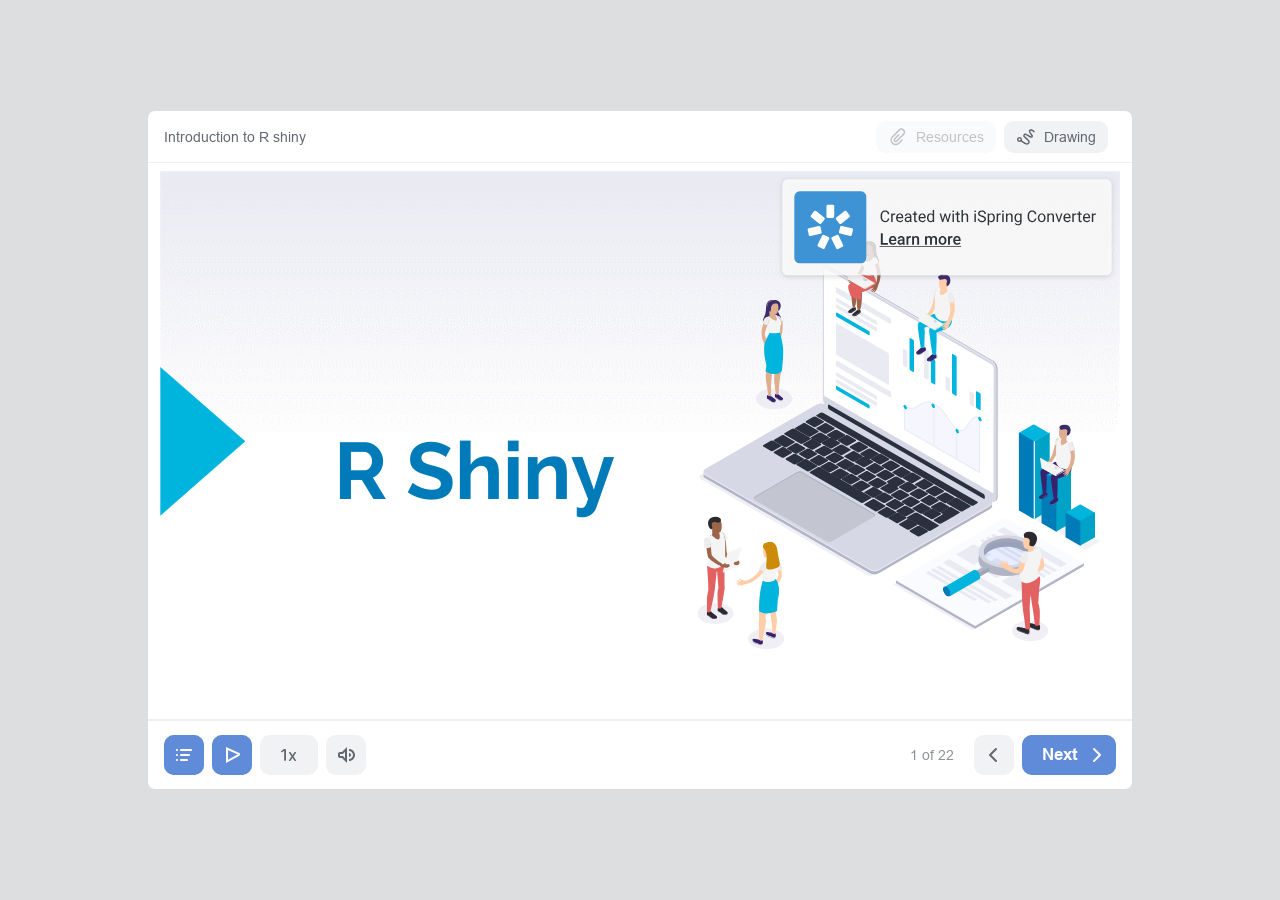
<file: index.html>
<!DOCTYPE html>
<!-- Created with iSpring --><!-- 736 549 --><!--version 11.3.2.6024 --><!--type html --><!--mainFolder ./ -->
<html style=background-color:#dcdee0;>
<head>
    <meta http-equiv="Content-Type" content="text/html;charset=utf-8"/><meta name="viewport" content="width=device-width,initial-scale=1,minimum-scale=1,maximum-scale=1,user-scalable=no"/><meta name="format-detection" content="telephone=no"/><meta name="apple-mobile-web-app-capable" content="yes"/><meta name="apple-mobile-web-app-status-bar-style" content="black"/><meta http-equiv="X-UA-Compatible" content="IE=edge"/><meta name="msapplication-tap-highlight" content="no"/><title>Introduction to R shiny</title><link rel="apple-touch-icon-precomposed" href="data/apple-touch-icon.png"/><link rel="shortcut icon" type="image/ico" href="data/favicon.ico"/><style>body {background-color:#dcdee0;}#spr0_6171e85 {display:none;}</style>
    
    
    <style>
		#playerView {
			position:absolute;
			-webkit-tap-highlight-color:rgba(0,0,0,0);
			-webkit-user-select:none;
			-moz-user-select:none;
			-webkit-touch-callout:none;
			-webkit-user-drag:none;
		}
		#playerView * {
			position:absolute;
		}
		#preloader {
			width: 50px;
			height: 50px;
			position: absolute;
			top: 0;
			left: 0;
			bottom: 0;
			right: 0;
			margin: auto;
			border-radius: 10px;
			background-color: rgba(0, 0, 0, 0.5);
		}

		#preloader::after {
			content: '';
			position: absolute;
			background: url([data-uri]);
			background-size: cover;
			top: 0;
			left: 0;
			bottom: 0;
			right: 0;
			animation: preloader_spin 1s infinite linear;
			-webkit-animation: preloader_spin 1s infinite linear;
		}

		@keyframes preloader_spin { 0% {transform: rotate(0deg);} 100% {transform: rotate(360deg);} }
		@-webkit-keyframes preloader_spin { 0% {-webkit-transform: rotate(0deg);} 100% {-webkit-transform: rotate(360deg);}}
    </style>
</head>
<body>
	<div id="preloader"></div>
	<script src="data/browsersupport.js?61945EB6"></script>
	<script src="data/player.js?61945EB6"></script>
    <div id="content"></div>
    <div id="spr0_6171e85"></div>
    <script>
		(function(startup){
			function start(savedPresentationState)
			{
				var presInfo = "eNrcvQtzXMmRHvpX2nSELfmiW6feVbO+1wabpKm7nF2FZpYb1lIx0QSbJDwggG0ApLi6+u83vy+r6px+EOBQ5Aq2NnbA7PPKqsrKV+Xjzw9OH3z34M/RLJcPy8Mwz4/8MPfO53l5/KTMc3mUsy3Z5iflLw+OHlzLzb89v95cvLo5uT69OJ9dX8x+P7t6e3r+Ua6e3H75w4Pvkh2OHrx98J0fgtwud59cbNY/XG5+MsGEYRjkrsv3D76zg4lHD26A2unVycX5+5+MWbiF/SkO1v+d3LR+8N2fH5zjPz/jPwJeb27WRw9WD777F154cHkpt10RlFuc5eder86u1vyZ//rLH/9ypHefX23d7W+/+3L7bnfHu6+nd5s77r68/W4Mc7z59TYikTfrTOy/+Wz75nD7ze+nN+fbcb46hMan714fwOPTd7/eurvccffLrbvT7Xe/v9m6+45Rvn81vdsPt999vYV3Gg7Pttz+4N0WBWMLXT34i/x+id9X7fezXSo4erABuTz4C6n+zw9et7f+pX33wG4UnH7L/T48fPgwpsfzJ8nEuTdGtvrSDPOSh/hQdt8TN+S/6AAevFpdr1785urs9NXaLP4Xlvpk99cTUsCPQOO0X7t+++6lWVyev6lbP+vOd4Lfqz4YGdZwNI7yT/sov9i8OP/97IfKQ9YcmUzNsBgGg8mWf5tFKYVvGf7yx6MH/wo8MPh/fcBPDYugI8FcndZZ/RdF9epyE4efoklm/crJ7S/lSoyLVErMFj/nFI5KWGRhUMWZFG0swR25bBfGRZfdEGL0Qzwy2S9MySkOJUdns/kj1/JfzNEg/2eO5qaYxRBze4WxR/NiF0MpLmdjbQg5lD9yUfsz+4/sP4EBk4J0zV+1+fwXUqKAtnHFqwPDvcaTN3wGt/5FJ+DP+vsVf19jVo8efMQOkCcuKg862rtpYUu97+dKOR/kr7xc3nno9mIMSWlY5IH/Eyq0Q+lveWfkcaHquTHC+odBZl+mXUYeiMXuKh36hHO2vcw+4Dw9eH1zTsr61fWv/7xZX99szme6vHPjwn/5fnX9dnF1ev4r/uN3v/0vv7r+L0I+/5f8/69//Xd/2R7HwgGV+qFcP3RldJLMZ9xq9dZhEXUCrMve5JDKzrOQXnxWSO3zx+MPDOf6wCDA99ZEeByATLs5OIx687Dwtq1e2BnOziMxxI592Rv53tJvPRp9fVTW/Rcs5OcNXNCpb0/Bft5YMgatCDm/P5bC/6VoQjYyP7vP5k74nz+WzxtKdr6/O33eUMoweWRvKMVzKDkPqQxp91F8Y00K+cSX/lhF26nyoQdX5LpXb1eX66v60w/4e/Tguf75WP/8rH9f658PF42PgZs/ffzs2T/+hybBHh8/AWZl/tA9cXP/KKb5w3IsEuxhWj7yT46FNTw8IMHsQQlmPy3B7BdIMMUUguu3s9W72fHrzenJ6vxi9vDj6t3Nm1OZhxebhzeypuurq9kPJ6fr8+vTq+vZ/ye68ovfqKib/W5z8WazevduvXmx4Vt+t7q6EhJZXa9nq5cXN9ezR4KjPn2ynv2n2eP3F2fvT8/fzH5cn7w9vzi7eHO6vsKzVyJOz9+cfZy9XJ+drt+vZ9dvV9ezhzenZ69w+7tTvnd+sjm9FjTPjmYY/PzV5vT9+nx29fHqev3uaib4z1bnVx/Wm9mr9bvVOR/915v1Fcj2anZ6Pru8kIv49WUd2fpqIVNwMwzHw9vr68ur71785sVv3pxev715uTi5ePfiN6s6Ly8n06L3j7/UW/77m3er0zM+tvfKDx8+LM5Oz39eC0764tPz214+Prl/z6Lid3oh12X97J7KwaX2i+RL8sHY7EOyya5FSH2+6rEvsvFm5YSDr69uUvyr76O2g9zD4POT8FgsPSvSIufH85yf5LmLPor+9+j4yZMnB3aQO7iD3Kd3kPuCHfTPIFExHh//6XJ9cg3yun57ejUTmgKtYmV+BPyDwrMPp2dns8vNxXvBRMh0dvF+vXl/uv4wu3g9q7qj/PxqdnoNSr5cvTw9E2LH9nix+R/r69nHixvZJqvN9frVTF73su0NeVU1X2fHl5cvNrMXmx9PL6+A2cu1kBrukX9fr35e4zl5zWZ2KWx664bJSx7J9ju7uFxvPqXJ3vrvL9dwDVQ+a1cnTcMV7XXwzoqhP2QrmtWRWN8LX6IPwjeH4kTpdS4s8CcvMoS00Ad1rz21NqZFFpLNQrfGmqFA0114D3XGeyOqMZ/ZUmv5SDjavw+jbTjbO3G2g+BmBGc72OhiskfOu8Wh9+7inAw28BTnmBeDE4knmns0VX3fwhmPiCWwSBbqirVDEhR2UPZ3o+zTImKaYxlEjJZ05GxayHQP0QwumBAtZ1w021yi9aISer8/5W4RZQJNsCGnXPCTiYvoMCIjllsofm/K9RExV0wKKRtOEh4Q3Zka9GdYEp/mUqNxMaW0bePi0NP79saiNKWslANWxx//8kuQsfcJGf/tkflmoiIdL5eyTbxsk8d57o8fL+c5PnLzJ8MTG4djb0wIB0SFPygq/KdFhf8CUfHiQePwIhDOToUTv1u9OT1ZzH57PVudnV18uCJ7F458sllDe6Ki8vrmTCXC+fV6sxLlW/SiD+uXs9Xl5ZnoBKrVfBBlYPa/bkQ1W81eizQ5g14DmXJy8Wq9ePFAxMHT1auz9cfZP5+e/Px2BeXk3H82b/9ifq6k5MvQ+ExZDMYlYRbFYnMLDxHj2KforWz3IQtbOPJRDHThebH4bMU4KcLS/KIIvy/GhzCkfY+FdcPCyDPjI/OcFh7SQIRDLPKfXY/F/iP7T0w4ZrhzINYI3x1kJCYO4I6BTpHo5IVBeLwrQzxywlOFYRYbydr2+b3aUoNJSWYdjhTIKKe2Z+OIOwPZf8QIW4aEiM4JzxWx8lUY5nQp/9YsKnx7XL6dMlseFnv80Mwf+8HP/cMnYgmWFOb2kQzI2GKfJH+AQ4WDHCp8mkOFL+BQjy5m/1M40IfVOXXaN2vwk1fra7FoRN98KVzp51cXH86prB4JRzo5u6H2WbXGv3uxWb5dn/w8g9FHNXh58e5ys367Pr8C23pzA633u/mLzedaNnzip+uLn37/0+VmRTNTvge76dX6T4u31+/OoBiDmYV/X0VVd0NYlS1+EG13qh5ibMEthC2UYZ8zbXMzKyqS3Dj3QRih3Bl8cQa+210exhunGu3+E3s87Dacjah41grSoq1RozvC8RcQBteC/RjAx/YQHqzMFtySVDrlw6n4Yu0uunIbvDWfiW68E11r0g7L9cELV5/qqKIib2vC+7OdFlC9x0fm0H2dAZ8eYvC2pL1510fEok6qzse4kIUsOegrwlfkuDoB94Pj3g9c4rfH5atxf2G8eM+/PHh7NkzQfntmtiDboT92gUHPgvDQqjT+tyZAgn/8yB9bPz82zsxFiPj5w+z8vDzx7uHjx/nxY18OCJB4UIDETwuQ+AUCZKLgwrlxuT6fX13cbE72VNbZa+Hl6w8Xm59nry82kCZwZVyrIjv6C+FtpM/ue+H4YPO7k0LXZVefb67Wm6uJAn2rzgyl+tXq6u3Li9XmFZ6lJMMLI/7z+Hz18kyU6H9q7zxbv5eXvYFXsqrm6rQB/pg1eeHq7OPV6dXR7J1o3aKCvzniR96fXt2szk7/jd/Vn4SaNnzR6WbGSeC4L+QH+dbqag/ZLxJuv/Tfum+cs6IRm/Dlx5SOxBxftlNK73HqWYRJpxgjAiaE9y9iEaLFQQTljHH5yAS7iOCi2QOLwe2y6pT4omJF8Y4iNJL8JIzXgbtnZ+SXuKvmx3K0f8ueTBxxtSKjS7SiajsgDFzNsHA4KxEd20efgesAr9Awsn/j8yJEyJisR3+7mMew8G70g4gpMBebxooaYGSs+ZAjZP+R/ScmA0l7kw4/i0hIE9XPIpPuZNKLS6baBSKQHRSNYfS12MEshiICObnkBp3ObY+O3ADDZXxEfhJ68GGwOeYYZDF3PTp7j+w/MRlI3hmIyHjvXA45J0On35EtZeHEoLI+RC4oNJQsSkAQi0uWSVbuKA2LaDKOhWS8Q3F7KyKqh7dDttZ4F/iSuagvbig+ydpiueOu/rL/yP4Tk4GU3YEY2QcD7FiZWdEuxPaVmZHFkQVuZ/NQkYToUvAmqMnIgZRBbJ0k6p4itbciw5CdGLKitsm/2kBEVaMaZnI+sCLbj+w/MRmIGXZG4iw2iRsqkeR8ZHMR2kyx0b85yqLrxu58PCqyCa0sXMb9ac/u9bCUTdPAoPrmhYnGK3dwadcxu3v/3u1T9M3u1oiCvmyqocjmSEXW0aYiSwtlXVYXs3wkP4g97UVx51LLEO8YgSuLLBwii84IZV/Y2V1j2H/i1lHYnVEEPI/9XD229siKhhy8kI+hX1imJYeFbAkvLCrXiUKEgmylKIpqlMXfV4e9qPKi6U906nlA/IKX6Q6H12Lvib0HpuPYlQ4BSAabnVVKsSkLCxJrQBYDW1cYV8ApFi0GuPvvWIgELzXFA67euQo7t+8vwVdQ5KdDvh+K/P3AJd0jXPI9wqXcI1y2mP83R8begYz51sgcjd+yh76lTqNv8j337/G9b+DY/Oe3H2F47dmpwp+HR49LmKcnLs5F6Lp59g+fzB89znn5KB8bkUUH7NR00E5Nn7ZT0xed2m/jDIPPvNj0E/i7zUlajx/PV+9OTw4fx6gPdD07X69f0UZc/+m6+kFx/ys9YH8nNu7s5/OLD2frV2/WDOSYoDF9J+JaXq5n69XV6dlHNSBfEYvVyQliWBAPgGOfo9mHt6cnb2fvVj+L9Xp6DUNcJnB1Nrs8W10LIu/2LdZ9MxWYuBETueX1zZl89+Tm6vrindwktnH70idmawt7RvK8W6+vq9F7dbk+OX0tc4fpQXTDefq0jetL6f8On/uvv9K1KzZX03bFBgxpIcaH6OVin/IwPKvhlEW5Kokao5Vb4DMMRqM89xSrBdSb0ZyzcJguAo61EgNkD2hWe4/sP7Fny24jnsVmFOzS0E3V4on6xHiFh9TAeVkitMU9lbAk4tHtN8QDu32X8Nah1N4j8JAyeLT5WfddvSPmNpTFkOQLYvY50Y39gRUwZhHunHQGhtw5z7zr1qlNdyN4YKYHxktM7F7gDAfGIE8I1cQDx39mGvsgM53tomCE2cRcqsK+c/y380gI2+eFZt+6HgfiER7uxShVUyjnwzNtpl4C+xnTrpbD3ROvRsltU1/uxnhv6kWN2AlVufMMAz4JDGVyDJDsLsnumtG7jxw4z7jbfAgH3f464F0dJ/w1ce+G6Os13n2h8dPDJBb2U0iF+4hUvI9IpfuIVL6PSJW/JVJfXQ1++Nv/MVv+4z8sH//ux6YBH5u8fLx8/Gguykya++Uyzo+PvZmHhw8fPRpseViCPaAB54MacP60Bpy/QAOeoMszlKraLmbH0An/bb3A2f27m3NocOvFi82PiBxdzV5v1ldvj7Y14cvLzcXqhKGk1+sznHtofClVTFEXNx/1eIOq5GL2YvNM1EDVFtt79IbxKeijhJqGiseOoXJfUKU9O9Mnfo/A7fP8Vx+P/[base64]/iNl54GuGNOj474cn9H7gEu8RLunb4/LVhe8PF+/Ws8d/Wr27PNO41x9aKsRVE8bWuUdi3D6e28dIJH78+Hj+cMjH83IcH0XZqSa6xweEcTkojMunhXH5AmF8C/[base64]/OCrowhbd25G+UAj5C9Q/VKd2EpCtciC5ZDimVA4OFRlF8+R+Y7E+CkUbVxqqTtTqwbIm+8FdH8CURTCRoQKXQWSMQmAnHmZTm/CEOYRrvfhXQSYpbVHNOfoILZxW3urph2H6kD6Q98zWh3nYH7oajcD1ziPcIl3SNc8rfH5VvEpJoJ2i0KFdAYhfpwK8N071yqaVdPhpQeDw/d/MmTkObeDQ/nOS3LfDnEh8k/GQYbD+VdmeFwnZbhlkItw5d4O24fBbSHR+vXp+dMk327nv3Tb2dnq48XN9cvNkucZuH30/PLm2t6JuR3/JMhrDVu9NXp69frDQ7z9m67/iiLNPvVevFmMbte/+n6aHZ+824tCs/R7Gp9tj65Pv239W/x0NHs8uzi+h/51K9fbLYQEu3p/XozQ678yezF5p/40ZOL81enwH91Vq/gs4KvOmbWf7rcaNrx9FiuHVru5pS9XL9dvT+92ODDgsdHHokO90mlevnSf75KZYfCU4vxnMvBUpdNmIpTkbVn/uMcItot878sskdelbVxSH4vpUE+t/[base64]/H2rZ/cAl3iNc0j3CJX97XL66L+vv1x9Fsr+7vDgXdeJqUhik6VqypyyssHl+9PDJ3PuwnOcnT/z8+Inzj4Zj2dL5YEm8T9TEu60o3pdUxfsk/tQoDP77w0Sb+W6mRVJ2dJxX0H7WV1R+Jpraf77qigo1mLcXH3AgJHqOfO8V9RycLKkWhhcjfWfG063Xq5P17Ff/9Ntfj1+st7aL7Zt46c53BauLnzVO6vV6fUa3XE09RdW/pnJd1lpIop3pV5qyKV+6GjWzyW2fEV72zRKBvlgfU9Z38nLdwmFEbQnC+Yv3SGhFLg9i7Ke2/5EIqYVPopzQSA811ST7PFjr41D2i4cMYuu7GGreQ2iZJsWGMCZ1bGtjO0/sP7AXWDIOwkUEoAZrgvFZnsEg/BHS72N2waeS6NzqiJtiuotiO4onIhtFRGs00TKCvWEuehHnZy8QZv+R/Sf2kwFG3GXeia11eSFjCKaWYQx3Y2sM8mptCtF55rDcje3+I7djG3fJRTS2ZEWxMnWpjph2VZzojC3tSrS/4kSPGeCt4wFhWuQhJD98KnNBlK8SZejBiLrPapiIPyqDxbHgkLR0zM5A9h7Zf2I6kLQ77TYzE2zipfSiajtjUlOuPjmQEKLmR+TPH0hxVTkNnzuQyRNfQ/+a7pm/eWR6vEfIhPs0Mek+IWO/PTJf/zixHb/NHq6uRAI/OT1bz36Q751c32zWTQ8TW/FxYVDPk0H0sEdP0rw8ynZuHybhivn4ePnoUGFHc7iyo7mltKP5ktqOtw8Cysk/nq9nr/HryersbP1Kiw6KtrH4/ZH+G96gHz9c8Karo5lodFu33pwufl8fEnUFGhMzmPUn1ebkhs3Tiw9InT4Sheh0drneXMFhdfZRtKD16/Wm+qxEY3y3RjT77Lp9EPUgFdmFqlnG/q0DfV6lT58wiVArUDK854kKarz5nQgUn/cLemyz/mwWyvEtCllgf7iaW7oXeGL1zv0b9xxOt2EdkX03wHhXY//I12hZZBq3Sht7SacyCg0Cv73Ektk5i/yMeh/7uE4OnUJAQaUi39PDHiZnk3+kaGUMPvRj1DH8ZjcVG+pY8NtR1btxyZ91kHcrqhll+kSR06dzPgpDvDuAyrL8CJQpnPJ6m6ga7x01ukPhUl/NvaLjuh8S9X7gEu8RLunb4/LV5ekznqX0UJzlEHIUXXiO4/+598NyLpT8eG7tsQkuPH702BwfEpyHC7qaWyq6mi8p6VqxpaNC3v9ytamHQUezMXqFsSmLzdX1zavTCy3m+waicfPxxW9eQt7W6lRPzm5OX80uUTfkl73kNR6c6zP1XY9a+MuXvK/HztSX/Y+N4PXLXvFms4vRj6uXL9e/9DXXq5dX6+ur+op/WL3HDH/BiM755HytcVPtdRfXWjf6OygkV+sZCq1MKiNevKai8g6BQ/q5q9nq/er0DBltqDQzuqrcv0vVlb9SI1nHT54FQFoOfjCmJfsfeVSTwBEA8neES2TrhEuohNmR75p7Bo1kEURcb50WbAv5sJWlxvKDO0/sKSS3IF2QjCYSXHhXZD2Bo+C0CG9DehqKu4006sPAwp5j5NGXHJAVVOuxbCEds95JXMO0uOKeQnILrkakcEaI9OBywOngkZj1dAhMauTeiXWJxGVyaIQ5kJds6TBb6Oe080gbx3i2uaet3DaOCBQwDq2pjEoUZfE5Mx6cJthhIrKsuZeh5wOaoHwybR3/3Uok+S6E7SC/iNywJg6VsnP8PIStRnNhxCV0rXmvsp7fPa+8dYbLnQh70euDl695TXITVfCzZhjngzQHZMRmCKNKvotw8YsJPR/Esqby76M5UVuTWCiimA8pcB29qK0a1jU5P1Sctw6Td5RYsx2kBX4iP6FKqQklxrRfUY/[base64]/UIe6yWpL/oDF/M/4ym7cYQIK/+vWLzQ/4/qZfJjqb8SoDBcerBPtVFl1+efGnfv2k/tDv+P1KzKfZw5vr64vzftcGP+pvV7jpEQ6h20UZ+Lo/TtdxuwLfbL+CXj8fLsQibVcv6w/9jh/Xf7o+3qxX/Q7EQLarL+402I7w60Z/pdFWm6fA37y5uHnztjYsqdVVZCifaz5+OH31Zn09r/BWMWkT/l1Mv29vHjrj7a3moUMxTVGAEdzINiVuq7ClM4uCHwbvQipmsIdiJs1OymRAAmP4ZGoHYia3H6lPWCvqJRXAPYvxtnGIMSQmREkmRwu/qtgzKPm5Pw4vxo2zYl3mfa9wSVs4oUCnT6gEGj7VGybn3Sd0GH7i3d01Jm8bBg7VQ3DFWZPpjGfOynaplroctme57g2j7JSMOZqnQltx/Gk39GDYfaQtIBo6mt3ynOnOcQSzCIJhNCYbLWppzeHlmJYF2YtJ2OsbI8+APlAC3ImY2YtJGHYeuXU58p3DyG6BEpyCb6xH+87sGLF1OVyMtTbh/km+X+j5vUcUppB48jFkLW27jX3QRkN7e2fXyrwNZ7GwFh5bwbmcY0LnjBh3jmDq1DdDfT/6oCAABG6MaWXYXdp3bXaTDc4bFNHctzRvRVV2l9jtxdT0Icu+TgepXQbiMJq8n+js96jdDmmRZSU+tWtT+AS19+Divcqhtw6DhUNzyQElMNk3ydrDxP7pGUeO+Q4PtSjueSjU2Rxknb6XtbH7YUK34e/khR5U3qJEjkyxizD8MiofAp0qSF1PU+/XfpCTvYPEtQjeAYxHFwU6ZyGkuBc1PfKJBZy8MLqwkxq549SMuhsRp42d/KmaBLZ6HGX3YuSjN+/r+SDqEO+FD+Ke4BLvES7pHuGS7xEu5R7hsiVk/ubImPuEjL1PyLhvj8xXdzJoEl73MhgcRuVwPA+PH+a5f3L8eH68NHGe88PHtjxJj4tbHvIyHO65YW5pumG+pOtGxRaW6zWOMRX+1a/F2H5ysZlt1uevtOEtr8p9MME/fZNcfLG5Of3kDf/029n6bP2O0f01Rh3xXC82GMaPtyIwDXFnoaeG0fv15uXq+vTdj7dhhoCxi8271TW6nyqaZ+vV67P19Wd98N0K5TQe/fjdd3r90Y8HHphgVVM74WB79OPscnXy8wolWt+evnl78na1+byP8s7pq/rj6834Tjod4r+70+GvdC7YtPoFzgXnf7FzwcZf7Fww6Zc7F24Zx75zwaqp9kucCwwNdFvjuMO5gEyG7Sc+w7lwyzD2nQvODixDdpdHQX7dLel1l0fBxGHnkc/wKNyG/J5HwQVaHHe6EfJuf7S73Qgp7TzyGW6E23DfcyO4MGyXU/0MA0sM3Voe4y4/gphCasbd7Ui4Bet9R4IbPseQDYVJP9P5vsOTAKt/+5HPcSzchvqeY8EVf3jCP+1YsEOsE36XP8GUtDXht7gRbkN6z43gRem5c75l/[base64]/DG8UNH7EeOxhPolXGwrsxWwZnXN+cn13oEe3WDxhCCxkvmAW3d93ez49Wht7FrpHaGWJ2xbA4GPrnOJhKHRjwZJnKU5Km90V4tXmxQ0fji/Ozj0ewDc785x2q2/TRFnv0x1q9XN2fXI5497fy7eX3md2cXsP6OKkjLdwL/TmzBretT0/Zotr4+ebFpb5dfTtlB49W0gcbBSbplEmTQ67PX20veX7E1G2zdcbZuy3P48+ft8kY/+mYtz6//tD65gf39GV/hql+uNzDaubRo/7x+/RqhDC9X2rJEXn1xtZ4skhjC6W+c5uXEevmkQehFHxQrBNGMqlXFwe7E/NaTiNFE3C8UM7C54yTmd/+sYbdQjNl55MDpxK5he8s4UK4P+ea9OdyR2OA744hihOJEbqy7sxO5nHcjl8XamVpXe+040Sdw+xHndgzhPbP2lkGgXWIaYiwh1AaKIebdxUgLl8U6dwVJ/QeqPlvksW0PQ96/QAcMOxh2tdsLDxYq2FkM9NYU28O7WJO69yzc28YhVhB63on27wN7hceBZSfrCvQMO79PSa7WfSxlYa0NvZ/gHv3QCmrzPS1P/dVsAB3h/bAB7gcu8R7hkr49Ll9do9NSdHCd7hd0zkv/6El2x/PhkfXQ7dz8+HF5Mn8UH5WC8PSH9mCA5uH2CuaW/grmSxosHEJd6wy23yealsjN9xdn70WGq0u4OYtxSXOhIUpv5MlVC/p8x34LcChfXLE+YWvvJXpdj5hDLvXF5XUrAahtp6ffHftOa0cGEcD/s+p8r043IqhbrzF+6vezq5PN6aUI+JcfNXMc1/DxswtVRUQ/erf6iMtaDHr2q98y4eojm5xpZZ0Lbb2GNtlXeD/UrZOLV1DF3p+uP1z9eoIDJ2vE9woaw3v55MXNVR/wVdc2f5iUjz6aPV1vLn6+0Ybbx//8A+ZFtBx8FJUT36/P0WC8Ts/s9DWV3VcX5//5eiaa3lr7T1x8OGe7tqoHnW5/47stSPXXk7OLm1dzVW+2Oq61dWr9v0fSmBb4Wcza2C9vXp6dXtWuGFgrLuDkc32BXm8u3nElT89nv/+BsY6TA4fNlYz2HDpXPW5YsDKR+eu7ZijHgEdZBM7wV3Zcc768+nylKxS7UxbxTi/qfpHDO08TkJu1/citftVw1zhwEID6gsUPjvVljgTPQ85JX4KNJcFNt1/nRpCqTZLvOETA4cXom/RZFBnHPLV9Jes2pH3e0RRjjRPd03g/HXvjapzoVFfM1G0+GYXjht06lrdqvOnOcYi6moSKQm6lEYOtmYV3kQ6qkWtmoWa6fdoBb1H3yt0VyZd3cM2D4tpPkESfHHY1W48oJ5l0dmVD3zMqh75M3Ll7k47xpWkiFvqVwJ89lic9UHd96xFVGP23qDRQZ+B+KIz3A5f474mL/RyF8RvicrTjE9751P8GvW+XtR3q3QWyhWc+CY+P7fzRMj6c+2VI8/ykDPNHj5cxW+SgpoPa6uH+I+aWBiTmSzqQ3D0Q6AzTu6p6ul5tVucn65ZXP3VPqgry9Mfvnx3Nlj/8oIrY/7t6v/qBSuSLzfErKrOswri6kcfPr9uzVJLWJzcbeCVfr1eoAiTq82/PTy42lxcbrciNnI8Nil9rpzHRk056pW38BCXs6mh2/LvfQqfshby1h+1M8z+uJmjuIShaUvlb+6JCzp9f9RrVoj8nq9j4RU/uD2IrhejI3Q/UhbZ3ZMmHu7BEFAfKL1bZ5vKRy9oCTdAcbimnLNJ1N/SAif2CSQ4c8H74BwpPb4ce3JZoHu/EPaLG0bQqtLCeXYXtznxo56vCdmdivw275cTvTOy/DX1WEirTatCC326XjrtWweymZlclCONg9ce9g+fBHUrm3l6Er6ZD6PDvhw5xP3CJ9wiX9O1x+fp5wusrsZUZwAd5Atu9ycNJ1/ZejfnhMllj3Hz5aDBzH0qeH/vHdj4sk3E+Id7pUGyoPdz5wt7S+cJ+UeeLzxoMRN3fr9eXezL86hS1dSgY16urj9V582Lzj5fXp6IIqFuoHvF8Qg9ACujV9d6br99eMH/z7OPsJcI619XZo+gcRObmcn59MecRJ/1WuH6Gk6/r2fv1Rg8kWW4a6Pai048uTm7w0gOlpNuZ34qnrKy5vL46fXPOaXp9A6VjxiKFaxka5sgO/wdmVP/zCpNzIcswWyG9FlWQXrb08tF5+d9mP1yvNtez31Vimv3DxYdF2wX+4aP00JvjuXli01wkTZkfh+M8f2SPjXuEKnbhUEkve7gmub2lJjkeufylu+Bzh/hic2CMXHjzf+DC//j0+B/+/of/0DlZLsfLJy7P/SNX5n5IYX48JDt3KGJo3BMXTTm0hofrmdpb6pnaL6lnai3LtivO+OexrNq/3sjux8b/b6PT+PWpbOR3stLXqME+JoPX9oTMAt/vXvii1i0df6m3/Pc371anZ3ys3jK+8sOHD4uz0/Of10JI+uLT89te/rntE79ZJPgXGyOqVGSXqq4ZtL67EaIxdCpqDqvPohPKD+j8wqreQsMTbVx+CCirKco0Uw7NoZDvvK3zyy8JLXg/GbK798j+E3tK860DQchzzCXngWXjPYutbvc8vLPMaI5MNO1mgqjN8tqESq3Rp0JzbTerdu+RA014d52I40Ci3R0Iar8nDKTVUDry1i+2fK5Q/2/vBoPsbRg80yD8wW9N8J4BICbD9iNiAHy6N0+5eyCuLDxIC7XqtFu0LshW25w7+mmH3UJ1d/ZKND7u1ra7rSpsDeC7dSDJcI9EsZ4QtO6PvI+7K3JnS0pn91bkjraJ1rrdFdlvm7gXsXzbSOCdtxiJtgiHVU/z8xc1gES5Y/RcMCmhyRYanKLQ2e0Nt+3OI9+mU/WU390PI+p+4JLvES7lHuGytfnvSfTuN0Xm62mjf+Tn/0wF8r9evX8z+9O7s/Or//vFA2hLXc364BYXmzcvfoO9Lirm+zcvHsCFe/1WbrQhCvR2ffrm7bWAeRAIoQQPL/4k4DAbZnLHjD+/Pj07k9/OL87XLx78Py/O/+ub2cnZ6eX8csU33WzOfvUf02p4LbLt9U/Dyp78JJrK659W6fXw08rmV6/Wzr86Ke7X7Wl54fV60x59/Wp47Z0zP3lb/E8+vV79JGJr9VN8LZpCNK9e2hzqozi8nwE/L2h9rH/7iHyajihZgTbt5jqGD29Pr9cVnF9crk7EiMVwF1l+fPGbrW8YVz/Cf7SvBD/9CKHdj/xH97i4R76/EfOkX9zcnK3lhvX79fnFq1dyA+dx79dXAn3v8sL44mciEYpN5Sng7J969IWOhn/DkJbeokVQv23m8dcZwD5lO8K4P4Tnos2IgeKX7XeRcl5IetbeY92svlr+2b9WP15xWooGhN5FuFn+OaTUX9NA/crz+lU8MIgiBaxg9+E2qHMd653B/uF7ND9Mpuj7yjMBRfkNBL33z1yAj3fmRKDysoAiMAEjXmspcEmDvB6NiOQlAoreCVA0aAfYmxjxtSjoPENleDFGZ2wzk/0SLWq8t4C9TXkmsKh0gbCMkbdF3i7KgHsmf1MyvE20hfIMHmnr5DNCVsF6wD7nRDinpYBmkJVxKPFj3AxwSh5wkSlAD0fhRFxA0ZWfoYSOGAQYuojwspTfrehdgNHUDPeJhuEBh4ivbs0cZ1KUZyEEh/c9xx/v4hJTY1KcQQPhnHCGLWDRsiznJjteT9aFZ4r1TFQvqD5LWWCfgwMcCqYGR94yJ1DN8mABIwJ2hs7nIYXn7IBuZW5kCYC1kJtYCfE5/[base64]/[base64]/LgobHUQ29A7zpPo76BYMbIdJyoOTik8ELZCkc8ARxlbpbideZOJTAtEcZFyjQnPKwU/w76z2I887/PPlYKXsL7EyuKudsJEBI5iS3AQYovP2us8SDWXZzInGfQvQzU5LAOIwvOxECKnaHBO14NTiAUR3lJ383NdL/[base64]/y51uaCkYJtEBRjktU2i7szdH/Z1pokyQwUly3b0QlMQODmZp1mejCEuM99AdmdlyyMRO8jqk0HJB9Fcd1AYTqAlsr15XbZdFMmB1xahSQjpkmfZLhB+R/7k81JAS/EUICzNTKxhHJHPXAS/soBh0DZ4mYXLTuAZwsbA59C5EJIhgXdEvA75wksBrTAywDC/ZwkCZeDnUBMfMIr4AhZ73SwFdhYkJPsJQljgAYwMs5iE59fy+piMhNsTwgKtClsZM+BBlbWEz05gNDWE+gTrfNl/H3S0/[base64]/5GqNKPtYZnwlkDM6VDKSQ7sS9MXAMqFWBrTNgnRM8yiKGyTdixO3Bkz+FzH2bYiFrJzVgX/NlHqGXBfOpG1O4iimGNBosVX9TdP6VTyiM9cK6Ta/DyUfYyhhkfUEG+v5MPkQywfchgzJbkPN6wM4D+VTGwB2c6xxwdIlUPKRcLRTQxzYz/cP3Gf0+I9cEASPPXXyaA0n6OZZNOOVTlOoQXJ/t3CrPZt2vBQ7fZ4SUWej2BQ8zNE9kfgUVNKINlEPI2wIsFgJhDAX3I0OLcAZHzsrbCMsOQVVXMKEKL9Fpw47wLI/MS9ABqDM98GfcTm4AGDxNYBGj/JxutERtggqwTOVSRisqSwRM7QGjlxkjNTqgJ/BAMRpc4O3RYaGMThKaXgArWFvYC1kjw5XlZswlMt4AwkO77LDcHgd+zRbPx3WyROESzg9YhZ9oUtD3BHvuf75ehTwmfzZZK/k6B5MjJ8NwLWSwmGP0jofcweRULpT4+qTYY2kpzoRDQy5ZbA4upcXbFeTKDT5NrqLfG0FwTCx0iYawsAPcHqrUCBADWVkbvjWARKdU9Yfvi0XyXOqStpgqk6qkFdhlLIRIWvl4gf1iuKGwsZZlaIKX4h0ldUNRswS7X2DaTrCxAoiqKO/B/[base64]/ciNw1g8nCjjAxJqdhz4ARCK7jfOV7GNAlkUlD1G/owJgg7Gosli4j5ExlINiXqdMB1eDraBLTZ7vNhVD/ol8EQis6XvB8wTnmUixquJY5e9HNCK1hr+F8oVANpJVdGguxh0EqiGs3GMLjMTQi2BiDQrcHJJVl5Q8uAKg3gYVBLAYx4AoPIn1eiX/bfZZ6EdGb9PU7tnv4Z9kXmd3SIHna4Ifk6S5h8BUMgZ4YMdBzyAMUNmn7hjJACsYV9ITUjb4O6tHAUMhDsBohcLJTApV63+AwYTlaRDRgLhuPw6fUidiWf5w5w4/eKUo+pGgN0q0LvARkIGLOAJRgV2KK0PAOFDomDw6BA0B7sD9gWUcmwH0qk34R/[base64]/LKlCnQqEBP+ipwMW/AMQ3UsxEmAJhCydKewhAoPsCxIXcxYWCljYNnlRaNv+ctUY+1ynqz8veiFNP5O+qKqXAnf0e7eauKCarWEa6KCvjVEnBUfpRkG/E6nJttpiYwdt1zR+eaXfbfvSr/hAsJn2YZYN2UIlB5d9ZdQzEPmCwj0BkwowcCa6QarwwCTBGDIYE61hHEWFNSXQKqHkCvRnpQqqYCyC/O+o4ISsvbG4cbKVNNsaSvZ4CJkYXr+SkS4GR7Y/Y9mQt/xtpYY/lU8UqdhdzB0i2BpUWuGPULcMpUVWynah4IgbaNWrq4nVYH/[base64]/K3UgGTOFdjWQOQr2NNJIxyOo+qnOUwIq7kcxJiqkbyTqHpRvJnGPvmp4EsHpUoEVhRSZWMsDkbdei0BJHfRxUogBCs+hKlOHxXjeSAecculGIUrk41mxGMmBYb81IBuzUlwUjGaDXqYKBBBCHdM1InsBbRjJnMDUjmTha24xkRTl2Ixlw9X/RSAYMlaEZyYCNXlcSgN5ou5XMCdLVoZUMuKrhtKYA29St4DbbfUIGmAh26zrtkWolA64eEVrJgJuvspBYkjKkoe000Zlz7FayEke3krlhrFUrGcBoJJOsQu5GMuEaZgFym8BbRnL/vRrJ/T3VSG5fqTayYhC7jUwEfek2MmBqp9VG5gCTazYyx5+6iQzQqWJFE5m0rQoETWRO9zCawOQ3enxFExmwz1uXs8oOWsiV2quBTEpxsRvIgINqfbSQASeFaSGTeu1oIZPY82ghs/[base64]/[base64]/CZxM1UqRMFYkhulXrFgsxF7ydxO7VMdzYBdgVUKP4AAnxeLyz7705tROKtpiv1csI5thNwgNXtRvcy4Bx8OyfTWVC0RVngpJkxWICT5jRKgQYw4KAWCk4XeH+qtiXcz1wEdcPRwMYS2Zj7sR/[base64]/yPr7NPk0X4A3ZZySN9n7DOUFKsvWGylW8IWsY8M7oTeHZzuP4l1o+VAmWOEUUVWSzHHCYePbO5JxHPowkDxwes0pqjp5nyJ5pbwbk1ojDWg9yzuwTs6NhrPegnuFmINh2AdpdIR5xM8HB4aRRIoxRwsccHCwZrDgCJoQqQCviGGNqh6GMsOHTB7DUgxzbeLW9Rbepc/zgGHyfhLI5PuWuumIX4cr/hVGKKDs+f58VrOpvT7zc8v++VyNu4ZeVudKR1/hZR9ev16H35+v09PfX6evfb7Obsdua/axHCjSccDxoUHVk/[base64]/RqJ6NqQTc4i1wKuIHKvdWTxiWgCEjqCpj1yDeN5SuSXtY0f0IHmBULtyuFqfH9TQ5vSUR42Vi8CwBe70OvZvXEVPEUjEwLT2DiKh3iz66RCebQY/[base64]/V9mtSDhH9ZiIFfabrdXq9aC5MfR4uhYkU9EXjK/v3UVFrIgVHuKJf4SZn2vNVDLXXNynVPt+kWEOvSbmGfpOCbXiT6xz+5HlOz+T9gwZl6+d1cjty06mXpWBPNt/U9eUEVhmGgPlE4wf1KhWmUYXAdN7uFWYcEPOpvR5wUBEOMDucpvBAEQ5gwCQbBjcaxIS7rAHpsHaQ7JGoqQbut1B9/[base64]/YCTj1BJxVH/SGq+t4wt53ElN5zLjTsFoaVV2vQwNXfRPRt0odjIKWDUJiSKquIqJVLiOzhwobw2AAi43JGOAUQJuiO3AudGlhiFJ7Y5DNBIY/6Skptdhl/[base64]/o02ouuqH6lkFgKo2HIel2D5nbzejaoZAuxbESkFf/rGEoq9KbpxbFsM/OfTSiQ0nBh36OE+pprdXATVAQdVlbfcuhH896V/S61+uRvukA14hGSBi9nfGErh5ugCD1LHjyb55KVchrxDUf1PP94vW5oOZr5VHwyOj5aOCujt0xppMYWoQJRq0sPHo98w5OCVwjSxqBFj1yo8rMHLKJRi2wNRONG/Qb/[base64]/nafm9eW8Amj17d6JhI2b2+ApvRJ4wSJW7iM45YhTL6lKMKvO5zjkg9jqNLOiIo3nSPdYT1E0eHdoS/f+LwjoNa1W2vxIHK0uQylZOoQdCYhOzVeMXJYCh60hdo3PCyVc9u4KEE5k6RgaRYYm7r44hCBBiVqyQetKEPpO/WK2/3E7d0gMBRRQ8jDVl99Y5hmM/rycSy39ZOLvgWO55s4CvBjCcfwCKPByPAcXJu0obQzlXaENu5C6cgjOcynKHx2AYTqOH9eqwTYRf2aHGAVDeqrRpNs3T1qqDs43iehLUNYTxv4tpPzqNIG248rwLtuDFcnLTlw3jcBcob/Hgc1iiznpY1wm2HaSPBU4vfpn9sCBimbv+MbvxdfbtRBXBz/UZY4H50DQM2aXQdCzyYiWs5Vn7cXM8RHog4eqZj5c/Ncw2S10Qq9WxH0/QB9XzHrvHSisUOSLmbuGgCPGxdHTRVRM1jLHd0o/kcyqKlltBnL7AvfvTpB/UJd58/[base64]/XpUvURTwABG/XxSQRMXvjmuYNoIbJPpKWCAu58JanzE8cOYAobBl54AxqmoQSC6SEwd7hlggGMZM8AIVys5Zs4kE1lqBliHawYYYK/bpM5V0CCtmgEGuPKEyilD5fkaRdEXCvlfRve30UXQOKqW+8VZ8WPuF2etjLlfgMuUvzMQpbP3pBmk48WaWcSIVC64+jXV4wqCUNNa3SiRGcY992uLnIS60rDlyopIkx5pMg0gQGaDjn6gEVY/EeBsRj8S3pHj6GeKhaFU3Q8V4XKb+KkiEnXTaF3HogETk+swY6bP05Rr70/CXfW0R7+fsAyT06YRVvwb3FxF7fnqSGqvb36m9vnmh2roNT9VQ7/[base64]/[base64]/[base64]/FHbWwB7ojBYf8+R1X5vlhDQngQRAlSTkkGEqeicNW8N+JjCGkSIOdAl1ChC8L3qM2YUYSoaidyiCPPQIpU1ilCrh4xRhGCzGiihDsXcsxjV4ShrZu3EIQnmY8fiIWTqcQwizFrprwcRgv3kMYaQ7CeOMYQgMF0U066H6pz1lT1Fpd/tGEL8rpxD7fVsNXi82fN4r/[base64]/[base64]/bZLa0TArZkyvw1wZT5bbnLeTZ1aQCb1EFtYox7FEFmCNWGWFLIBeYwnoE0LlF/WmaB4S+sa5sUIWKcKVXiILsNqxrFLTwJ0CWe3nWh9LX+J6fSx+xJSeD0skhl4giyiq35QFsjgCOxbI4ggH1ypkYQJa4jQ3EyZoGCtkAQ459gpZgFu0X6nzT17RhFyplkm/[base64]/4+m+XXY8tOffrOPpNeOzj6NSYh9n0CRCnYeq5CJShjUAxnNJpt2PCnJhMMhE5mXNsuwyMbeY3Xo9UV/vjye1sdvLo1JP/3ZUZazi1qmn76JKXXVsnfrq2Dt11rnp1FvnrlN3ndudXYBtEXXwO4vSf28aNmBNntKzCNSI0NKUelQBOE+OMlgjIo9HHaVGObejkEr29aCEpQjyeIyC/[base64]/Na+/tBANPvV/Jo6FXq6dhX6uqjq9TXR1+ps85Op946exOq5+Tu7II/fI8GmzWEvPm/7YCKX7k7wHGLCLhnO7fqszSpqwMcsFFjgA5whVN3gBPWUl50gLMpq0ocOsABU1IaXopaDJE+DH7bj+HqaO2imZdaLRR1D3x3f7Pxi0YV0/1tWVZhjFaXLcVT9SpNAKYxK9QOURWqdhXxXKG7vwGHGk6gXDqSQpr72w6JroTmAgds8hitDtiptLHt/[base64]/TDiN7xjwjiHzsHbclHwF0Eqs1NDENGAmDVYxbZEh2QppAAgqXhhYDbimD7GQhkXftTSWobJMAzW9kAZgF8dqk4Bp59ZCGoCRoNPi3zAn9PLXQhqEXaujMUJbZTTaz1pFA1CpdRtc/[base64]/3OCGpHSb260Z9W6r/[base64]/FOLkulP/twYhAXSqajEIif3+VKirlWrtQrkQvVkAa/[base64]/VSlcdV02trOZDVytZJjaNaiVsnzRqlTCN1LejWiVMp4lSyeMJPyqVVk8ZulJp1UXdtMoR3FYr2+9Vr+Q+61k9VmvPjnolcFA9U/VK14OOVa90/dxNFUun0bVNr9TmNaNeCQ6kNWtVsWxVBZpiCTTKyCmofXVGAWt9cONFp6mhTa/EwK0d9Uo4ZNSxqnolPcdh1Cu1DOWoRrFEaBr1Skx8DUmnXgkFYghdr+SW7xXMCWo+k+qVI7ytVzpWrWp6paNPoeuVRHmsYA64hqKqCGRpzDzqlUyPalql6wJLtUrnmhqoaiVr0/pRrQRqdixgXid7nA7bsjHrZdMqvalWiaVLo1LpTDPnVankXhjrl1s1rEelkpRRulapdZyrVulq5a+qVbqhx2hRULtaeKyplSO8rVe235ti2d7TFMv2maZYul6qWBVLiMdRrWSEjRnVSmBuQ1cruWPsqFZqye1RreSaplGtpGvKjmojRqOOYlUrWR1ket3145RG/[base64]/9TQibMOqVLDkSR73S1QpTVa903XGqimWDm2YJWGtC1NmKCw1GU8XS1TpUTbHk29OoWI6LRcUSg5m0N+Fg06hXYm40nEz1SgQexjjqlQhUjBOB0DuQqLjIDP2cXM1p7G7Cda7dTKhXgg5SHhVLx/PwUbXcIqs/fN+6UDHV0T8P7inbZKX0XH95Wm/4w/cIHYH/Dy3UZI/yVtYotc/rT0/rLfLWRAUPifhsTxYZjd5gtIdhKm/Q0LYcNOYMmeboEZeDnpUjXRJMIwd16iGtFMwjaw1DwCh+jd5YYdBOddq9Ro+KATNdO3uenzCrVJhM9qrFIosUJyTZsRsHYI+6kRMYoW/Pvda1X7bffdGGfLke4aJ2A0piZV8b/WVGDuA72oUwa1os0GQv0qQxjVlze9nwD6Iqa6ImYAOlPIc64VEjm9AYKWtnTfrBc+TsocUdez9FLaSProZogxPJeBVCRx0GdbaLSXOx+7NZs5/7q7NGtvVPZw2iAGrw/SNyJGpjTPRA4IG/YatCYphrfznPnoCRDWYgory25sH9rODts3Y9aB1nUBsEsn0CU+sIcK5btN5D8X8sCNb9KeJdZKIAG8sOTjhl4Xok9gGinPU1aT8nrf7ua24BYBRoR+kMIg2bxfFxZGCxgxNCej1Ll7KBEyQfVg+7NdepwJgjOx4x0klBUnybEb3KyKG+9FG7/[base64]/dKc0zjBZ8kHXC7jWx0i8v+4Xs0awGvZxp7ln2R2SRg2X4HxUCUFK8BY55mtWVTFxKrGoy4nzsA1AiGh8ArMEpSaybM0EpuhaxNliCLQOwIvWJIS1AYVjMjqEYYLW0a99Drlmn4fNyyK4zXr7NCiIAM4wfMNg227x1tJ2W1/D9L3iSD+wdkJ2I0bD8AqaCj12YmI4ylfooAIdHmlvUvZ4UtFWp8Nr4DR26pR1fAQ+T2ktFuRnveQgwUPXLTfq2ZrY9sTJVnevYJ4rCiduDROCO2kqbLBWizhy2PdC2G4Y2y98COHrbfX9v+qLBR/o7GO2zEW6967UUB/q5drpCJz3fD5i5ea7/4WPt6VH0ZqLJ/[base64]/UDWOrHmW0xkipgQEsn2STdrJKfJzRDKWWUOEsc3RRWT74NHgClJ3KxYvGGrSLTjsKkesWMhSmrJCuLKmfnYewXmx74bSnFjH1pAfVN7XTnK6/XocaT3IZ+Do2T6lBylU/xGIz2Dpo80w8TSGOcbPpVW0CB2wQc8lA00Dq0r4xXnMzWQVFe8pxekH2bPDmayNvS2wxGsbrswhQ5uhVBln1E7YGcNgIYqmREwB06mXETMLkalICVEbZXJVxLBNYRb9uRiHjtP2ep/pr2deULd1w3h2sNrgE30v8ugqT6ilhH+jE9mngGVwrjLpoj1dMHuzOEbSi8i8bONSOPlUFD0PtnVL7wYHi2TtlqBxiqL1TQMmG+zKDAQBXCKbCGSPLNQRpH7CxIOSURr/WVnde2wAvNbDTdyUU84ggnbrnSYQgsgo/rTxBmEPWbeyrNQTGRGtVDKOoVj7CjESdeLZzK1pnDDwvqYo4G/WgVwKEjvbkGFhph4pha28Vuuxj356kjJmpbwMbPxOGsopoKiwSYWForQ1UhdlIrSqx7ToYqn5OW/ewAg9loLb2GaqMZBkiBBkOtQ98beZFWqqaxZKt07Lq3OxOWFv9oAc6FBqGX6ncQCw2QLBVqK78POwFq0vAjktZu95gAWWnPWOQaeZ1Ufz5fEMPwblsyQQyYsv1QnTptQJ67DyZNWinDzfTr0RNpH6vLRcUUg4n6/RT5WCzMl09VUV4vE4xy9crWrq42jgpwh3VhHTRkmdVhHPtfLffuLRV/rNQDFs2UT/QoiygDBX4WRs4eTXoNJJsm660Xw/KR9MkcwlEit4+YvI3GsUdMT3buVGfJNVDDeHlak1gPy8VTrorBm0aAyaHJYXsAqxGFpyXvN1V+k71clMdITn5dU8CdkxIGbTgu09jyxurw9bqAYjr8VR0NCwakWWhTnltoWNKGCeVKV7jlHsGyPSr9ErqnLJ5Bird41WMUWU4lC6u04twIEN/w1ZDu5JBaak294k8I/BJuX1rGEOdKmnbGXhKvdbh0wYydSsxNYeRXaqzD2kCgtJ0+RitAy0/a0cZjd4hsbPVhx6H1amfaVcj1YsTYnoRRheqfptrcyJlJdgD2kJJvRWMlB20vFQzYdmhqdq/2uBGW49VmCuB+JbxuiOl0mgYtBuRU/Vam/[base64]/OpeYs1IE5tY06xrxM4k30w+XreVy7CzRgfhYNMVRH6GGTeLwtwsLPWC4v3qq3NMbUEbi7pXOB5km3RTEGDbu6m2JYFC3feK8coE09gFBen8fS/Urhd9r2Atdq6b6V4xbLjY9wpWVsVU7RwAA3rcKiAE5STcKiBTG8etArrxfacYrX3cd4pRft02ykjS3CrbFK7NZ4xuLCuq9DMutLqTKJE7nFUjZ0cFG/Tr2ogCJcubvsAGDF4HxhYKgQGHmBftcxEX1S51jI9GiJdRu1VpWGOkSPNeYWS4denAVilulA4IivITqk6s5tVpHjlY48XMYBKSPGcmM1abJM/tCse7fooNQdi5VFUDtvAout0SJ5a3R/WpaI4gwgFVU6vdI4qKpuohBFx0IlUQIjxQFSsU+RtBkLdSfEZ4nVI8+xYRJsUrlWSemNMtwtYpGkSBD2j/[base64]/z5by07wC5RbHf3ATJlxdDzSmYxeq1f3yQmKfZ+7wE5A49wqvM+Z+u9aLLu+ByytYYnPVOt52dCgV9frde/UJGH5W45COSyLAGGUebqjGS6o+nFydZZUiYEEtBqsQYYPJY+T3E7MOm/S8zSukIpDveqa9KzPOlbIHt/[base64]/Y4HeS6REbxEP9j1rIHHiaNNpxrGEQesSGjnOM2OA8qJWstWhQ/0SNALW5EX/[base64]/dBtdCOD1mA3CaxGyw25gqw4zZIDz4HrNBwkp2lC8jvBW10X5vYRv6ntLCNrSp2Ri2QTSi7WEbRDP1faej0jM6rRDDfH3bwzY4KcHWsA2j2f09bIMzqueFaiFgwk0L1CBoczsA5GpNzgO5tnaM22i0UOM2ACLEoMVtsKWYnskxboPUry///3t7F+U4kiQ79FdgHJuVZNbNzox8RGTb7srAItikDUhQJMiZaVEGKwIFojQgihcPsqm1Mbtfow/TlyjOOe4RWQC72T0PzewO6JWveHhEeHi4n8O4DapvqHEbVPepxG1AxGzqcRuiPutL3AZfF4cSt8HPNdHjNpynzeM2WPg4lbgN1q0dZrPp1mz745t7O6fr8/N/e3Pvd+FR13Ux//Dmu39/c/GvH5bXZzsn+cJTHLkpwIxkY20TXwPgP2+lHkf+E5d+4U1vvns3+3OyOr3C33zz9epyZ41PnJ40p3laa4/6bBMd9fF0eZSmuDwaT6c8I7Qnb/PYzK/7Kd/a5L+f8982//20Prk+y/8OA66erdbvzq6zmBqVJb/+1cX6+ir/dHO1unz5YXm8Orh4dbXKl48355vLb9cX+Z4Pm/Pl9Xpz8a0ewe1XL3548OYeS7l6dL7ZnOyc4n+/3eRXrK8/WzEuV1c35/jgg+XxX95dbm4uTp68X75bPVr/VOp+ulrgS0+X15frn3bWF/nul5uby+PV7vmHs2W+7frzh1X+8T1vyPLH5fnNCmVodr7+XzjZt0pytrw88Td7AQ5OT69W1zsn3mr++w/Lm6ur9fLiwfnN5c7V9cnD1cc1GwIt+jMV+HppkeYNZ/7shxS6bBjVH7oGtxQxr3rN7HMPzlcXJzvvNyf40MXm8v3yPF9dX4Sfa+hS+dXp6er4uj06udx8eHm2PNl8OmqzVh11eeb+FR8oXfPD5fLD2fq4fPUr7y3fvzpbfljNtF76hH8fn68/PMd4orbHZXPahPb0qFmG46O+a06PlvG0OVqGdHKy6vqT46mT9l3m7860fPySlmPEfTpbX8+/7N+T5CPuzXdXH9/9+71v7h2f3fv+3r9mYeen9+cX6L6z6+sP37/57s13nz59uv+pu7+5fPfmu9A0DZ/ZGmp3C/Fxvfr0YPOTaQFAludlu9hcrFSbdzso17eYWDAkL8//8++w2HbHMR51p/l/+uk4t8L4Nh114W1Mb4+z7Tqs/os/rfasj568PT4Np0d5euiO+rcxHKXV8u3R6uTtanV80uYJ5fi/zJoR5ett8ujnNerjvEaRXeo3f7F9y+vaziejbvbCoZ+/j9Lt9/2u25u6h/32XItr317enEMtVx9XF5uTE0xUaLI7v3JexlxMCBHE+sTpseLkH4MUsB1b/s1LyAIkiLErt+30+NsJyiPCznAZ9w/D60A8hH7hv2OD22PzYO/BNkavzv8sX7OPW5kWsOECU0QEUBvLa1zUV17bVxeMcw+CSWgD8Xzzyt2WUt+q7I9PYQAzpxLvm/YJaTcS3rbp+34fFph4oQMvwyCbDPYn75i4TAqtZ1TC2dQos6UZRzF0tkItHnNx9snWlYyED1laSGnoBSAXolGetaIam4Rb1xhHX2q7fSQlRgHIZRN32g/kABM89BB6yH0SvD82NfBmiG4Te4RuJzAbkYlUOIuB88QQJ/om78qRmdALuTcM7bTAVoOpLETLG8R+J6TfgcCqWy3HluwjvC84CspbGHRUNlQ64lqMiLpXm7CFA+SBufhBp4E9GcGHfZUauwAgxCzgU0lDp40fmgbI4SM3FSExN0EhnT1cQXF4jb8BWc5wN8I4JjXe+Bp/kXSHMJ0WmtcjOhhelgb7K8Ld9PVtcBc2bJOe2VIIG2mGBUm2RsI+Mzaoo/My4HoIGhysTEdOnPZ1x3CVuL/dNj9izA2Aied5YVarJCdARNQela4DcI3qFCEHHrPSwAwL7LrSRLnrBULZIgmkh7KKz2hQyEDbh/1OFJwDs9ByfxCXltFSeWdoSEGwJLE/tsRpgKSCw7CHyhP0a6CcwrCvfXS2NMn10FLuEQyGE80uLsgVBVcjOlD5+gOcD6Ah6wW+Soudrru0j2wOOwkd4eHoiO8pd0uLhBcRcjJGFaXbargfn1JrVPUxTzP7PWk3gjfdAk0EfH78lZakSS2ZjQeeswUdGLTA1OepIK3evNkOC2xOgGAwkLicm5URW0g0Vd/[base64]/VX91+/n0ao0a1xnQY+sVAf9XEOiNuE8R0ExyGpJRJ9W0IgB6GffrLMIonzqMLbr8T4dmTbb/7NLEt8s457dxqG2pd3zZtWRbQV1HLBJeF3EjTRKTfrONqpLEPZVlAI6HHfVkg+9sYy7JAQkxjOA+K7Y/RcEYVNtkOKZZlgUcj4krlsgAaNcOc4bIAOYqACMsCugJtzrlt4ECPiIfk3JZGTQSay7guwAPADElbF+BfYOvZusB4oS6WdUGqEHxFhUj8SltRb7Xdjz9nHtWNI3DAEZnlGL2pV5Jb6pXDZhC9yGYahNDB87X8GKN4HaI3WZC/Q/SmTmH4BtEL+HDDBwdEbwrKN3KIXoAmw5HuqZJJeYAlJR0wyDN5JzXC03eI3jiJqc8QeqMlGDlCL3LW2qYi9ALB3xB7idAb7ZDbEXqjBQY6Qm+MOsgxhN4YddzlCL2QGxlrROidyVsIveV3Q+gt7zGEXv+MI/R6MRyhl8UcQ0HoNSICB+hlZp6gZhmcERW5WgB6o5LeHZ+XVAOiViU+LyHWu4rPmyyw1/F5k/hw6/VgSIGGz5uEMlfweT110PB5qSAiRQUqgOuP4/O6fjk+r6mfw/OaVhZ4XtNafETZ0gbPC9R6eMAcnhfEEwZyTHjeZB4ah+cF+rdRtTIRy/PaDZ43mXvJ4XkB5h1DgeOtbWTwvCCmENmuLit82dF5S4vbGTZA63vDBoYPFlrMHjB0XqBzNyIcIjwvOtQQSKAmQLGPYilgiDX6P/[base64]/[base64]/aMzEAOGsLfKBHbwF2RgjBVScGqUaeXYL4QfN+AuRGYCnLuPFVIQ4N2D0LuZCIDMXuI/GPoLMoOjQJSJ/gKZ7AtCf5mJW+gv5Xehv0BMQp3Csunpw47+gkJM4rukMYFCToZlgMkAlTAkOqK/IAsltBX+ZTISGod/QRsZzZzi/JVWVOBfJgcpUH9anol19sRI5DC7yBQxh38BPLhBPxH+BalOpkmM9USqk7FpM4Z4MnIQxztBclEUQG60ZCMuDg7/MjGOt3X4F89dMviXqddpoMO/zOQt+JdErMLW4F+QoJQ1z+FfWOSpwr9A7oRqy4nM85cc/mUS25nhvzCdSSClTF5DAzl5GvBfpiCoXcd/mQwL1wFerLVLe7SyD8rlVgzwjv8ycdPTFQAYZBBNQwWAIRx/rAAwzPqUbhEABroRhJ+DaEZPWCIADFKhgtBccWYFterFJEqTBjKhaQwAZiZvAcCU3w0AprzHAGDKZwwAhmUQ8QoBYJg0FfoCAYMqcGY2CBiq81iQBZG3OhhfMo7t0EIE6zUImMmCmhwCBmmBdl3JoDD92wL5smB2b9/Or09GVdpaJmv5njL/2K8OATPRe1AgYJAcZ6DXhICBhjZiPGaYK/[base64]/[base64]/KHKndQPPy57QfDdo0nWHAD5HJomuzOkYwTBbMFgmAyUP8nGhMrpKXHioLPsiaNuBtujlLsXEgwHJpS3II4aMXa7PGvbUwiBfBeTHNi0gS3Vw+NUtiFQkueZppvL/6j6ltWKKc4hUJBxm/[base64]/T5h5tkyKMOHrlJZiqwyjUqmXvUjsg2yZBbHYhwk0w5RN8kz8StTXL5XZtkJiSLMoHsb5aP7JtkJhiLclikeE2FV1f+7iiSPdsko5LmPrI2iswk8U0yG2ms4Ptqw6lsktnGfWWIapi6Vhiimun+bJcMkXwZTt/a4nygsru2DbNWihHV8nivbJIhIw+w0Lwgn1ecjdwkQw4GbN8xjxAELb1vkiH2aipskCASy9A2yTN5a5PMFoy+SWYZQ/BNsoo8lk0yZPN/[base64]/iPInBy4ulWQdCFeRoZuxqZWm6RLS3TTSYN5LG/yzyN30Nbmaf5nlSZp/07Tj3t5XDqaS+nU097PZx62uvp1NPWDoV62tqpcE+zHUPlnkYzV3Vse3Fy+dqPHpozT1sPFmY862FnxjMFKNTTph/OPO3q48zTrl5OPd0W2m1RT7t2OvW0a69TT7tyO/X09iDAqOjEAHybetp/d2I8lHvOPQ05jYWjti1uN3FPAx1i6Cv3NFphqtTTADyowQJstK5pK/U08BO0QxH1dMtwtUo9jU6QG06sm8CPMAIBpq22wrycX58UbaC8r3YUDLWzcpL7ZcbKSWCAvpJPO3eMk09DxSwCxa9z5+zk02108pZt8mncJ/otJd20Bhzs5NN4r3CHRT6N78rQEPk0VLmbKvl0a/RdTj5tSeyFfLodfciKaZhAGamST0PV01TJpwG3IL8Yl2U0a6XwYqunUK/2ojJ1m8E7zcmnvVOdfNo73cmnTSece9pVxrmnXaWce9o1zrmnXSOdfLpqssintzUbOZVF6fIWcd8TsctOD/QJMS8cSOA2h37s9pl2itCQvLQgGpJPzl+EF3dMxHJCL2amSrlyPSkO5QUxxX1mWfdx9mm+AG9KzP62tZf5iDZl60YuK/hCUt3wTtjNw/6tR/EuJOJPs1Ilopx0DEBqKROxW++IbceqA9iOhG+Dmshs8tJE+ZVI/wv3PdKAu+f8DqYIVqByu0XpqCQ7iKajVRYDLzuYYSSjZypGhYkAp5b3k8c5ChYPMpdMp4WGAqQalsIkvWncuu7hXXqeBwyz91NBZt9Xkk4tX5Gt/MEZmVugc5Xnk7ZN/vqShGafT7a58+IlwwXx4ktelOqV663TWNvz1jzl/dZ8/nlr3VK6rdZHdxAa667jQ0HVs/7jfXgAEWzV74Flsuur30Ny9XswyS5Wv4e8VMXvgXWyej26wkAnE8ESo4rXAwl/U/V6IGex8sIwq6prq9cDKO1h+7qzxEd7+9TO3B4IkrPrdHswi6t4PdAARsZKt0dn5JzKBjMyXPk9OiNqcb8HPtzE6vdAQWN1e6AazcykQC2bmTvB/Ab1+qBF390etGSq2wOGjuwZWays71jdHjSMuur2kDFR3R7q4OL1KOItp0c3Gb26hjuw9SYa37qgOxgLYIyguCeawYdABMmpMIJCNkpRArZCnhQTLactIkYZUb/DVxsVperEzMbCCAqZMUlGCQrZ4y1wKtI3NO6dEhQycf2NEhTyNFSC6R676HIED9G4qv0qSF6dEjTrDpXYKUEh97ouMKueG/[base64]/Kb6yfH8iJEotX5Gt+Cb7OuPP2zLkr/dVyj/vq5gXz1c5L76vgl692XVWf/Y8m2f2/kZB2fq8GrcUbt70uSuQDqFzNpjri5msNQwB85Gbn57ADwyg5yaqBVhCFnvJjAOCDMQM+JZoCA8DYcOYwgNDeMAEPIh2mdd7WflBZ+KQ+bnAWJsF5E6HFvJhDbaFNIZ5yJz/g85vIAO2AGoL06MdgrMKEbcZsqk9AnYXkBuRZmv2IwKzDtURKNISd6b1Q/cF5E6kfPTUImDe8qC4KUE6uA1aHPm3SBfXmA48ch6ECIL5jvOByWW+rDIj/fQ8J2Meb/H9LXUlDipNq5haIV2idL1lc8HgQI53ExSfPw28nxFRAs5ka+D4Apquzg50PwThsrN1kuxBUhigdcn95iOJqTxtHWmDktrr9V5kXg5GSO1gFDTg6SFGmasC62FmDw02hsFABpZFEPT/AjLXEuvakQgTwRP7qwx/0mNq6hQW9ldBfthMDUxeYxvjXJSFkp8JOTW8PyjQGFs2aWynQGTsM5G1oKhogW0hySHVQGbIPE1z8DRvIwuDhjwLi2abT7KZSVlCjW35fTrZBgZpafSzOIHzMjSAeI/owsDXIbhHCt1wgRbvOSEEpFGTaajJmJMXMzlJ42RzVw0N8gjpPIDvbxUzJpfnUDnDWmmUlkfT/3Df4mVImsLKWfCJntZ2sWvMtwwF02rcEOkVw1uk3636DuAp4gyjAvXyz7YMZZW+ifJenPM++yiiQ6rQF6o7iEkHqAzchAY1Iq+Vb3kox7PCvUO+lK6TigKyCN7kvYV6Jk6dOtyAQuosePZvnkqZ1Cvimg/qfH/q9dyg7avNUcbGOxguEIaJOcbUiINHmKDWmsLHXmfeQycFV2SJK+ikIzeazMwhm1nUA9A5ZhY39Hfsq0UO/R2n2XUEpenxYFOI/[base64]/A5kDAktkwPCkmRr9Stgt6chttWA8yIifgyWAjzlP4aFGjZ8M7NzdOuagIOAIXM+6Ht+/MLRjuwvu189d/dawu5TdWrO3Zi73avb5bb6hMeg+YL9xmPgRh+xac8asErPucxiHjbXdJjKyZq81iPxEypDu0R/v6Zw3tstKv2sTI2NJZml2mcjAqCRiOQWA7edqjMpJO+gZsbXg7y7JIQiW2nwnREahuSP44oRIijZhUCyUPmZKfdK2/vZ27pIRGXlvA5iSJ99R3DMF/bycSi3OYnF3xLqCcb+MrQ1pMPlCLVgxGUcXZu4lXwcxWvop+7sAmGei7DFqrHNmhAI5Lnsc6IfWGJFodYuUPZW7bT1dUWGPL1PAl9K5J6nTex72fnUdSNrp5XQXe6Gi5O3eqHetw1CiivHIe5ZtppmSuuH6ZVhacVv63/GBBBzL23z+jq7/LtjlqA3fU7BpENumsYchur63gMcvS4a3m0+dhdz2NLFLnimR5tfnbP9ShIvOLZHlu3B+T5HovFy10sRkBMZYs7NiJPrleNS1bbY3T32NXt8zDd99QS+uyz3E999ekP8gkXnz/[base64]/seVUUVg1mdUEeXD2Wk7tUaTIlgIGubPjIHq2xqj50VLAIBOfoVwfZZcoBQziqM9HLTTj/d4dV9jajIBUbksKGOTiZ4IZP47iJLUUMFS+UsezKSwIRJ0kljvPAINsrMECWYVsu+QxsSWZyGIZYEV2TMFRh+meAUZZcB7MAINsc4LNlIPN+YqiKB2F/K9W47tVJyiOynO/2Cp9zf1iq0019wvyNJ/fGYhSpvfoHPN+0TKLGJHKDpdfUx5XKIS21nKjjMwwLrlfW+qUtSs2W66sEWnSVSdjAwVkNmj1A1VZfiLIqa1+JLwjjdXPNE4MpSp+qBEut5mfapxIRFJ21+OkgInZdTJ2z57nVs7fHwGiOdTvR3TD7LSpyiq/y+4q8ufNkeSvdz+Tf979UF4891N58d2P5dWbXW/s9EfPW/OU91vz+eetdb10262PHjNfciuaFvRaBLLMrNfgdRr3b92pRweh5chbH4Moc91bT3mq3vpYFll562PQqYV766N7mXjJc7BoL+HbxjlOb33s3I8rb31USldx18eOcLnFXR+7+5b0IIsqykHmoyAiTb8rYyQOnEbK1cFDajRpxYEWZ3E/RZiesbrr41hd9XG8b9lcctVHC4J0V30ctQVxV31E4shYXfVxvD/OPPVRmPTFU1/l4qmPYDiIxVMvsXjq4+CuAXnqI3kyiqM+CkvcHfVxMDeF/[base64]/pBgYVWmon2cdn4JcJs+5yIVm8LZzgbva0zJtpcBOMyIxPcRnVDmlqfjaU+AMloZ/tZNFgIdb8LEAWbGlrrJh5n+3YZIAqzMMKk5Kqy2fah55txyHZashVGyPumGkbI9ww1jNA+41GEqUTSKYrQS+lRhF4LjyL0WnoUYSpeEkURqpFKEGHiXrMGEaKJm1mKANFVhuo1Sc39MA8jtP4rXhfrX3fKRMVnu8sm2h7PXTrUnpnLB9oVq0fIlc89Rq6b7k9y3XV/k6u2+6O2hwDGxMRg/TuOLP/dd0KRgOoliBCitpQMIoyT2sy9NZjHJCuIEG2gLlQUIeY98xkzijBOikT2KMLUeKSyogiFHlKjCDHNKlBCDsVUshjlcEyAUJ85JDH5hAoewkl9rEGESUh/JYgQ00+qMYScfsYaQwgFU6e0fn0w52xv09Mo/d2OIcTvmjm0X0/iKiv7ebxX/n7t9/FdIWPIHwBFVqaA/AWJhMjVn0DFnqq/AbWcpuqP4BQ8VjMCmj7NjvuBgSP/BA0FNGqqZgTaPG1dZSyDe1K8y9zT4l3qnhjvcvfUuEq4J8dVxj09rlLuCXKNc0+RKaQ7kqoey8+0rddZ0QFGoHhagmO1JG/N70EeuUBviI4FuTMPAg8dibvQF3SslhS0fUHH4nvtRAB73clCQoSO1QIEQomXRMdqJ5H8lMlisggLn0yQwj/NjjMAw9Glgo7VAo8hpAKPBdk8woTHgmxwWASqaMFLrhhmwmNBHpTbZiqRfOCKnColH/bRbrdoWMJjtYCSGYcCjzWTt+Cxyu8Gj1XeY/BY/hmHx/JiODyWipkKPBaroVA2wZOjmtp8ibwMzdDHgo/FZhqnApDFZpzaApDVEtyhAmShGzASyt4V2BJdnF2XkegAWezlEAtAFpVAJ80Ig5KOJAfIchVygCxXMQfIchV0hCxTzYKQZarLr3QWjsQAPQAqyEVM6COWSrFTRMhCqWGSO0IW5GggVZhuAKih82oiZLXkW28LQlZLRI2+Hv16I/nRMBEz5texXakny97mfvJMBJmhQGShj9JYIbIgK2KVCFkQe8US0CeUxEvnCFmQQ1cRsqgR3VQgsiBrH0uUGhdvAWT5z4aPpZd0BR+LH2mnkg/LQjQFIItFlN+UAFmsQagAWaxh0zlCFhrAE6c5mNBATUXIgjyksSBkQfZov8nan3OFL3KT7UzKddFGlkVOPMd1lSMr+SxUnurRFoQsqo/mBg3iqfPMa8VKUv0KQNatCRUz7HDfcHKLeU03Wf3dZtRBB8+tcXwgC7kddQxORRnuG6KT0paA+aBTevGJAfNBofHiG8vyaJk6POeeSHZPA5s5W8iW12QjPrMpelAgfZ/[base64]/[base64]/87kBI8FQc4bskL3P6tW/Ust9TmAIfcajNAB7jkWBzglAXlRQc45E4rDh3gkLlStrw0CgyRPgx+u6/h6gHABrH4vyFqPaBeB4I5hOL+DoRVqNHqeUjxVN1WE4ixZoUGEIu3fb2KeK6huL8DecOH4v6GHG31IZBcE+lKcBc45DbVaHXInVab4PcPxQFOaaqx6oGJ3dUDDjkakFWIcS67BxwFylOte8BNdA84iz/VWHXIvTSMLnDK7gBn3Ycaqc6mqcefaLiU6s41kLG9uLjZzDX7LTgohl/ty7E9Qx/RaX0JVYdoTjA6wCGD+ssd4NKAUBzg0JBJykQHOLVWG1U6wCkrRpcO8KJh5gCfKbOwIbeVO2t7ax5nOUP2Q9spxNOHCbLz8DOOwrFMPsY/214/zZ7EwIHNXfPdcMOofHT4lynH+o4G72jEWV4HJV+BYkUiNfgyDZlJg7ZMB2RIOpAGhEHLCwOrIVv6EIE0AvifY4WhCkwDbQuQBuRurGiTkLnPNSCNQFryocS/oU3o5TcgDcqd42hUaQtGw38WigakyXAbOvuC/[base64]/gGzhTUTRoPraNhkoGtT2qYBoQEyGg8ulvZ10HGAgGhxMU8WZpOZaPDNANKiZoeJMsvSCDCOIBms3zmbRrVk2T7vggdae0kOQAqic88gpUzRuAbXL9q14tr9vkLMIQpLYlSAkyH1fcaghdzJJGVgD2cIftQojm3qKJQiJclODjCA3MnkZhBSQRD2Ms+ud/N8KQoLYydRiEBLkVou6dqmg8p1KDFIgk28sMUiQo4YJY5ACmXlrFBJbQ6dT3GVA7gUlLAxfyIp4FHR/COpIRSFB1KzFICQXLQYJYhtiiUGCDN4/j0GiLItEKPR8eQ1CmnUVopBYF8clZk8ETigeicSmERK0tjJge2pTiURiS7d1QUBHlCRJ9VsX51eD8PoZisRuN1xLWtNQi65EIlFrShzStkpBxZLyS24lKQdQRI/[base64]/pqVAadMhSjMshF7VZlFbfNSv/[base64]/7oalv8cNS/+MG5ZdgSqWYYnlsZqVjLBpq1lJXvShmJUcMaGalYLcrmYl+zRWs5KuqVDNRtRGjmKZlUQHmV/vynGKa79/b5LmjHKoyqxkdH21KjtDCXWrUulx1arkjTOzEmNBOKAyKzFWBA0hs5JwuV01K+l/7qpZSea8oZqVKH2sViW7aj6Pbs2zmHijSKJmZiUuhooLg1vyirN/61Y8S/6vYlZSrPQmkBuFWtqYmtwslK0E8IhQ6U0gp36sZiXAJ+ZmY5d4flPMys7gcGbXze9FsxKRffq8zMrOthNuVnYl1F52JSLWtO+XXQnGaEs5UctHIVa5XYlmSZXfhHI7VLuSkCNjtSs7Q5gyu7IrjlMZli67ZQlZmBDWWuN9BaPJsOwMh8oNS749VsOydhYNS1RmRm/CysZqV6JtFE4muxKBh+NY7UoEKo6zBaEwkGi5SAz9nF1NsbKbsJ+NzYR2JfQgpmpYdjwPr6blllr9+NRZqJjq2L8eusdRJOqv9ctju+HHpwgdgf8PFGp5jPJWYpSG1/bTY7slvzXSwDOCbvC/IBq9EHinUam8g0Lb0qCYM2SagyMuDTorR7okJo00yKmHtFJMHkkYhpABfg1uLNCMk52c7DU6Kia7OY72U8/zE6NlJ5UWZgFkkeKEJHVk44DcAzdyJiP07bWxxC/8934SIV+yI1xgNwASK/VG9JcYOYDviIUwKS0WxSQXaVRMY1JuLwn/sFQlJWpCbmGUp8EafFRkE4iRkpg16QdPI1sPFHfkfhoFpA9WQ9DgjJx4JYFRh0GdfjEqF7s8m5T9XF6dFNlWPp0URIGiwfePyJFRxJjgQOCBf0uqQpYwGb9cT07AkQQzWKJ6UfPgfiJ490msB844A2wQrO0zmVbHAOd6APUewP/RIej3x4h3yQ0FuQ1kcMIpC/sjkgeI62xvSfspCv29t9wCyABoB3QGC409S8fHkYFFBieE9PaELiWBE1Y+9B5Ga7KmQJ1HMh4x0kkiNd5bRFcZOVS6fhT7X6/QGnYljBkAc7Ts6WTtxWjYpNQegX5ATwDm1ytsBxc5uMhhGjiaGBbdaxzjdkLJo5VYz4Ezb2+QCVWEkr82pV/Yz4MRjOElmMuQSZ0k4mEMIZZ/[base64]/RwB0EZMeAi8wkRJbU2UGVrJoZBEsoS1CMqO0CuGtAySsWtmBFWVQWnjs4euB6bh8/FAVpheXydCSBYZxg+ZNA2hjB3RSQXB/xPyJra4v0F2ImpD+gGsCqq9yEyqjK5+jAChbM0t7C9bhZQKFp+N78CRO9nRFcqR1+0Fo91acd5iGZh05Ca+1kTqozBGmzN78gSxWqMYeBRnRCppulxQbHLY8kg3oBp9q+l9IKNHKPcb7Y8WG83vIN4hEa9d7cVFgfldLFfIxOe7seeeemG/9KPxepi9jKKSP2cQPxiqhmTUaRCxBxQAXYFoDKg7myr0cxmKAdOBVpv/joFMOqBBdGbAE0l6DNM9RksLsjSjRxnkU4QINwXNAHTIwHkdgwOIUtn+QL3IkqMgdg4jBKZNbgAEZb1hAKArCEwyTRwQKDeGLZbB2cBR32wPJI4sPMg5NK84+2xQjMSG9Fag8CIdWCeaBfu5sJNxUqWmai5q2NXkMguaZMmKCE2HRmG5I/[base64]/R2Qy2HkSeiae5iKPeJL0yEjiUBjGXDDQdqF3ijemVm0kUFHHKsXmh9iR4643IO7C0qA3j9QkClFh7rUFBfkIngMNAyDs1zgQQO3kZ0ZLYcvkqAS3j2mzGOLoJU0W53tZFphP9Xk/zN5DXlJRuOO8eggguMe9Ffl2LiXlKyAMdSZ+GOYN9hVpP4nhF42HfWcWQTf6Fi40x+pgJPjTGnWJ8cNB4cqc0NkM0xp0CTW45LhMmAJQVC9PEFuOU21Lk/oDEglinFP1qVHe9aIAXCuzsixGKdkSQjo15KiGUzOTHNifkySFpGPe2G8LExN1q3hiN2uUjzCibE/u3bgV1RsPzEjPESdQDrgQsOuLkaIi0Q8PQ6a2GsvaRtydqYmbqW0PiZ8owVhFNhU6inCc0p4EymURqZsT6dUyo+pyoe4jAwzVQ1D6NrZGEIUKQYWM88EbmRV0yy2JB6rQkm5vshEb1Aw50GDQMv9K6gVhsiJhWYbry89gvBHUBGZeSWG/QgXmk7TPINPF6Nvz5vBcPwbmkZIIakXJ9YnHptULxyDyZFLRTqpvoV6IlYt/z7oJByuokNT9NDpKVqfdkivB4ncssX69iqXNFnDTCHeWL9CTIM1vC2Xd92b+xa239J1AMKZtoHwiUBZqhBT+JwKnXhk6RZNt6Jb4ewEdzS9ZFKCm4ffKW33UUd4xx/9aNepJaDzOEl203gfG8kBw1KhqRxmCSQ5di7YKsTRacl7y9M/2OdtlNR6yc/HpPBe6YkNII8L2PlfImqNpCD0BcT09DR2HRiCwbrMmNQqedhtqoTPGqTd4zQKZcpVdSbUryDCDd41WMUWU4lDq300U4kGG/YaiBrqSRLhm5z8gzgj5qtnfCGNpUUbQz8JT2wuETgYwNJabmMLJLNnsTZyI0Td3HaB1Y+UmMMoreobKT6kPHYdb0O2I1kl0cEdOLMLrB7Ntk5ESaSjAGRKEkbwUjZRvBS/kWlgxNtv8VwY2ox0xmTyC+pV7vqKncNDRiI+pkXoukp2PyCic+Uqh0XlphcUERmt73wNSTyInEeE0C0S2wCQ6iKsL80hPLpeftaAPAcDK1xXW6I/vKTMFFjNHLDYPdJpsaYVt1Nscd3bB/60Y9iR1GGSut8MTKWKmy8eroLKJXMBhEehgwC0XeTaMc/ghoY6tMBDpZiBcf6HXsBcworoOYtN8gkQmsYY2USfjvrUaGQATAtDBOxQVEvPm6vyBvQ5/KSGlJfDu/CpOljJRW2GJlrCCOK7V1sLRMzOdY6UUhYTs+5ZkgUE2jPhDQkLj8ci8RM7IdfVlT1jViZ2LvWz5eDzbLkFmjiHCwqQeRn9HWwSKZg4VQLwDvl6+uY2oLaCxsrLA+yDYpW0GIPnaj0ZLAoC5jpe01CcbKgoJ0/jIWjPWijBX0xa3r7XystCRcLGMFPatlypgDsIGuQwWKoJmEQwVqGsY6VKA3fRkprbCPy0hpNV/[base64]/6ztaHJogrJAYzVRvR2iCesjeHHrk/tCIo1t64P3pPpMOkYCuGdGsk45U0UVPKqBZkGmBVbJt9txQdfBKtDwUmQPSOX1R/[base64]/8otltXD97deT+x/mfpkvCncrSM1Kgh0RrDJC7XipN01lqpARuGy+2YfDGW3zg6jz6Vc76i29Xkhw5TXB6Yv1K8Lu76WruVKWkvfMmG81k7qV2sv9aytQ+2tjSflro27NQgwKhAfOHyhV/Q7XF3McwzK5h8aORsgR704YmKHKEeaUKEZlkiHTXl8kreIplIQ7CJrgaRQNNpIWesvIvkGHXJms0SNrNcJGy10tLzobgqzTpHMkWFei3J9tAMIPd/ft1MCe/8gnSvfJ7XsrHwD161S/[base64]/qxviveoVlH0TvUWpChe4dY9WEq3iG2zBSLe4gt6f1Keg1CjJT1txOEp6/ODNRq51c7mZ9yDzGer3qHCHcSinsIYkrVPbStUtCxgaHVZRkiMkeN2GiZfj95xAbYkWyNQ8BGS1CWGrABOcgnrKzbTl4cD9ggR1QTS8AGSaGaGrBBUqhxKBEbkBGk5hEbJImyGRDu4pm8FbHhv3vEht4TS8QGvxPbErHBcsj/KCBzlLONdR9HDIOhRGyonjVig+2gXbKwaIB/[base64]/3sA29Z/[base64]/8Oa7f39z8a8fltdnOyf5wlMcuSnAjGRjbRNfA+A/b6UeR/4Tl37hTW++ezf7c7I6vcLffPP16nJnjU+M3cnb49NwetSevO2O+rcxHKXV8u3R6uTtanV80p723XF+3U/51m/b/I/P+R/4+2l9cn2W/x0GfO1stX53dp3FFFSY/P5XF+vrq/zTzdXq8uWH5fHq4OLV1SpfPt6cby6/XV/kez5szpfX683Ft3oEt1+9+OHBm3ss5urR+WZzsnOK//12k1+xvsbnm/yOy9XVzTk++GB5/Jd3l5ubi5Mn75fvVo/WP5XKn64W+NLT5fXl+qed9UW+++Xm5vJ4tXv+4WyZb7v+/GGVf3zPG7L8cXl+s0IZmp2v/xde9q2SnC0vT/zNXoCD09Or1fXOCYodZr//sLy5ulovLx6c31zuXF2fPFx9XLMhcN/94Weq8HeVN08OLK+/+MH56uJk5/3mBK+82Fy+X57nq+uL8HONWiq6Oj1dHV+3RyeXmw8vz5Ynm09HbV4Zj7Kp8Gs+ULrhh8vlh7P1cfnqV95bvn91tvywmqm4dAf/Pj5ff3iOwWOq3afuOMaj7jT/Tz8dN0fL8W066sLbmN4eZ+tsWEnTLvN3Zxo9bml0U4fXp7P19fzL/j1JPrzefHf18d2/3/vm3s297++dXV9/uPr+zXdvvvv06dP99dWHy/XFu6vN+Q16++r+8eZ9HpybN99drt5vPq6+/bTMVXm/vPzLf/3wb+ur483Fx3/5+G/IPb9PwLv+X85y1fbb34cHj//n6R/Wx5/+5+/Do+cfDv/y8Mnqx+vF692rvc3vu4f/crXM98VsGrRN9y/vIHSpHWPTgEIm5gl57NKQchk/3fs+V/ibe2f3vk/NN/eu732fL4cx5g3V2DT5l/NcidVFvvOn/I//eLj755d/zV3xfrm+yBXJP5/kn0+Wn7/J/3+Fu/Jt45D/fr73fd/+9Zt7p/e+/+//ce8i3/X8EV6D9+1erpfnaqD/nh++XuZOvLhu7n/anJ7e+x/f3Nu99z14gXAMixCmb+49xA8B7t4eNto395a37zi5fcc7/NB0AVs53PLXb0op3v5iMdp/ajG+uff23vfXlzerWXnWv1ie8E8uz/pOed7+coG6/zcNdKdk+dO9FezF8nz1afn5TtH6W0XrJv4n5nU4tX3wAnb6PSt57CZo//LLd598+W4U+U4/5q8P26XbOTxbX9wp4vD/rIizko1WsgfLy/PNpztlGudlaoEFj7ellLd3U5O8SH3SRyZE44SWRWq9BI3+E6aUbccQfr6RohXl5erdZrXz6smdwsTtwjTZPsfmJBT1GpoJ/hVTr+07Tm7fsVWML6lU2mqanX1M+3fKlP5JDTQrx3SrXXZefn7/dnN39E3/8OaZFaJtvtY7bfNP/X77y4ratv9sTf2SirTBSrVYnq/fXq7vFuv2HD2EMpupRMD567GLsIFcp0KfAnHAhCypYf7h7ivN0f3z9bLtv6oS/T9vxM4LMny1IMM/oSBfUAefTRfZgssbmKu7BRlv6QNi19sUf6YciDHPJteA05ZaEDjV7CEqSLbLcMz7tSWyjV9T1vgPVNbaUfl1f7n3/X/ce7u5PFldvlierG+uchPnFuR+7wrXllfrk1XdXOAnXsyl/d3eo0ftIww02+hRRbHjQY8f7D95eC8bk3zB3vnq/eriur5n9/h6/XG19baHw8Pp4YO/6W2Psx1+uf2yh3thb/gNLztc/XS99Qb4pbuHv/ENX6hWn8dyv/cb33O3Qr/+Nfubd5u/p8M+5O3jzzz/cPFwb6/52vPny8+ry595wyP+51e94U6PjG1W8K9+/XKd92KfH9xcX28ufqYQw6P04OH0t73obs8MTYwPHvymt3G8/b1F4kv+EcW509C/rpNuv+JuUX7Ve65Wect88rUug94+6v/WV90t2t6A//7G993ttr+pWD/TcX9Lkf62MfKFl9wtzq9401+xUFxcX27Ony8vVud4/GL5cf2ObrGnmxPc+vbzy/M8KWHB/XC5eXe5urrKlhFuXV0s356vTnxZfK/7P+Q78iTIVxyu36/O1xer/OzV2ebT/vLt6vzK7/+4vlrn530x5R2LhWp07/vT5fnVSj8+y9Xzn/Uofj24uearZz89z9PO8+XN1Z0f32ZFerG8Xt19y/PL1ce7v75YfVpDf2eFYCM8u3n/dnV5Nb+Vvx9cnH/+QsFfb85v3q8WauGfq/Zpvvxo+X59/nm2+X+/vlhf/WV9sbi5ut68X/8vtubedntv1ACl587yLuocO6nX69Wn1cle/[base64]/3wd7+0YPdxR+ODg+OHuz98ORZfuiHzc51/r+z1c7b1bv1BZx+O5tT/nAFdcs1+Pl3HRweHjw9er77bG8fm5hNrtr7HYzYX3jo2e7rJz/sHj45eHb04FV+/tnL/OizMhPseEP+wite7h0ePnn2Ax7cPT7Ok8T67fo8zzo7L1fX13C//uLDeTbaw7T0tdodHjwvVTvcfPhyvV49fHKQq/TihWrEJ1Gsm5P1ZudieXnJSt15btYIz/b+dGgtgYbAHP0Ldz9/sfe63o0ZZb25uVvfl3948uxo79kuy2g/P9l/cvjno6cHrP3hzeXFTm7t5Vb7cVr9pXc9O3jxdHd/+yWnp7/6Lbn0L/eeHe69OHr++ODwQDXQYNv5cLa53tx9DL119Ozo4NHR4uDVs0PvuJ3f25VXTx/svfg9VPb3hweHu9a/L39/502v889f6iqO8l/oqj/u5vI+3X3xB1Vh8WIv//Dw6I9PDh9jE3a5ynP9yc6nNU4lXtL7v7PCwY202Uen3np4uLt4/DS3wNHDg8Ur/uPlqweHTw730ZwPN8c3mDXu3PzoCVqi3vgoz613bnrydPeHrbuer4+vby7v3rj/5Nkf5vftry/+cucmtdbsLk2GvM2nkN3nz00VS2Pm2QTrn+5bLI7yu17lvnuULx3kLen2z9Dgg4vtH/1zmsR16eDZ4YuDfY3Fo70/PckN8mo/d3Tuij28Y++n9fXO6c35+c7V8eVqdfGlx7afePTLN2NIbo3F7csHrw5zG6KUvrB84SYM1HzHly692Hu+v/tn+JFX2Lx86RYpNzV+70W+89dp+/Y7Xh/sZxXzH9GFNBHs1lcvXlD9+N4nL/PIPsy3Pn2+v5e1m76P9x/OV9eruhJgnXhXVouL3Dh5Alnd1/seHjzdzaMjj+/DF08WGGAYqZvLy8/f8HaYflm1d5Y312eby52z5dVOtvDO8pSB0XN1tuTAwZ1zmw4z1PXZ+mrnZIMDKf/Wi90/5uk/q+DB/ss8Mz30Xzg0sjFztnNyufyk46u797/Yfck23btcXq0uf/aWo939fb9rZ3l+/qUbHz/54fF+/n910mM3ir781udUveeucjYP7r58+ceDF2jxPU6DbILl1dWnbPijrT9mA0ttMG8Ya4knzxYHuR8Xh/P3PLk4zu2OE09/T7k7f3GXnWP9nkv38OCPR4fS98PNzvLk4/LieLXVyez8b3IPFoXIheHp/vJ4VpanecLEDPTg4E9ZmTiE7144+ANGzR/uXvjzHlbzP/uYn614WTddq6iYf97c7BwvoRrnn9U6LCCKtMPN0v0vveLl3n97lVv8ye7+b3gFhiknu7xk7Gl+Wuw+d+X+sMr2se7LXbD3ED393149+fHo0W6erx/ealx882z5cXXxn9QvWevRwv/fzfp/Qcuv5otafnDvT7/fWV6coJj5gZ/tlvtfLMDWWP5KJ+e+vNvBv1iun/8mlPA3fPBzbpKL1Ypqjib5zR9+uchmyYtsgP2WFs/bo9W3mHf/kc1eSvIPaPqvFfCXP/6P6INfXwKz5hYH+/u7z/Oc+eAJRv7LvGfZOc8W4e379vIiwUk1z+bndy7+Ka9bD+eveL9x86Xe9ewgF+KR5hefEhHrlHdxd4r1x70HL58cYqH+4+rtVV5pdAP19e+dAKGn9sGvzA718sO9R7uv9g/5CyuAmBm7ae8lFmsru6at7cI93LCzPi3zKppLh2iZ96udT2eryxUvnOf9JIzx/6oXFqX4eytalMFq+3Jv98Xica7qswVNvgVec751LfcR6rN/+LIYhrmz3i+vj8/yJHsKJ9v2y2SwePNYIV/SO/B//v//vXXr7RfrLgseuvrCrVldMDC4vuT5/aIalnduw4fLi9cX8w2wW8Iv73T0zVs6Aq5u33fL6j3cfaBizJqklAQXzaqsFXNPGK4/ybrxN9pWWN++aFstr9XB1+v3PqGx6NYbdTPwkqbqFWO6ru7eiL1RHmw0cqCnc9Nrfp93wrzes8s/Y1XPb6kj26aAunukF0cPZBu/WML7B7sPZRjub5YnuVhFnbTBsWGRFVbyTF0/csPz17/+X712+WA=";
				PresentationPlayer.start(presInfo, "content", "playerView", onPlayerInit, savedPresentationState);
				function onPlayerInit(player)
				{
					(player);

					var preloader = document.getElementById("preloader");
					preloader.parentNode.removeChild(preloader);
				}
			}

			if (startup)
				startup(start);
			else
				start();
		})();
    </script>
</body>
</html>
</file>
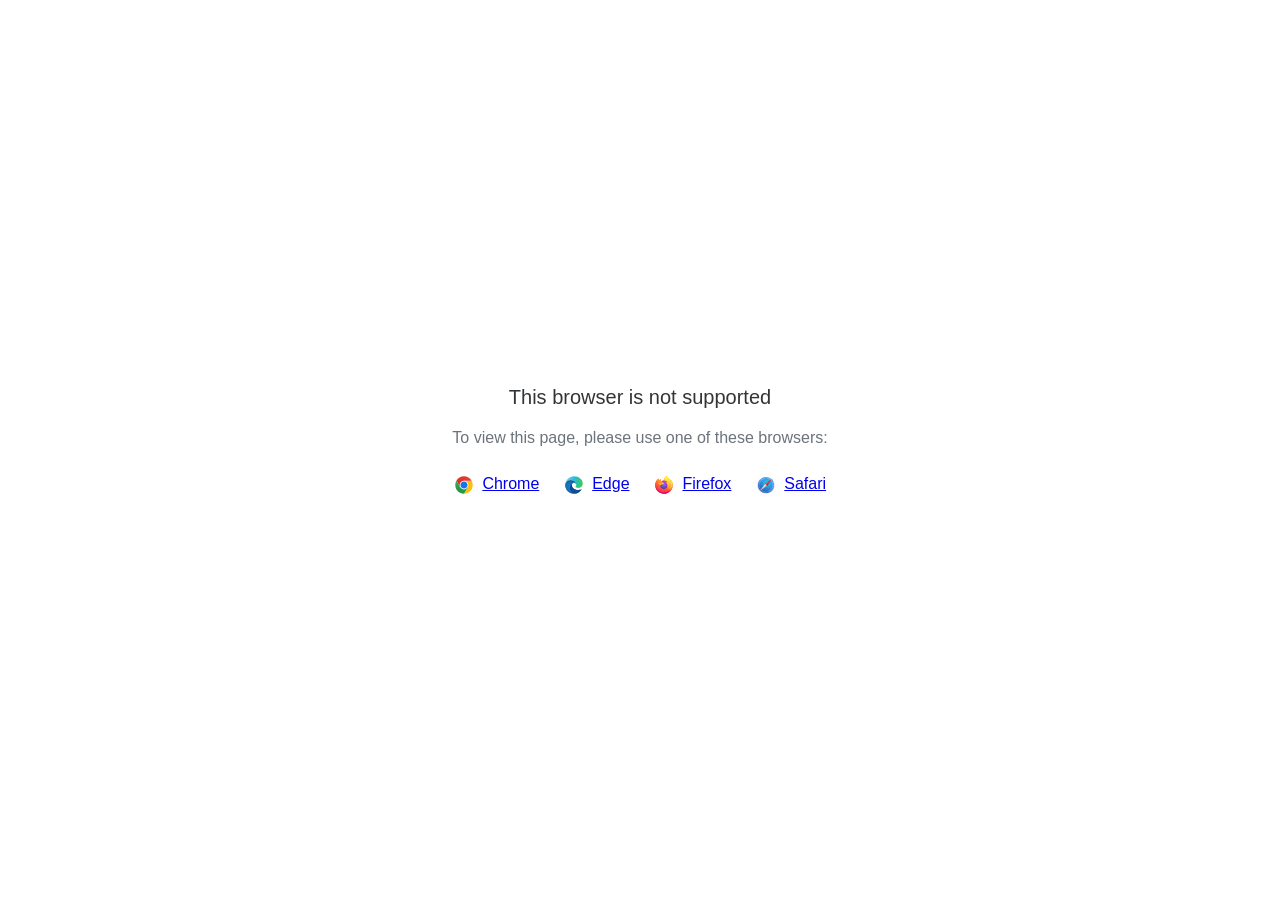
<file: data/html5-unsupported.html>
<html>
<head>
    <meta http-equiv="Content-Type" content="text/html;charset=utf-8"/>
    <meta name="viewport" content="width=device-width,initial-scale=1,maximum-scale=1">
    <meta name="format-detection" content="telephone=no">
    <meta name="apple-mobile-web-app-capable" content="yes">
    <meta name="apple-mobile-web-app-status-bar-style" content="black">
    <meta http-equiv="X-UA-Compatible" content="IE=edge">
    <meta name="msapplication-tap-highlight" content="no" />
    <title>Page Not Available</title>
    <style>
        body {
            background: #fff;
        }

        .banner {
            position: absolute;
            top: 50%;
            left: 50%;
            margin-left: -235px;
            margin-top: -67px;
            width: 470px;
            text-align: center;
            font-family: Roboto, Arial, Helvetica, sans-serif;
        }

        .title {
            margin-bottom: 16px;
            font-size: 20px;
            font-weight: 500;
            color: #323537;
            line-height: 28px;
        }

        .text {
            margin-bottom: 26px;
            font-size: 16px;
            color: #6C737B;
            line-height: 22px;
        }

        .browsers svg, .browsers a {
            display: inline-block;
            vertical-align: top;
        }

        .browsers a {
            font-size: 16px;
            margin-right: 20px;
            margin-left: 4px;
        }

        .browsers :last-child {
            margin-right: 0;
        }
    </style>
</head>
<body>
    <div class="banner">
        <div class="title">This browser is not supported</div>
        <div class="text">To view this page, please use one of these browsers:</div>
        <div class="browsers">
            <svg width="20" height="20" viewBox="0 0 20 20" fill="none" xmlns="http://www.w3.org/2000/svg">
                <path d="M10.0001 10.0001L13.789 12.1875L10.0001 18.7501C14.8326 18.7501 18.7501 14.8326 18.7501 10.0001C18.7501 8.40581 18.3216 6.91244 17.5766 5.625H10L10.0001 10.0001Z" fill="#FBBF12"/>
                <path d="M9.99999 1.25C6.76136 1.25 3.93585 3.01077 2.42285 5.6261L6.21103 12.1876L9.99999 10.0001V5.62507H17.5766C16.0634 3.01039 13.2382 1.25 9.99999 1.25Z" fill="url(#paint0_linear_579_2699)"/>
                <path d="M1.25005 10C1.25005 14.8325 5.16742 18.75 10 18.75L13.789 12.1875L10 10L6.21109 12.1875L2.42291 5.62598C1.67833 6.91306 1.25 8.40588 1.25 9.99988" fill="url(#paint1_linear_579_2699)"/>
                <path d="M14.3751 10.0001C14.3751 12.4163 12.4163 14.3751 10.0001 14.3751C7.58381 14.3751 5.625 12.4163 5.625 10.0001C5.625 7.58381 7.58381 5.625 10.0001 5.625C12.4163 5.625 14.3751 7.58381 14.3751 10.0001Z" fill="white"/>
                <path d="M13.5548 10.0001C13.5548 11.9633 11.9633 13.5548 10.0001 13.5548C8.03686 13.5548 6.44531 11.9633 6.44531 10.0001C6.44531 8.03686 8.03686 6.44531 10.0001 6.44531C11.9633 6.44531 13.5548 8.03686 13.5548 10.0001Z" fill="#1A73E8"/>
                <defs>
                    <linearGradient id="paint0_linear_579_2699" x1="5.04786" y1="6.71874" x2="12.965" y2="6.71874" gradientUnits="userSpaceOnUse">
                        <stop stop-color="#DB3328"/>
                        <stop offset="1" stop-color="#E53D30"/>
                    </linearGradient>
                    <linearGradient id="paint1_linear_579_2699" x1="4.58454" y1="7.18406" x2="7.82938" y2="12.8043" gradientUnits="userSpaceOnUse">
                        <stop stop-color="#32A651"/>
                        <stop offset="1" stop-color="#279847"/>
                    </linearGradient>
                </defs>
            </svg>
            <a href="https://www.google.com/chrome">Chrome</a>
            <svg width="20" height="20" viewBox="0 0 20 20" fill="none" xmlns="http://www.w3.org/2000/svg">
                <path d="M12.2449 9.92045C12.2449 8.25 10.5088 5.36648 6.59777 5.36648C2.68671 5.36648 1.25 8.62784 1.25 10.0199C1.25 5.0483 5.30074 1.25 10.1097 1.25C14.9188 1.25 18.75 4.84943 18.75 8.50852C18.75 11.7699 16.2956 12.9034 14.3002 12.9034C12.9832 12.9034 11.4866 12.4659 11.4866 11.7699C11.4866 11.233 12.2449 11.233 12.2449 9.92045Z" fill="url(#paint0_linear_579_2709)"/>
                <path d="M6.59777 5.36646C10.5088 5.36646 12.2449 8.24998 12.2449 9.92043C12.2449 9.93342 12.2448 9.94627 12.2446 9.95901C12.2249 8.84657 11.4738 7.79259 9.99002 7.79259C8.11431 7.79259 5.5801 10.338 5.91933 13.5C6.19087 16.031 8.33381 19.4261 12.9832 18.2329C12.9832 18.2329 12.1052 18.75 9.6508 18.75C5.30074 18.75 1.25 14.7727 1.25 10.2187C1.25 10.0981 1.25184 9.97975 1.25555 9.8637C1.35584 8.39889 2.82648 5.36646 6.59777 5.36646Z" fill="url(#paint1_linear_579_2709)"/>
                <path d="M6.59777 5.36646C10.5088 5.36646 12.2449 8.24998 12.2449 9.92043C12.2449 9.93342 12.2448 9.94627 12.2446 9.95901C12.2249 8.84657 11.4738 7.79259 9.99002 7.79259C8.11431 7.79259 5.5801 10.338 5.91933 13.5C6.19087 16.031 8.33381 19.4261 12.9832 18.2329C12.9832 18.2329 12.1052 18.75 9.6508 18.75C5.30074 18.75 1.25 14.7727 1.25 10.2187C1.25 10.0981 1.25184 9.97975 1.25555 9.8637C1.35584 8.39889 2.82648 5.36646 6.59777 5.36646Z" fill="url(#paint2_radial_579_2709)"/>
                <path d="M12.4415 18.4371C14.9324 17.7576 16.712 15.6377 17.0338 15.2101C17.393 14.7328 17.4928 14.4345 17.393 14.3351C17.2932 14.2357 17.1536 14.2555 16.7944 14.4345C16.4352 14.6135 14.32 15.4885 11.9056 14.7527C9.49107 14.0169 7.83486 12.1078 7.83486 9.99987C7.83486 8.36919 9.23166 7.79248 9.98993 7.79248C8.11422 7.79248 5.58001 10.3379 5.91923 13.4999C6.19077 16.0309 8.33371 19.426 12.9831 18.2328C12.9831 18.2328 12.821 18.3283 12.4415 18.4371Z" fill="#0E458A"/>
                <path d="M12.4415 18.4371C14.9324 17.7576 16.712 15.6377 17.0338 15.2101C17.393 14.7328 17.4928 14.4345 17.393 14.3351C17.2932 14.2357 17.1536 14.2555 16.7944 14.4345C16.4352 14.6135 14.32 15.4885 11.9056 14.7527C9.49107 14.0169 7.83486 12.1078 7.83486 9.99987C7.83486 8.36919 9.23166 7.79248 9.98993 7.79248C8.11422 7.79248 5.58001 10.3379 5.91923 13.4999C6.19077 16.0309 8.33371 19.426 12.9831 18.2328C12.9831 18.2328 12.821 18.3283 12.4415 18.4371Z" fill="url(#paint3_radial_579_2709)"/>
                <defs>
                    <linearGradient id="paint0_linear_579_2709" x1="17.7323" y1="11.5909" x2="0.61762" y2="7.54779" gradientUnits="userSpaceOnUse">
                        <stop stop-color="#3BCC50"/>
                        <stop offset="0.489583" stop-color="#2ABAD6"/>
                        <stop offset="1" stop-color="#7DCFE7"/>
                    </linearGradient>
                    <linearGradient id="paint1_linear_579_2709" x1="7.11659" y1="5.36646" x2="7.11659" y2="18.75" gradientUnits="userSpaceOnUse">
                        <stop stop-color="#035989"/>
                        <stop offset="0.265625" stop-color="#1175B6"/>
                        <stop offset="1" stop-color="#0470CF"/>
                    </linearGradient>
                    <radialGradient id="paint2_radial_579_2709" cx="0" cy="0" r="1" gradientUnits="userSpaceOnUse" gradientTransform="translate(6.83723 11.8693) rotate(59.2143) scale(5.92595 5.93561)">
                        <stop stop-color="#1284D8"/>
                        <stop offset="0.813899" stop-color="#1170B2" stop-opacity="0.767762"/>
                        <stop offset="1" stop-color="#0E649B" stop-opacity="0.65"/>
                    </radialGradient>
                    <radialGradient id="paint3_radial_579_2709" cx="0" cy="0" r="1" gradientUnits="userSpaceOnUse" gradientTransform="translate(11.6661 13.4999) rotate(77.9982) scale(4.79806 5.18015)">
                        <stop stop-color="#104890"/>
                        <stop offset="0.69943" stop-color="#12529E" stop-opacity="0.70624"/>
                        <stop offset="1" stop-color="#0E4584" stop-opacity="0.58"/>
                    </radialGradient>
                </defs>
            </svg>
            <a href="https://www.microsoft.com/edge">Edge</a>
            <svg width="20" height="20" viewBox="0 0 20 20" fill="none" xmlns="http://www.w3.org/2000/svg">
                <path d="M18.1191 6.70405C17.7385 5.78587 16.967 4.79462 16.3615 4.4815C16.8544 5.4501 17.1395 6.42162 17.2485 7.14652C17.2485 7.14652 17.2485 7.15163 17.2503 7.16113C16.2598 4.6861 14.5798 3.68791 13.2079 1.51504C13.1383 1.40543 13.069 1.29582 13.0012 1.17854C12.963 1.1124 12.932 1.05248 12.905 0.995851C12.8481 0.885984 12.8042 0.76987 12.7741 0.649844C12.7743 0.644144 12.7725 0.638558 12.7688 0.63417C12.7652 0.629782 12.7601 0.626904 12.7544 0.626094C12.749 0.624635 12.7434 0.624635 12.738 0.626094C12.7366 0.626756 12.7352 0.627617 12.734 0.628652C12.7318 0.628652 12.7296 0.63121 12.7274 0.63194L12.7311 0.627191C10.5302 1.91914 9.78353 4.30904 9.71499 5.5049C8.83549 5.56518 7.99455 5.88974 7.30189 6.43623C7.22949 6.37488 7.15379 6.31755 7.07512 6.26451C6.87551 5.56419 6.86708 4.82302 7.0507 4.11832C6.15057 4.52936 5.45059 5.17789 4.94165 5.75189H4.93764C4.5902 5.31089 4.61463 3.85634 4.63432 3.55272C4.63031 3.53372 4.37547 3.68535 4.34266 3.70837C4.03608 3.92756 3.7495 4.17357 3.48628 4.4435C3.18675 4.74784 2.9131 5.07672 2.66818 5.42671C2.1047 6.22702 1.70509 7.13132 1.49244 8.08735C1.48843 8.10635 1.48478 8.12608 1.48077 8.14544C1.46437 8.22254 1.40494 8.60946 1.39437 8.6935V8.71286C1.3169 9.11266 1.26865 9.5176 1.25 9.92444V9.96938C1.25 14.8186 5.17279 18.75 10.0114 18.75C14.345 18.75 17.943 15.5968 18.6477 11.455C18.6623 11.3428 18.6743 11.2295 18.6875 11.1163C18.8617 9.61022 18.6681 8.02743 18.1191 6.70405ZM8.02046 13.5774C8.06129 13.5968 8.09994 13.6183 8.14186 13.6373L8.14769 13.641C8.10577 13.6205 8.06311 13.5993 8.02082 13.5774H8.02046ZM17.251 7.16515V7.15675V7.16625V7.16515Z" fill="url(#paint0_linear_579_2717)"/>
                <path d="M18.119 6.704C17.7384 5.78582 16.9669 4.79457 16.3614 4.48145C16.8543 5.45005 17.1394 6.42157 17.2484 7.14647V7.16437C18.0752 9.41067 17.6246 11.695 16.9757 13.0907C15.9716 15.25 13.541 17.4635 9.73602 17.3557C5.62839 17.2388 2.0071 14.1802 1.33082 10.1776C1.20759 9.54586 1.33082 9.22543 1.39279 8.71281C1.31733 9.10778 1.28853 9.22214 1.25098 9.92439V9.96933C1.25098 14.8185 5.17377 18.7499 10.0124 18.7499C14.346 18.7499 17.944 15.5968 18.6487 11.4549C18.6633 11.3428 18.6753 11.2295 18.6884 11.1162C18.8616 9.61017 18.668 8.02738 18.119 6.704Z" fill="url(#paint1_radial_579_2717)"/>
                <path d="M18.119 6.704C17.7384 5.78582 16.9669 4.79457 16.3614 4.48145C16.8543 5.45005 17.1394 6.42157 17.2484 7.14647V7.16437C18.0752 9.41067 17.6246 11.695 16.9757 13.0907C15.9716 15.25 13.541 17.4635 9.73602 17.3557C5.62839 17.2388 2.0071 14.1802 1.33082 10.1776C1.20759 9.54586 1.33082 9.22543 1.39279 8.71281C1.31733 9.10778 1.28853 9.22214 1.25098 9.92439V9.96933C1.25098 14.8185 5.17377 18.7499 10.0124 18.7499C14.346 18.7499 17.944 15.5968 18.6487 11.4549C18.6633 11.3428 18.6753 11.2295 18.6884 11.1162C18.8616 9.61017 18.668 8.02738 18.119 6.704Z" fill="url(#paint2_radial_579_2717)"/>
                <path d="M13.8612 7.73587C13.8806 7.74939 13.8977 7.7629 13.9159 7.77642C13.696 7.38513 13.4221 7.02694 13.1022 6.71246C10.3788 3.98314 12.3884 0.794172 12.7271 0.631947L12.7307 0.627197C10.5298 1.91915 9.78314 4.30905 9.7146 5.50491C9.81668 5.49797 9.9184 5.4892 10.0223 5.4892C11.6647 5.4892 13.0953 6.39459 13.8612 7.73587Z" fill="url(#paint3_radial_579_2717)"/>
                <path d="M10.028 8.28118C10.0138 8.5004 9.24382 9.25307 8.97441 9.25307C6.48292 9.25307 6.07861 10.7635 6.07861 10.7635C6.18798 12.0357 7.07244 13.0833 8.14245 13.6375C8.19131 13.6627 8.24052 13.6854 8.28828 13.708C8.37396 13.7446 8.46 13.7811 8.54567 13.8136C8.91262 13.9433 9.29689 14.0172 9.68568 14.0329C14.0525 14.2382 14.8991 8.80001 11.7473 7.22087C12.5541 7.08021 13.3919 7.40575 13.8597 7.73495C13.0941 6.39367 11.6631 5.48828 10.0207 5.48828C9.91682 5.48828 9.81511 5.49705 9.71303 5.50399C8.83417 5.56502 7.99404 5.88994 7.30212 6.43642C7.43591 6.55005 7.58685 6.70131 7.90439 7.0148C8.5001 7.60378 10.0247 8.20993 10.028 8.28118Z" fill="url(#paint4_radial_579_2717)"/>
                <path d="M10.028 8.28118C10.0138 8.5004 9.24382 9.25307 8.97441 9.25307C6.48292 9.25307 6.07861 10.7635 6.07861 10.7635C6.18798 12.0357 7.07244 13.0833 8.14245 13.6375C8.19131 13.6627 8.24052 13.6854 8.28828 13.708C8.37396 13.7446 8.46 13.7811 8.54567 13.8136C8.91262 13.9433 9.29689 14.0172 9.68568 14.0329C14.0525 14.2382 14.8991 8.80001 11.7473 7.22087C12.5541 7.08021 13.3919 7.40575 13.8597 7.73495C13.0941 6.39367 11.6631 5.48828 10.0207 5.48828C9.91682 5.48828 9.81511 5.49705 9.71303 5.50399C8.83417 5.56502 7.99404 5.88994 7.30212 6.43642C7.43591 6.55005 7.58685 6.70131 7.90439 7.0148C8.5001 7.60378 10.0247 8.20993 10.028 8.28118Z" fill="url(#paint5_radial_579_2717)"/>
                <path d="M6.89479 6.14439C6.96588 6.19043 7.02421 6.22916 7.07708 6.2646C6.87746 5.56428 6.86903 4.82311 7.05265 4.11841C6.15252 4.52945 5.45255 5.17799 4.9436 5.75198C4.9848 5.75089 6.2557 5.72787 6.89479 6.14439Z" fill="url(#paint6_radial_579_2717)"/>
                <path d="M1.33119 10.1776C2.00747 14.1802 5.62876 17.2388 9.7393 17.3557C13.5443 17.4635 15.9735 15.25 16.979 13.0907C17.6279 11.6946 18.0785 9.41068 17.2517 7.16437V7.14756C17.2517 7.14976 17.2517 7.15268 17.2535 7.16218C17.5641 9.1962 16.532 11.1667 14.9184 12.4992C14.9167 12.5029 14.9152 12.5067 14.9137 12.5105C11.7692 15.0765 8.76042 14.0586 8.15123 13.6431C8.10893 13.6227 8.06628 13.6015 8.02399 13.5796C6.19056 12.7027 5.43334 11.0274 5.59558 9.5919C4.04797 9.5919 3.52007 8.28314 3.52007 8.28314C3.52007 8.28314 4.90982 7.29006 6.74143 8.1538C8.43778 8.95396 10.031 8.2835 10.031 8.28314C10.0277 8.21189 8.50304 7.60391 7.90842 7.01676C7.59088 6.70327 7.43995 6.55201 7.30615 6.43838C7.23375 6.37702 7.15805 6.3197 7.07939 6.26665C7.02725 6.23012 6.97001 6.19358 6.8971 6.14645C6.25801 5.72992 4.98711 5.75294 4.94518 5.75404H4.94117C4.59374 5.31303 4.61816 3.85849 4.63785 3.55487C4.63384 3.53587 4.379 3.68749 4.34619 3.71051C4.03961 3.92971 3.75303 4.17571 3.48981 4.44564C3.19028 4.74999 2.91663 5.07887 2.67171 5.42886C2.10823 6.22916 1.70862 7.13347 1.49597 8.08949C1.48904 8.1063 1.17734 9.47023 1.33119 10.1776Z" fill="url(#paint7_radial_579_2717)"/>
                <path d="M13.1024 6.71246C13.4222 7.02693 13.6962 7.38513 13.9161 7.77642C13.9616 7.81071 14.0055 7.8473 14.0473 7.88603C16.0335 9.71873 14.9945 12.3132 14.9154 12.4996C16.529 11.1671 17.5611 9.19662 17.2505 7.16259C16.2599 4.6861 14.58 3.68791 13.2081 1.51504C13.1385 1.40543 13.0692 1.29582 13.0014 1.17854C12.9631 1.1124 12.9321 1.05248 12.9051 0.995851C12.8483 0.885984 12.8044 0.76987 12.7742 0.649844C12.7745 0.644144 12.7726 0.638559 12.769 0.63417C12.7653 0.629782 12.7602 0.626904 12.7546 0.626094C12.7492 0.624635 12.7435 0.624635 12.7382 0.626094C12.7367 0.626756 12.7354 0.627617 12.7341 0.628652C12.732 0.628652 12.7298 0.63121 12.7276 0.63194C12.3885 0.794165 10.379 3.98313 13.1024 6.71246Z" fill="url(#paint8_radial_579_2717)"/>
                <path d="M14.0464 7.88413C14.0046 7.8454 13.9608 7.80882 13.9152 7.77452C13.8973 7.761 13.8787 7.74748 13.8605 7.73396C13.3928 7.40513 12.555 7.07922 11.7482 7.21989C14.8995 8.79902 14.0534 14.2372 9.68654 14.0319C9.29775 14.0163 8.91348 13.9424 8.54653 13.8126C8.46085 13.7805 8.37481 13.7451 8.28914 13.7071C8.23956 13.6844 8.19034 13.6618 8.14331 13.6365L8.14914 13.6402C8.75834 14.0567 11.7671 15.0746 14.9116 12.5075C14.9116 12.5075 14.9134 12.5028 14.9163 12.4962C14.9943 12.3132 16.0334 9.71866 14.0464 7.88413Z" fill="url(#paint9_radial_579_2717)"/>
                <path d="M6.07833 10.7635C6.07833 10.7635 6.48264 9.25306 8.97412 9.25306C9.24354 9.25306 10.0135 8.49966 10.0277 8.28117C10.0419 8.06268 8.43455 8.95199 6.7382 8.15183C4.90659 7.28809 3.51685 8.28117 3.51685 8.28117C3.51685 8.28117 4.04475 9.58993 5.59235 9.58993C5.43012 11.0255 6.18733 12.6992 8.02076 13.5776C8.06159 13.597 8.10024 13.6185 8.14217 13.6375C7.07215 13.0843 6.18879 12.0357 6.07833 10.7635Z" fill="url(#paint10_radial_579_2717)"/>
                <path d="M18.1191 6.70405C17.7385 5.78587 16.967 4.79462 16.3615 4.4815C16.8544 5.4501 17.1395 6.42162 17.2485 7.14652C17.2485 7.14652 17.2485 7.15163 17.2503 7.16113C16.2598 4.6861 14.5798 3.68791 13.2079 1.51504C13.1383 1.40543 13.069 1.29582 13.0012 1.17854C12.963 1.1124 12.932 1.05248 12.905 0.995851C12.8481 0.885984 12.8042 0.76987 12.7741 0.649844C12.7743 0.644144 12.7725 0.638558 12.7688 0.63417C12.7652 0.629782 12.7601 0.626904 12.7544 0.626094C12.749 0.624635 12.7434 0.624635 12.738 0.626094C12.7366 0.626756 12.7352 0.627617 12.734 0.628652C12.7318 0.628652 12.7296 0.63121 12.7274 0.63194L12.7311 0.627191C10.5302 1.91914 9.78353 4.30904 9.71499 5.5049C9.81707 5.49796 9.91878 5.48919 10.0227 5.48919C11.6651 5.48919 13.0957 6.39458 13.8616 7.73586C13.3939 7.40703 12.5561 7.08111 11.7493 7.22178C14.9007 8.80092 14.0545 14.2391 9.68764 14.0338C9.29885 14.0182 8.91458 13.9443 8.54763 13.8145C8.46196 13.7824 8.37592 13.747 8.29024 13.709C8.24066 13.6863 8.19144 13.6636 8.14441 13.6384L8.15025 13.6421C8.10796 13.6216 8.0653 13.6004 8.02301 13.5785C8.06384 13.5979 8.10249 13.6194 8.14441 13.6384C7.07221 13.0842 6.18885 12.0356 6.07839 10.7633C6.07839 10.7633 6.4827 9.25288 8.97418 9.25288C9.2436 9.25288 10.0136 8.49949 10.0278 8.28099C10.0245 8.20975 8.49987 7.60177 7.90525 7.01462C7.58771 6.70113 7.43678 6.54986 7.30298 6.43623C7.23058 6.37488 7.15488 6.31755 7.07622 6.26451C6.87661 5.56419 6.86817 4.82302 7.05179 4.11832C6.15166 4.52936 5.45169 5.17789 4.94275 5.75189H4.93874C4.5913 5.31089 4.61572 3.85634 4.63541 3.55272C4.6314 3.53372 4.37657 3.68535 4.34375 3.70837C4.03717 3.92756 3.75059 4.17357 3.48738 4.4435C3.18785 4.74784 2.9142 5.07672 2.66928 5.42671C2.1058 6.22702 1.70618 7.13132 1.49353 8.08735C1.48952 8.10635 1.48588 8.12608 1.48187 8.14544C1.46546 8.22254 1.39109 8.61494 1.38088 8.69898C1.38088 8.70556 1.38088 8.69277 1.38088 8.69898C1.31262 9.10444 1.26891 9.51368 1.25 9.92444V9.96938C1.25 14.8186 5.17279 18.75 10.0114 18.75C14.345 18.75 17.943 15.5968 18.6477 11.455C18.6623 11.3428 18.6743 11.2295 18.6875 11.1163C18.8617 9.61022 18.6681 8.02743 18.1191 6.70405ZM17.25 7.15492V7.16442V7.15492Z" fill="url(#paint11_linear_579_2717)"/>
                <defs>
                    <linearGradient id="paint0_linear_579_2717" x1="16.9594" y1="3.43288" x2="2.3837" y2="17.4648" gradientUnits="userSpaceOnUse">
                        <stop offset="0.05" stop-color="#FFF44F"/>
                        <stop offset="0.11" stop-color="#FFE847"/>
                        <stop offset="0.22" stop-color="#FFC830"/>
                        <stop offset="0.37" stop-color="#FF980E"/>
                        <stop offset="0.4" stop-color="#FF8B16"/>
                        <stop offset="0.46" stop-color="#FF672A"/>
                        <stop offset="0.53" stop-color="#FF3647"/>
                        <stop offset="0.7" stop-color="#E31587"/>
                    </linearGradient>
                    <radialGradient id="paint1_radial_579_2717" cx="0" cy="0" r="1" gradientUnits="userSpaceOnUse" gradientTransform="translate(16.287 2.63668) scale(18.2654 18.3055)">
                        <stop offset="0.13" stop-color="#FFBD4F"/>
                        <stop offset="0.19" stop-color="#FFAC31"/>
                        <stop offset="0.25" stop-color="#FF9D17"/>
                        <stop offset="0.28" stop-color="#FF980E"/>
                        <stop offset="0.4" stop-color="#FF563B"/>
                        <stop offset="0.47" stop-color="#FF3750"/>
                        <stop offset="0.71" stop-color="#F5156C"/>
                        <stop offset="0.78" stop-color="#EB0878"/>
                        <stop offset="0.86" stop-color="#E50080"/>
                    </radialGradient>
                    <radialGradient id="paint2_radial_579_2717" cx="0" cy="0" r="1" gradientUnits="userSpaceOnUse" gradientTransform="translate(9.61279 10.1202) scale(18.2654 18.3055)">
                        <stop offset="0.3" stop-color="#960E18"/>
                        <stop offset="0.35" stop-color="#B11927" stop-opacity="0.74"/>
                        <stop offset="0.43" stop-color="#DB293D" stop-opacity="0.34"/>
                        <stop offset="0.5" stop-color="#F5334B" stop-opacity="0.09"/>
                        <stop offset="0.53" stop-color="#FF3750" stop-opacity="0"/>
                    </radialGradient>
                    <radialGradient id="paint3_radial_579_2717" cx="0" cy="0" r="1" gradientUnits="userSpaceOnUse" gradientTransform="translate(11.8153 -1.51753) scale(13.2325 13.2615)">
                        <stop offset="0.13" stop-color="#FFF44F"/>
                        <stop offset="0.25" stop-color="#FFDC3E"/>
                        <stop offset="0.51" stop-color="#FF9D12"/>
                        <stop offset="0.53" stop-color="#FF980E"/>
                    </radialGradient>
                    <radialGradient id="paint4_radial_579_2717" cx="0" cy="0" r="1" gradientUnits="userSpaceOnUse" gradientTransform="translate(7.59304 14.9021) scale(8.69686 8.71594)">
                        <stop offset="0.35" stop-color="#3A8EE6"/>
                        <stop offset="0.47" stop-color="#5C79F0"/>
                        <stop offset="0.67" stop-color="#9059FF"/>
                        <stop offset="1" stop-color="#C139E6"/>
                    </radialGradient>
                    <radialGradient id="paint5_radial_579_2717" cx="0" cy="0" r="1" gradientUnits="userSpaceOnUse" gradientTransform="translate(9.87545 7.94492) rotate(-13.9265) scale(4.60823 5.42407)">
                        <stop offset="0.21" stop-color="#9059FF" stop-opacity="0"/>
                        <stop offset="0.28" stop-color="#8C4FF3" stop-opacity="0.06"/>
                        <stop offset="0.75" stop-color="#7716A8" stop-opacity="0.45"/>
                        <stop offset="0.97" stop-color="#6E008B" stop-opacity="0.6"/>
                    </radialGradient>
                    <radialGradient id="paint6_radial_579_2717" cx="0" cy="0" r="1" gradientUnits="userSpaceOnUse" gradientTransform="translate(9.38226 1.88781) scale(6.25678 6.27051)">
                        <stop stop-color="#FFE226"/>
                        <stop offset="0.12" stop-color="#FFDB27"/>
                        <stop offset="0.3" stop-color="#FFC82A"/>
                        <stop offset="0.5" stop-color="#FFA930"/>
                        <stop offset="0.73" stop-color="#FF7E37"/>
                        <stop offset="0.79" stop-color="#FF7139"/>
                    </radialGradient>
                    <radialGradient id="paint7_radial_579_2717" cx="0" cy="0" r="1" gradientUnits="userSpaceOnUse" gradientTransform="translate(14.3005 -2.08939) scale(26.6943 26.7529)">
                        <stop offset="0.11" stop-color="#FFF44F"/>
                        <stop offset="0.46" stop-color="#FF980E"/>
                        <stop offset="0.62" stop-color="#FF5634"/>
                        <stop offset="0.72" stop-color="#FF3647"/>
                        <stop offset="0.9" stop-color="#E31587"/>
                    </radialGradient>
                    <radialGradient id="paint8_radial_579_2717" cx="0" cy="0" r="1" gradientUnits="userSpaceOnUse" gradientTransform="translate(11.72 0.833589) rotate(84.2447) scale(19.4998 12.7839)">
                        <stop stop-color="#FFF44F"/>
                        <stop offset="0.06" stop-color="#FFE847"/>
                        <stop offset="0.17" stop-color="#FFC830"/>
                        <stop offset="0.3" stop-color="#FF980E"/>
                        <stop offset="0.36" stop-color="#FF8B16"/>
                        <stop offset="0.45" stop-color="#FF672A"/>
                        <stop offset="0.57" stop-color="#FF3647"/>
                        <stop offset="0.74" stop-color="#E31587"/>
                    </radialGradient>
                    <radialGradient id="paint9_radial_579_2717" cx="0" cy="0" r="1" gradientUnits="userSpaceOnUse" gradientTransform="translate(9.23484 4.20996) scale(16.6653 16.7019)">
                        <stop offset="0.14" stop-color="#FFF44F"/>
                        <stop offset="0.48" stop-color="#FF980E"/>
                        <stop offset="0.59" stop-color="#FF5634"/>
                        <stop offset="0.66" stop-color="#FF3647"/>
                        <stop offset="0.9" stop-color="#E31587"/>
                    </radialGradient>
                    <radialGradient id="paint10_radial_579_2717" cx="0" cy="0" r="1" gradientUnits="userSpaceOnUse" gradientTransform="translate(13.6341 5.18793) scale(18.2402 18.2803)">
                        <stop offset="0.09" stop-color="#FFF44F"/>
                        <stop offset="0.23" stop-color="#FFE141"/>
                        <stop offset="0.51" stop-color="#FFAF1E"/>
                        <stop offset="0.63" stop-color="#FF980E"/>
                    </radialGradient>
                    <linearGradient id="paint11_linear_579_2717" x1="16.7844" y1="3.35761" x2="4.38152" y2="15.7337" gradientUnits="userSpaceOnUse">
                        <stop offset="0.17" stop-color="#FFF44F" stop-opacity="0.8"/>
                        <stop offset="0.27" stop-color="#FFF44F" stop-opacity="0.63"/>
                        <stop offset="0.49" stop-color="#FFF44F" stop-opacity="0.22"/>
                        <stop offset="0.6" stop-color="#FFF44F" stop-opacity="0"/>
                    </linearGradient>
                </defs>
            </svg>
            <a href="https://www.mozilla.org/firefox">Firefox</a>
            <svg width="20" height="20" viewBox="0 0 20 20" fill="none" xmlns="http://www.w3.org/2000/svg">
                <path d="M10 18.75C14.8325 18.75 18.75 14.8325 18.75 10C18.75 5.16751 14.8325 1.25 10 1.25C5.16751 1.25 1.25 5.16751 1.25 10C1.25 14.8325 5.16751 18.75 10 18.75Z" fill="url(#paint0_linear_579_2734)"/>
                <path d="M10 18.0938C14.4701 18.0938 18.0938 14.4701 18.0938 10C18.0938 5.52995 14.4701 1.90625 10 1.90625C5.52995 1.90625 1.90625 5.52995 1.90625 10C1.90625 14.4701 5.52995 18.0938 10 18.0938Z" fill="url(#paint1_radial_579_2734)"/>
                <path d="M10.0137 3.87498C9.95897 3.87498 9.91113 3.83399 9.91113 3.7793V2.35057C9.91113 2.29588 9.95897 2.25488 10.0137 2.25488C10.0683 2.25488 10.1162 2.29588 10.1162 2.35057V3.7793C10.1093 3.83399 10.0683 3.87498 10.0137 3.87498Z" fill="#F3F3F3"/>
                <path d="M10.0137 3.88182C9.95214 3.88182 9.9043 3.83397 9.9043 3.77929V2.35058C9.9043 2.29589 9.95214 2.24805 10.0137 2.24805C10.0752 2.24805 10.123 2.29589 10.123 2.35058V3.77929C10.123 3.83397 10.0684 3.88182 10.0137 3.88182ZM10.0137 2.26167C9.96583 2.26167 9.91799 2.30273 9.91799 2.35058V3.77929C9.91799 3.82713 9.95898 3.8682 10.0137 3.8682C10.0615 3.8682 10.1093 3.82713 10.1093 3.77929V2.35058C10.1026 2.30273 10.0615 2.26167 10.0137 2.26167Z" fill="white"/>
                <path d="M10.6972 3.10941C10.6426 3.10257 10.6016 3.06157 10.6016 3.00688L10.6494 2.37108C10.6562 2.31646 10.7041 2.2754 10.7588 2.28224C10.8135 2.28909 10.8545 2.33015 10.8545 2.38484L10.8066 3.02057C10.7998 3.07526 10.7519 3.11626 10.6972 3.10948V3.10941Z" fill="#F3F3F3"/>
                <path d="M10.6973 3.1164C10.6357 3.10955 10.5947 3.06171 10.5947 3.00702L10.6426 2.37123C10.6494 2.31661 10.6973 2.26877 10.7588 2.27554C10.8203 2.28239 10.8613 2.3303 10.8613 2.38492L10.8135 3.02071C10.8066 3.08224 10.7588 3.12324 10.6973 3.1164ZM10.7588 2.28923C10.7109 2.28923 10.663 2.32346 10.663 2.3713L10.6152 3.00709C10.6152 3.05486 10.6494 3.09593 10.7041 3.10271C10.7519 3.10271 10.7998 3.06855 10.7998 3.02071L10.8476 2.38492C10.8476 2.33708 10.8066 2.29608 10.7587 2.28923H10.7588Z" fill="white"/>
                <path d="M11.2099 3.99815C11.1551 3.98447 11.121 3.93662 11.1278 3.88193L11.4081 2.48051C11.4218 2.4259 11.4696 2.39167 11.5243 2.40536C11.579 2.41905 11.6131 2.4669 11.6063 2.52158L11.326 3.923C11.3192 3.97078 11.2645 4.005 11.2098 3.99815H11.2099Z" fill="#F3F3F3"/>
                <path d="M11.2101 4.00462C11.1485 3.99093 11.1144 3.93625 11.1212 3.88156L11.4015 2.48016C11.4152 2.42554 11.4699 2.38447 11.5313 2.39816C11.5928 2.41185 11.6271 2.46654 11.6202 2.52123L11.34 3.92263C11.3263 3.97724 11.2716 4.01147 11.2101 4.00462ZM11.5313 2.41185C11.4835 2.40501 11.4356 2.43231 11.4219 2.48023L11.1418 3.88163C11.1349 3.9294 11.1622 3.97724 11.2169 3.991C11.2647 3.99778 11.3126 3.9704 11.3263 3.92256L11.6065 2.52123C11.6134 2.46654 11.5792 2.42554 11.5313 2.41185Z" fill="white"/>
                <path d="M12.0302 3.38287C12.0172 3.37973 12.0049 3.37405 11.9941 3.36617C11.9832 3.35828 11.9741 3.34834 11.9671 3.33691C11.9601 3.32548 11.9554 3.31279 11.9534 3.29956C11.9513 3.28633 11.9519 3.27282 11.955 3.2598L12.1259 2.64462C12.1395 2.58993 12.1942 2.56255 12.2489 2.57624C12.3036 2.58993 12.3378 2.64462 12.3242 2.69931L12.1532 3.31456C12.1395 3.36918 12.0849 3.39656 12.0302 3.38287Z" fill="#F3F3F3"/>
                <path d="M12.0302 3.38948C11.9756 3.37579 11.9346 3.31426 11.9551 3.25965L12.126 2.64433C12.1396 2.58972 12.2011 2.55549 12.2558 2.56918C12.3105 2.58287 12.3515 2.6444 12.331 2.69902L12.1601 3.31433C12.1464 3.36895 12.0918 3.40317 12.0303 3.38948H12.0302ZM12.2558 2.58972C12.208 2.57603 12.1533 2.6034 12.1396 2.65125L11.9688 3.26642C11.9551 3.31426 11.9824 3.36218 12.0371 3.37579C12.0849 3.38948 12.1396 3.36218 12.1533 3.31433L12.3242 2.69902C12.331 2.65125 12.3037 2.6034 12.2558 2.58964V2.58972Z" fill="white"/>
                <path d="M12.3652 4.34683C12.3105 4.3263 12.2901 4.26477 12.3105 4.21692L12.8574 2.89759C12.8778 2.84975 12.9394 2.82237 12.9872 2.84975C13.042 2.87021 13.0625 2.93181 13.042 2.97958L12.4951 4.29892C12.4746 4.34683 12.413 4.37414 12.3653 4.34683H12.3652Z" fill="#F3F3F3"/>
                <path d="M12.3653 4.35357C12.339 4.34356 12.3178 4.32354 12.3062 4.29791C12.2947 4.27227 12.2938 4.24311 12.3037 4.21681L12.8506 2.89746C12.8711 2.84277 12.9327 2.82224 12.9942 2.84277C13.0205 2.85278 13.0417 2.8728 13.0532 2.89843C13.0648 2.92407 13.0657 2.95323 13.0557 2.97953L12.5089 4.29888C12.4815 4.35357 12.4199 4.38088 12.3653 4.35357ZM12.9874 2.85646C12.9395 2.836 12.8848 2.85646 12.8643 2.90431L12.3174 4.22366C12.2969 4.2715 12.3243 4.31934 12.3721 4.33988C12.4199 4.36034 12.4746 4.33988 12.4952 4.29204L13.0421 2.97268C13.0557 2.93161 13.0352 2.87693 12.9874 2.85646Z" fill="white"/>
                <path d="M13.288 3.90926C13.2401 3.88188 13.2196 3.82719 13.2401 3.77935L13.5272 3.21202C13.5545 3.16411 13.6092 3.14358 13.6639 3.17095C13.7118 3.19833 13.7322 3.25302 13.7118 3.30079L13.4246 3.86819C13.3973 3.91603 13.3426 3.93664 13.2879 3.90926H13.288Z" fill="#F3F3F3"/>
                <path d="M13.288 3.91591C13.2332 3.88853 13.2128 3.827 13.2401 3.77231L13.5272 3.20498C13.5545 3.15022 13.6161 3.12975 13.6707 3.15706C13.7254 3.18444 13.746 3.24597 13.7186 3.30066L13.4315 3.868C13.4041 3.92268 13.3426 3.94322 13.2879 3.91584L13.288 3.91591ZM13.664 3.17075C13.6161 3.15029 13.5614 3.16391 13.5409 3.21175L13.2538 3.77916C13.2333 3.82015 13.2538 3.87484 13.2948 3.90222C13.3426 3.92268 13.3973 3.90906 13.4178 3.86122L13.705 3.29382C13.7254 3.25282 13.705 3.19813 13.664 3.17075Z" fill="white"/>
                <path d="M13.425 4.92103C13.3772 4.88688 13.3635 4.82534 13.3976 4.78435L14.1906 3.60168C14.2179 3.55383 14.2795 3.54699 14.3273 3.57437C14.3752 3.60852 14.3888 3.67005 14.3547 3.71105L13.5617 4.89372C13.5344 4.94156 13.4728 4.95525 13.425 4.92103Z" fill="#F3F3F3"/>
                <path d="M13.4248 4.92767C13.377 4.89352 13.3633 4.82514 13.3907 4.7773L14.1836 3.59466C14.2178 3.54682 14.2793 3.53313 14.334 3.56735C14.3818 3.60151 14.3955 3.66988 14.3682 3.71772L13.5752 4.90036C13.541 4.9482 13.4727 4.96182 13.4248 4.92767ZM14.3271 3.58104C14.2862 3.55367 14.2246 3.56051 14.1973 3.60151L13.4043 4.78414C13.377 4.82507 13.3906 4.87983 13.4317 4.90714C13.4727 4.93451 13.5342 4.92767 13.5615 4.88667L14.3545 3.71088C14.3818 3.66988 14.3682 3.60835 14.3271 3.58104Z" fill="white"/>
                <path d="M14.4229 4.66788C14.3819 4.63366 14.3683 4.57213 14.4024 4.53113L14.7989 4.0321C14.833 3.99117 14.8946 3.98425 14.9355 4.01848C14.9766 4.05263 14.9902 4.11416 14.956 4.15516L14.5596 4.65419C14.5255 4.69519 14.4639 4.70204 14.4229 4.66788H14.4229Z" fill="#F3F3F3"/>
                <path d="M14.4161 4.6747C14.3683 4.64047 14.3614 4.5721 14.3957 4.52425L14.7921 4.02528C14.8262 3.97736 14.8946 3.97052 14.9424 4.01159C14.9903 4.04574 14.9971 4.11412 14.9629 4.16196L14.5665 4.66101C14.5323 4.70885 14.464 4.7157 14.4161 4.6747ZM14.9287 4.02521C14.8878 3.99105 14.8331 3.9979 14.7989 4.0389L14.4024 4.53794C14.3751 4.57894 14.382 4.63363 14.4229 4.66778C14.464 4.70201 14.5186 4.69516 14.5528 4.65416L14.9493 4.15512C14.9767 4.11412 14.9697 4.05259 14.9288 4.02528L14.9287 4.02521Z" fill="white"/>
                <path d="M14.3545 5.69352C14.3135 5.65252 14.3135 5.59099 14.3545 5.55677L15.3661 4.55195C15.4072 4.51095 15.4686 4.51772 15.5029 4.55195C15.537 4.5861 15.5439 4.65447 15.5029 4.68863L14.4981 5.69352C14.457 5.73452 14.3955 5.73452 14.3545 5.69352Z" fill="#F3F3F3"/>
                <path d="M14.3477 5.70023C14.3279 5.68017 14.3169 5.65317 14.3169 5.62505C14.3169 5.59692 14.3279 5.56992 14.3477 5.54986L15.3594 4.54496C15.3794 4.52522 15.4064 4.51416 15.4346 4.51416C15.4627 4.51416 15.4898 4.52522 15.5098 4.54496C15.5295 4.56502 15.5406 4.59202 15.5406 4.62014C15.5406 4.64827 15.5295 4.67527 15.5098 4.69533L14.498 5.70016C14.478 5.71988 14.451 5.73093 14.4228 5.73093C14.3947 5.73093 14.3677 5.71988 14.3477 5.70016V5.70023ZM15.503 4.5518C15.4688 4.51758 15.4073 4.51758 15.3731 4.5518L14.3613 5.55663C14.3271 5.59086 14.3271 5.65239 14.3613 5.68654C14.3955 5.72077 14.457 5.72077 14.4912 5.68654L15.503 4.68171C15.5371 4.64749 15.5371 4.5928 15.503 4.5518Z" fill="white"/>
                <path d="M15.3798 5.63856C15.3456 5.59757 15.3456 5.53604 15.3866 5.50181L15.872 5.09171C15.9129 5.05755 15.9745 5.06433 16.0087 5.1054C16.0428 5.14639 16.0428 5.20792 16.0019 5.24207L15.5165 5.65225C15.4755 5.6864 15.4139 5.67956 15.3798 5.63856Z" fill="#F3F3F3"/>
                <path d="M15.373 5.64558C15.332 5.59774 15.3388 5.52936 15.3798 5.49521L15.8651 5.08502C15.9061 5.04402 15.9745 5.05087 16.0155 5.09871C16.0566 5.14655 16.0497 5.21493 16.0087 5.24908L15.5234 5.65927C15.4824 5.7002 15.414 5.69342 15.3731 5.64558H15.373ZM16.0019 5.10555C15.9677 5.06456 15.913 5.06456 15.8721 5.09186L15.3867 5.50205C15.3525 5.53621 15.3457 5.59089 15.3798 5.63189C15.414 5.67289 15.4687 5.67289 15.5097 5.64558L15.995 5.23539C16.036 5.20124 16.036 5.14655 16.0019 5.10555Z" fill="white"/>
                <path d="M15.1066 6.6229C15.0725 6.57505 15.0861 6.51352 15.134 6.48614L16.3234 5.6932C16.3712 5.66582 16.4327 5.67951 16.46 5.72058C16.4943 5.76842 16.4806 5.82995 16.4327 5.85726L15.2434 6.65021C15.2023 6.67758 15.1408 6.6639 15.1066 6.6229Z" fill="#F3F3F3"/>
                <path d="M15.0995 6.62311C15.0654 6.57527 15.0791 6.50689 15.1269 6.47274L16.3163 5.67974C16.3642 5.64559 16.4326 5.65928 16.4667 5.71397C16.5009 5.76181 16.4872 5.83018 16.4394 5.86427L15.25 6.65733C15.2021 6.69156 15.1338 6.67787 15.0995 6.62318V6.62311ZM16.453 5.72765C16.4257 5.68659 16.371 5.6729 16.33 5.70028L15.1405 6.4932C15.0996 6.52058 15.0858 6.57527 15.1201 6.62311C15.1474 6.66411 15.2021 6.6778 15.2431 6.65049L16.4326 5.85749C16.4736 5.82334 16.4804 5.76858 16.453 5.72765Z" fill="white"/>
                <path d="M16.125 6.76667C16.0977 6.71875 16.1114 6.65729 16.1592 6.62992L16.7129 6.31549C16.7608 6.28811 16.8223 6.30864 16.8496 6.35642C16.877 6.40433 16.8633 6.46579 16.8155 6.49317L16.2617 6.80766C16.2139 6.83497 16.1523 6.81451 16.125 6.7666L16.125 6.76667Z" fill="#F3F3F3"/>
                <path d="M16.1184 6.77347C16.0911 6.71878 16.1048 6.65725 16.1526 6.62994L16.7063 6.31549C16.7542 6.28811 16.8226 6.30865 16.8499 6.35642C16.8772 6.41118 16.8636 6.47271 16.8157 6.50002L16.262 6.81454C16.2141 6.84185 16.1458 6.82132 16.1184 6.77347ZM16.843 6.36333C16.8157 6.31549 16.761 6.3018 16.72 6.32911L16.1663 6.64363C16.1253 6.67094 16.1116 6.72563 16.1321 6.76663C16.1594 6.81447 16.2141 6.82816 16.2551 6.80085L16.8089 6.48633C16.8499 6.46587 16.8636 6.41118 16.843 6.36333Z" fill="white"/>
                <path d="M15.667 7.6758C15.6465 7.62111 15.667 7.56642 15.7216 7.54596L17.041 6.9991C17.0888 6.97856 17.1504 7.00587 17.1708 7.05371C17.1913 7.1084 17.1708 7.16308 17.1161 7.18355L15.7969 7.73041C15.749 7.75095 15.6875 7.73041 15.667 7.6758Z" fill="#F3F3F3"/>
                <path d="M15.6601 7.68255C15.6397 7.62793 15.6601 7.5664 15.7148 7.53903L17.0341 6.99218C17.0604 6.98227 17.0896 6.98318 17.1152 6.99471C17.1408 7.00624 17.1608 7.02746 17.1708 7.05371C17.1914 7.10839 17.1708 7.16992 17.1161 7.19723L15.7969 7.74408C15.7706 7.75401 15.7414 7.75312 15.7158 7.7416C15.6902 7.73008 15.6701 7.70887 15.6601 7.68262V7.68255ZM17.1572 7.06055C17.1367 7.01271 17.082 6.99218 17.041 7.00586L15.7217 7.55271C15.6738 7.57318 15.6533 7.62793 15.6738 7.67577C15.6943 7.72361 15.749 7.74415 15.79 7.73046L17.1093 7.18361C17.1572 7.16315 17.1777 7.10839 17.1572 7.06055Z" fill="white"/>
                <path d="M16.6308 8.0176C16.6104 7.96284 16.6377 7.90822 16.6923 7.88769L17.2938 7.6894C17.3417 7.66894 17.4032 7.70309 17.4169 7.75093C17.4374 7.80562 17.4101 7.86031 17.3554 7.88084L16.7539 8.07913C16.706 8.09959 16.6513 8.07228 16.6308 8.01753V8.0176Z" fill="#F3F3F3"/>
                <path d="M16.6239 8.02433C16.6034 7.96964 16.6307 7.9081 16.6923 7.88764L17.2938 7.68935C17.3485 7.66888 17.41 7.70304 17.4305 7.7578C17.451 7.81241 17.4237 7.87395 17.3621 7.89448L16.7606 8.09277C16.706 8.10639 16.6444 8.07901 16.6239 8.02433ZM17.4168 7.76464C17.4031 7.71673 17.3485 7.68935 17.3006 7.70304L16.6991 7.90133C16.6513 7.91495 16.6307 7.96964 16.6444 8.01755C16.6581 8.0654 16.7128 8.0927 16.7606 8.07901L17.3621 7.88079C17.41 7.86033 17.4305 7.81241 17.4168 7.76457V7.76464Z" fill="white"/>
                <path d="M16.0157 8.831C16.002 8.77632 16.0362 8.72163 16.0909 8.71479L17.4922 8.44138C17.5468 8.42769 17.5947 8.46868 17.6083 8.52337C17.622 8.57805 17.5879 8.63273 17.5332 8.63957L16.1319 8.91299C16.0772 8.91983 16.0225 8.88568 16.0156 8.831H16.0157Z" fill="#F3F3F3"/>
                <path d="M16.0019 8.83107C15.9882 8.76953 16.0292 8.71484 16.0839 8.70115L17.4853 8.42769C17.54 8.414 17.5947 8.45507 17.6083 8.51661C17.622 8.57807 17.581 8.63276 17.5263 8.64645L16.1249 8.91991C16.0703 8.9336 16.0155 8.8926 16.0019 8.831V8.83107ZM17.5947 8.52338C17.5879 8.47553 17.54 8.44138 17.4922 8.44822L16.0908 8.72168C16.0429 8.72853 16.0088 8.78315 16.0224 8.83107C16.0292 8.87891 16.0771 8.91307 16.125 8.90622L17.5263 8.63276C17.5742 8.61907 17.6083 8.57123 17.5947 8.52338Z" fill="white"/>
                <path d="M16.8908 9.35748C16.8839 9.30278 16.9181 9.25493 16.9728 9.24809L17.6016 9.17285C17.6563 9.16608 17.7042 9.20708 17.711 9.26178C17.7178 9.31647 17.6837 9.36432 17.629 9.37117L17.0001 9.44633C16.9522 9.45317 16.8975 9.41217 16.8907 9.35748H16.8908Z" fill="#F3F3F3"/>
                <path d="M16.8838 9.35764C16.877 9.29611 16.918 9.24143 16.9726 9.23458L17.6015 9.15944C17.6562 9.15259 17.7108 9.19359 17.7177 9.25512C17.7245 9.31664 17.6835 9.37133 17.6289 9.37817L16.9999 9.45332C16.9453 9.46016 16.8906 9.41917 16.8838 9.35764ZM17.7108 9.26196C17.7041 9.21412 17.6562 9.17305 17.6083 9.1799L16.9795 9.25512C16.9316 9.26196 16.8974 9.3098 16.9043 9.35764C16.9111 9.40548 16.959 9.44654 17.0068 9.4397L17.6357 9.36448C17.6835 9.35764 17.7177 9.3098 17.7109 9.26196H17.7108Z" fill="white"/>
                <path d="M16.1252 10.0205C16.1252 9.96581 16.1662 9.91797 16.2209 9.91797H17.6496C17.7043 9.91797 17.7453 9.96581 17.7453 10.0205C17.7453 10.0752 17.7043 10.123 17.6496 10.123H16.2209C16.1662 10.123 16.1252 10.0752 16.1252 10.0205Z" fill="#F3F3F3"/>
                <path d="M16.1184 10.0205C16.1184 9.95897 16.1663 9.91113 16.2209 9.91113H17.6497C17.7043 9.91113 17.7522 9.95897 17.7522 10.0205C17.7522 10.082 17.7043 10.1299 17.6497 10.1299H16.2209C16.1663 10.1299 16.1184 10.082 16.1184 10.0205ZM17.7385 10.0273C17.7385 9.97951 17.6975 9.93167 17.6496 9.93167H16.221C16.1732 9.93167 16.1321 9.97259 16.1321 10.0273C16.1321 10.0752 16.1732 10.123 16.221 10.123H17.6497C17.6976 10.1162 17.7386 10.0752 17.7386 10.0273H17.7385Z" fill="white"/>
                <path d="M16.8839 10.7109C16.8906 10.6562 16.9317 10.6152 16.9864 10.6152L17.6221 10.6631C17.6768 10.6699 17.7177 10.7178 17.7109 10.7724C17.7041 10.8271 17.6631 10.8681 17.6084 10.8681L16.9727 10.8203C16.9249 10.8134 16.8838 10.7656 16.8838 10.7109H16.8839Z" fill="#F3F3F3"/>
                <path d="M16.877 10.7109C16.8838 10.6494 16.9316 10.6084 16.9863 10.6084L17.6222 10.6562C17.6768 10.6631 17.7247 10.7109 17.7178 10.7725C17.711 10.834 17.6631 10.875 17.6084 10.875L16.9726 10.8271C16.918 10.8203 16.877 10.7656 16.877 10.7109ZM17.711 10.7725C17.7178 10.7246 17.6768 10.6768 17.629 10.6768L16.9931 10.6289C16.9453 10.6289 16.9043 10.6631 16.8974 10.7178C16.8906 10.7656 16.9316 10.8135 16.9795 10.8135L17.6153 10.8613C17.6631 10.8613 17.7042 10.8204 17.711 10.7725Z" fill="white"/>
                <path d="M16.0021 11.2098C16.0158 11.1551 16.0636 11.1209 16.1183 11.1278L17.5197 11.4081C17.5744 11.4217 17.6086 11.4696 17.5949 11.5243C17.5812 11.579 17.5334 11.6132 17.4787 11.6063L16.0772 11.3261C16.0294 11.3192 15.9952 11.2645 16.0021 11.2098Z" fill="#F3F3F3"/>
                <path d="M15.995 11.2101C16.0087 11.1486 16.0634 11.1144 16.1181 11.1212L17.5195 11.4015C17.5742 11.4152 17.6152 11.4698 17.6015 11.5314C17.5879 11.5929 17.5332 11.6271 17.4785 11.6203L16.077 11.34C16.0223 11.3263 15.9882 11.2716 15.995 11.2102V11.2101ZM17.5879 11.5314C17.5948 11.4835 17.5674 11.4357 17.5195 11.422L16.118 11.1417C16.0702 11.135 16.0223 11.1623 16.0086 11.217C16.0019 11.2648 16.0292 11.3126 16.0771 11.3263L17.4785 11.6066C17.5332 11.6134 17.5742 11.5792 17.5879 11.5314Z" fill="white"/>
                <path d="M16.6173 12.0302C16.6204 12.0171 16.6261 12.0049 16.634 11.9941C16.6419 11.9832 16.6518 11.9741 16.6632 11.9671C16.6747 11.9601 16.6873 11.9555 16.7006 11.9534C16.7138 11.9513 16.7273 11.9519 16.7403 11.955L17.3555 12.1259C17.4102 12.1395 17.4375 12.1943 17.4239 12.2489C17.4208 12.262 17.4151 12.2742 17.4072 12.2851C17.3994 12.2959 17.3894 12.3051 17.378 12.3121C17.3665 12.3191 17.3539 12.3237 17.3406 12.3258C17.3274 12.3279 17.3139 12.3273 17.3008 12.3242L16.6856 12.1532C16.6309 12.1395 16.6036 12.0848 16.6172 12.0302H16.6173Z" fill="#F3F3F3"/>
                <path d="M16.6104 12.0302C16.6241 11.9756 16.6856 11.9346 16.7403 11.9551L17.3555 12.1259C17.4102 12.1396 17.4445 12.2011 17.4308 12.2558C17.4171 12.3105 17.3555 12.3515 17.3009 12.331L16.6856 12.1601C16.6309 12.1464 16.5967 12.0918 16.6105 12.0303L16.6104 12.0302ZM17.4102 12.2558C17.4239 12.208 17.3965 12.1533 17.3487 12.1396L16.7335 11.9687C16.6856 11.955 16.6378 11.9824 16.6241 12.0371C16.6105 12.0849 16.6378 12.1396 16.6856 12.1533L17.3009 12.3242C17.3487 12.331 17.3965 12.3037 17.4102 12.2558Z" fill="white"/>
                <path d="M15.6533 12.3584C15.6738 12.3037 15.7354 12.2832 15.7832 12.3037L17.1025 12.8506C17.1504 12.871 17.1777 12.9326 17.1572 12.9804C17.1367 13.0352 17.0751 13.0556 17.0273 13.0352L15.708 12.4883C15.6533 12.4678 15.6328 12.4062 15.6533 12.3585V12.3584Z" fill="#F3F3F3"/>
                <path d="M15.6465 12.3516C15.6565 12.3253 15.6765 12.3041 15.7021 12.2926C15.7277 12.281 15.7569 12.2801 15.7832 12.2901L17.1025 12.8369C17.1572 12.8575 17.1777 12.919 17.1572 12.9806C17.1472 13.0068 17.1272 13.028 17.1015 13.0396C17.0759 13.0511 17.0467 13.052 17.0204 13.0421L15.7011 12.4952C15.6465 12.4678 15.626 12.4063 15.6465 12.3516ZM17.1435 12.9737C17.164 12.9259 17.1435 12.8712 17.0957 12.8506L15.7764 12.3037C15.7285 12.2833 15.6807 12.3106 15.6601 12.3584C15.6397 12.4063 15.6601 12.461 15.708 12.4815L17.0273 13.0284C17.0751 13.0421 17.1298 13.0216 17.1435 12.9737Z" fill="white"/>
                <path d="M16.0977 13.2811C16.1251 13.2333 16.1797 13.2127 16.2275 13.2333L16.7949 13.5204C16.8427 13.5409 16.8632 13.6024 16.8359 13.6571C16.8085 13.705 16.7539 13.7256 16.706 13.705L16.1388 13.4179C16.0909 13.3905 16.0703 13.329 16.0977 13.2811Z" fill="#F3F3F3"/>
                <path d="M16.0909 13.2742C16.1183 13.2196 16.1798 13.1991 16.2345 13.2264L16.8019 13.5135C16.8565 13.5409 16.8771 13.6024 16.8497 13.6571C16.8224 13.7118 16.7608 13.7323 16.7062 13.7049L16.1388 13.4178C16.0841 13.3974 16.0636 13.3289 16.0909 13.2742ZM16.8292 13.6502C16.8497 13.6024 16.836 13.5477 16.7882 13.5272L16.2208 13.2401C16.1797 13.2196 16.1251 13.2401 16.0977 13.2811C16.0773 13.3289 16.0909 13.3836 16.1387 13.4042L16.7061 13.6913C16.754 13.7118 16.8087 13.6981 16.8292 13.6502Z" fill="white"/>
                <path d="M15.0927 13.4111C15.1269 13.3632 15.1816 13.3496 15.2294 13.3837L16.4189 14.1767C16.4668 14.204 16.4736 14.2656 16.4463 14.3134C16.4121 14.3613 16.3574 14.3749 16.3095 14.3408L15.1201 13.5478C15.0722 13.5136 15.0585 13.4521 15.0927 13.4111Z" fill="#F3F3F3"/>
                <path d="M15.0858 13.4046C15.12 13.3567 15.1884 13.343 15.2363 13.3704L16.4257 14.1633C16.4736 14.1975 16.4873 14.259 16.4531 14.3137C16.4189 14.3616 16.3505 14.3752 16.3027 14.3479L15.1132 13.5549C15.0585 13.5208 15.0517 13.4524 15.0858 13.4046ZM16.4326 14.3068C16.4599 14.2659 16.4531 14.2043 16.4121 14.177L15.2226 13.384C15.1816 13.3567 15.1269 13.3704 15.0995 13.4114C15.0722 13.4524 15.079 13.5139 15.12 13.5412L16.3095 14.3342C16.3505 14.3616 16.4052 14.3479 16.4326 14.3069V14.3068Z" fill="white"/>
                <path d="M15.3456 14.4024C15.3798 14.3614 15.4413 14.3477 15.4823 14.382L15.9814 14.7716C16.0224 14.8057 16.0292 14.8673 15.995 14.9083C15.9609 14.9493 15.8994 14.963 15.8583 14.9288L15.3592 14.5391C15.3183 14.505 15.3114 14.4434 15.3456 14.4024Z" fill="#F3F3F3"/>
                <path d="M15.339 14.3954C15.3731 14.3475 15.4415 14.3407 15.4894 14.3749L15.9884 14.7645C16.0362 14.7987 16.0431 14.867 16.0088 14.9149C15.9747 14.9628 15.9063 14.9696 15.8585 14.9354L15.3595 14.5458C15.3116 14.5116 15.3048 14.4432 15.339 14.3954ZM15.9952 14.9081C16.0294 14.867 16.0225 14.8124 15.9815 14.7782L15.4825 14.3885C15.4415 14.3612 15.3868 14.3681 15.3527 14.409C15.3185 14.4501 15.3253 14.5048 15.3663 14.5389L15.8653 14.9286C15.9063 14.956 15.961 14.949 15.9951 14.9081H15.9952Z" fill="white"/>
                <path d="M14.3271 14.334C14.3682 14.293 14.4297 14.293 14.4639 14.334L15.4756 15.3388C15.5167 15.3799 15.5098 15.4414 15.4756 15.4755C15.4347 15.5165 15.3731 15.5165 15.3389 15.4755L14.3271 14.4707C14.293 14.4365 14.293 14.3681 14.3271 14.334Z" fill="#F3F3F3"/>
                <path d="M14.3271 14.3272C14.3472 14.3074 14.3742 14.2964 14.4024 14.2964C14.4305 14.2964 14.4575 14.3074 14.4776 14.3272L15.4893 15.332C15.5091 15.3521 15.5201 15.3791 15.5201 15.4072C15.5201 15.4354 15.5091 15.4624 15.4893 15.4824C15.4693 15.5022 15.4423 15.5132 15.4141 15.5132C15.386 15.5132 15.359 15.5022 15.3389 15.4824L14.3271 14.4776C14.2793 14.4366 14.2793 14.3683 14.3271 14.3272ZM15.4756 15.4687C15.5099 15.4346 15.5099 15.3731 15.4756 15.3389L14.4639 14.334C14.4297 14.2999 14.3682 14.2999 14.3341 14.334C14.2998 14.3682 14.2998 14.4297 14.3341 14.4639L15.3458 15.4687C15.3799 15.5098 15.4347 15.5098 15.4756 15.4687Z" fill="white"/>
                <path d="M14.3886 15.3525C14.4296 15.3183 14.4911 15.3183 14.5253 15.3593L14.9424 15.8378C14.9765 15.8789 14.9697 15.9404 14.9286 15.9746C14.8877 16.0087 14.8261 16.0087 14.7919 15.9677L14.3749 15.4892C14.3407 15.4551 14.3476 15.3935 14.3886 15.3525Z" fill="#F3F3F3"/>
                <path d="M14.3819 15.3525C14.4297 15.3115 14.4912 15.3183 14.5322 15.3593L14.9492 15.8378C14.9902 15.8789 14.9834 15.9472 14.9355 15.9882C14.8877 16.0292 14.8261 16.0224 14.7851 15.9814L14.3681 15.5029C14.334 15.4551 14.334 15.3867 14.3818 15.3525H14.3819ZM14.9287 15.9746C14.9697 15.9404 14.9697 15.8856 14.9424 15.8447L14.5253 15.3662C14.4912 15.332 14.4365 15.3252 14.3955 15.3593C14.3545 15.3935 14.3545 15.4482 14.3818 15.4891L14.7988 15.9677C14.833 16.0087 14.8877 16.0087 14.9287 15.9746H14.9287Z" fill="white"/>
                <path d="M13.4044 15.0927C13.4523 15.0585 13.5138 15.0722 13.5412 15.1201L14.3341 16.3026C14.3615 16.3505 14.3478 16.412 14.3068 16.4394C14.2589 16.4735 14.1974 16.4598 14.17 16.412L13.377 15.2294C13.3497 15.1816 13.3634 15.12 13.4044 15.0927H13.4044Z" fill="#F3F3F3"/>
                <path d="M13.4043 15.0859C13.4522 15.0517 13.5205 15.0654 13.5547 15.1132L14.3476 16.2958C14.3818 16.3436 14.3681 16.412 14.3135 16.4461C14.2656 16.4803 14.1973 16.4666 14.163 16.4188L13.3702 15.2362C13.336 15.1816 13.3497 15.1201 13.4043 15.0859V15.0859ZM14.3066 16.4325C14.3476 16.4051 14.3613 16.3504 14.3339 16.3094L13.5411 15.1268C13.5137 15.0859 13.459 15.079 13.4112 15.1064C13.3702 15.1337 13.3565 15.1884 13.3839 15.2294L14.1767 16.412C14.2041 16.4461 14.2656 16.4598 14.3066 16.4324L14.3066 16.4325Z" fill="white"/>
                <path d="M13.2607 16.1047C13.3085 16.0774 13.3701 16.0911 13.3974 16.139L13.7119 16.6927C13.7392 16.7405 13.7186 16.8021 13.6708 16.8294C13.623 16.8567 13.5614 16.8431 13.5341 16.7952L13.2197 16.2415C13.1992 16.1936 13.2128 16.1321 13.2606 16.1048L13.2607 16.1047Z" fill="#F3F3F3"/>
                <path d="M13.2607 16.0977C13.3154 16.0703 13.377 16.084 13.4043 16.1319L13.7187 16.6856C13.7461 16.7335 13.7324 16.8019 13.6778 16.8292C13.623 16.8566 13.5615 16.8429 13.5342 16.795L13.2197 16.2412C13.1924 16.1934 13.2061 16.1319 13.2607 16.0977H13.2607ZM13.6709 16.8224C13.7119 16.795 13.7324 16.7403 13.7051 16.6993L13.3907 16.1455C13.3633 16.1045 13.3086 16.0909 13.2676 16.1113C13.2265 16.1387 13.2061 16.1934 13.2334 16.2344L13.5479 16.7882C13.5683 16.8292 13.6299 16.8497 13.6709 16.8223V16.8224Z" fill="white"/>
                <path d="M12.3516 15.6534C12.4063 15.6329 12.4609 15.6534 12.4815 15.7012L13.0352 17.0206C13.0557 17.0684 13.0284 17.1299 12.9805 17.1504C12.9327 17.1709 12.8711 17.1504 12.8507 17.1026L12.2969 15.7833C12.2764 15.7354 12.3037 15.6739 12.3516 15.6534Z" fill="#F3F3F3"/>
                <path d="M12.3515 15.6465C12.4062 15.626 12.4677 15.6465 12.4951 15.7011L13.0488 17.0205C13.0587 17.0468 13.0578 17.0759 13.0462 17.1015C13.0347 17.1272 13.0135 17.1472 12.9872 17.1572C12.9326 17.1777 12.871 17.1572 12.8437 17.1025L12.29 15.7832C12.2695 15.7353 12.2969 15.6738 12.3515 15.6465ZM12.9736 17.1436C13.0214 17.123 13.0419 17.0683 13.0214 17.0273L12.4677 15.708C12.4472 15.6601 12.3925 15.6396 12.3447 15.6601C12.2969 15.6806 12.2763 15.7353 12.2969 15.7764L12.8505 17.0957C12.8779 17.1436 12.9257 17.164 12.9736 17.1436Z" fill="white"/>
                <path d="M12.0165 16.624C12.0713 16.6035 12.1259 16.6308 12.1464 16.6855L12.3447 17.2871C12.3652 17.3349 12.331 17.3965 12.2832 17.4101C12.2285 17.4306 12.1738 17.4033 12.1533 17.3486L11.955 16.747C11.9346 16.6992 11.9619 16.6445 12.0166 16.624H12.0165Z" fill="#F3F3F3"/>
                <path d="M12.0099 16.6172C12.0362 16.6073 12.0653 16.6082 12.0909 16.6197C12.1165 16.6312 12.1366 16.6525 12.1466 16.6787L12.3449 17.2802C12.3653 17.3349 12.3312 17.3965 12.2764 17.417C12.2501 17.4269 12.221 17.426 12.1954 17.4144C12.1697 17.4029 12.1497 17.3817 12.1397 17.3555L11.9415 16.7539C11.9278 16.6992 11.9552 16.6377 12.0099 16.6172ZM12.2765 17.4032C12.3243 17.3896 12.3517 17.3349 12.338 17.2871L12.1397 16.6855C12.1261 16.6377 12.0714 16.6172 12.0236 16.6309C11.9756 16.6446 11.9483 16.6992 11.962 16.7471L12.1603 17.3486C12.1637 17.3602 12.1696 17.371 12.1775 17.3801C12.1855 17.3893 12.1952 17.3967 12.2062 17.4019C12.2171 17.407 12.2291 17.4098 12.2412 17.4101C12.2533 17.4103 12.2653 17.408 12.2765 17.4033V17.4032Z" fill="white"/>
                <path d="M11.21 16.0018C11.2646 15.9881 11.3193 16.0223 11.3261 16.077L11.6133 17.4784C11.627 17.533 11.5859 17.5809 11.5312 17.5946C11.4766 17.6083 11.4218 17.5741 11.415 17.5194L11.1278 16.118C11.121 16.0701 11.1552 16.0154 11.2099 16.0017L11.21 16.0018Z" fill="#F3F3F3"/>
                <path d="M11.2101 15.9951C11.2715 15.9814 11.3262 16.0224 11.3399 16.0771L11.627 17.4787C11.6407 17.5333 11.5996 17.5948 11.5449 17.6017C11.4834 17.6154 11.4287 17.5744 11.4151 17.5197L11.128 16.1181C11.1144 16.0634 11.1486 16.0088 11.21 15.9951L11.2101 15.9951ZM11.5313 17.588C11.5792 17.5812 11.6133 17.5333 11.6065 17.4786L11.3194 16.0771C11.3126 16.0293 11.2579 15.9951 11.21 16.0088C11.1622 16.0156 11.128 16.0634 11.1349 16.1181L11.422 17.5197C11.4356 17.5675 11.4834 17.5948 11.5313 17.5881L11.5313 17.588Z" fill="white"/>
                <path d="M10.6904 16.8905C10.7451 16.8837 10.7929 16.9179 10.8066 16.9726L10.8886 17.6014C10.8955 17.6561 10.8545 17.704 10.7997 17.7108C10.7451 17.7176 10.6973 17.6835 10.6836 17.6288L10.6016 16.9999C10.5947 16.9452 10.6357 16.8974 10.6904 16.8905Z" fill="#F3F3F3"/>
                <path d="M10.6902 16.8835C10.7518 16.8768 10.8065 16.9178 10.8133 16.9725L10.8954 17.6014C10.9022 17.6561 10.8612 17.7107 10.7997 17.7176C10.7381 17.7244 10.6834 17.6834 10.6765 17.6287L10.5945 16.9998C10.5876 16.9451 10.6287 16.8904 10.6902 16.8835ZM10.7928 17.7039C10.8407 17.6971 10.8818 17.6492 10.8749 17.6014L10.7928 16.9725C10.786 16.9246 10.7381 16.8904 10.6902 16.8972C10.6424 16.9041 10.6013 16.9519 10.6081 16.9998L10.6902 17.6287C10.6971 17.6766 10.7449 17.7107 10.7928 17.7039Z" fill="white"/>
                <path d="M9.98631 16.125C10.041 16.125 10.0888 16.1661 10.0888 16.2208V17.6494C10.0888 17.7041 10.041 17.7452 9.98631 17.7452C9.93163 17.7452 9.88379 17.7041 9.88379 17.6494V16.2208C9.89063 16.1661 9.93163 16.125 9.98631 16.125Z" fill="#F3F3F3"/>
                <path d="M9.98632 16.1182C10.0479 16.1182 10.0957 16.166 10.0957 16.2207V17.6494C10.0957 17.7041 10.0479 17.7519 9.98632 17.7519C9.92479 17.7519 9.87695 17.7041 9.87695 17.6494V16.2208C9.87695 16.1661 9.93164 16.1182 9.98632 16.1182ZM9.98632 17.7383C10.0342 17.7383 10.082 17.6973 10.082 17.6494V16.2208C10.082 16.1729 10.041 16.1319 9.98632 16.1319C9.93848 16.1319 9.89064 16.1729 9.89064 16.2208V17.6494C9.89742 17.6973 9.93848 17.7383 9.98632 17.7383Z" fill="white"/>
                <path d="M9.30272 16.8906C9.35741 16.8975 9.39841 16.9385 9.39841 16.9932L9.35057 17.6289C9.34379 17.6836 9.29588 17.7246 9.24119 17.7179C9.18651 17.7109 9.14551 17.6699 9.14551 17.6153L9.19335 16.9795C9.20019 16.9249 9.24804 16.8838 9.30272 16.8906Z" fill="#F3F3F3"/>
                <path d="M9.30273 16.8835C9.36427 16.8904 9.40526 16.9382 9.40526 16.9929L9.35742 17.6287C9.35058 17.6834 9.30273 17.7313 9.2412 17.7244C9.17974 17.7176 9.13867 17.6697 9.13867 17.615L9.18651 16.9792C9.19336 16.9178 9.2412 16.8768 9.30273 16.8835ZM9.2412 17.7107C9.28904 17.7107 9.33696 17.6766 9.33696 17.6287L9.3848 16.9929C9.3848 16.9451 9.35058 16.9041 9.29589 16.8972C9.24805 16.8972 9.2002 16.9314 9.2002 16.9793L9.15236 17.615C9.15236 17.6629 9.19336 17.704 9.24127 17.7107H9.2412Z" fill="white"/>
                <path d="M8.78993 16.0019C8.84461 16.0155 8.87877 16.0633 8.87192 16.118L8.59165 17.5195C8.57796 17.5742 8.53012 17.6085 8.47544 17.5947C8.42075 17.5811 8.3866 17.5332 8.39345 17.4785L8.67372 16.077C8.68056 16.0292 8.73524 15.995 8.78993 16.0019Z" fill="#F3F3F3"/>
                <path d="M8.79021 15.995C8.85167 16.0086 8.88589 16.0634 8.87905 16.118L8.59876 17.5195C8.58507 17.5742 8.53039 17.6152 8.46893 17.6015C8.40739 17.5878 8.37317 17.5331 8.38001 17.4784L8.6603 16.077C8.67399 16.0223 8.72867 15.9881 8.79014 15.995L8.79021 15.995ZM8.46893 17.5878C8.51677 17.5946 8.56461 17.5673 8.5783 17.5195L8.85851 16.118C8.86536 16.0702 8.83805 16.0223 8.78336 16.0086C8.73552 16.0019 8.68768 16.0292 8.67399 16.0771L8.3937 17.4784C8.38686 17.5331 8.42101 17.5742 8.46893 17.5878Z" fill="white"/>
                <path d="M7.96987 16.6172C8.02462 16.6309 8.05878 16.6856 8.04509 16.7403L7.87418 17.3555C7.86056 17.4102 7.80587 17.4375 7.75118 17.4238C7.73816 17.4207 7.72588 17.415 7.71504 17.4072C7.70421 17.3993 7.69504 17.3893 7.68805 17.3779C7.68106 17.3665 7.6764 17.3538 7.67432 17.3406C7.67225 17.3273 7.67281 17.3138 7.67596 17.3008L7.84687 16.6856C7.86056 16.6309 7.91525 16.6036 7.96994 16.6172H7.96987Z" fill="#F3F3F3"/>
                <path d="M7.96967 16.6105C8.02442 16.6241 8.06542 16.6857 8.04488 16.7403L7.87398 17.3556C7.86036 17.4103 7.79883 17.4445 7.74415 17.4307C7.68946 17.4171 7.64847 17.3556 7.66893 17.3009L7.83983 16.6857C7.85352 16.631 7.90821 16.5968 7.96967 16.6104V16.6105ZM7.74415 17.4103C7.79199 17.424 7.84668 17.3966 7.86036 17.3487L8.0312 16.7335C8.04488 16.6857 8.01758 16.6378 7.96289 16.6241C7.91505 16.6104 7.86036 16.6378 7.84668 16.6857L7.67577 17.3009C7.66893 17.3487 7.69624 17.3966 7.74415 17.4103Z" fill="white"/>
                <path d="M7.63459 15.6532C7.68928 15.6737 7.70974 15.7352 7.68928 15.7831L7.14242 17.1024C7.12195 17.1503 7.06035 17.1776 7.01258 17.1503C6.96467 17.1229 6.93729 17.0682 6.95783 17.0204L7.50469 15.7011C7.52515 15.6532 7.58675 15.6258 7.63452 15.6532H7.63459Z" fill="#F3F3F3"/>
                <path d="M7.63481 15.6465C7.66108 15.6565 7.68231 15.6765 7.69384 15.7021C7.70537 15.7277 7.70627 15.7569 7.69634 15.7832L7.14946 17.1025C7.12892 17.1572 7.06739 17.1777 7.00586 17.1572C6.97961 17.1471 6.95839 17.1271 6.94686 17.1015C6.93533 17.0759 6.93442 17.0468 6.94432 17.0205L7.49121 15.7011C7.51859 15.6465 7.58012 15.6191 7.63481 15.6465ZM7.0127 17.1435C7.06055 17.164 7.11523 17.1435 7.13577 17.0957L7.68265 15.7764C7.70312 15.7285 7.67581 15.6806 7.62797 15.6601C7.58012 15.6397 7.52543 15.6601 7.5049 15.708L6.95801 17.0273C6.94432 17.0683 6.96486 17.123 7.0127 17.1435Z" fill="white"/>
                <path d="M6.71205 16.0911C6.75989 16.1184 6.78035 16.1731 6.75989 16.2209L6.47277 16.7882C6.44539 16.8361 6.3907 16.8566 6.33602 16.8292C6.28817 16.8019 6.26771 16.7472 6.28817 16.6994L6.57536 16.1322C6.60267 16.0843 6.65736 16.0637 6.71205 16.0911Z" fill="#F3F3F3"/>
                <path d="M6.71201 16.0841C6.7667 16.1114 6.78716 16.173 6.75986 16.2276L6.47273 16.7949C6.44535 16.8496 6.38382 16.8702 6.32921 16.8428C6.27452 16.8155 6.25398 16.7539 6.28136 16.6993L6.56842 16.132C6.5958 16.0772 6.65733 16.0568 6.71201 16.0841ZM6.33605 16.8292C6.38389 16.8496 6.43858 16.8359 6.45904 16.7881L6.74617 16.2208C6.76663 16.1797 6.74617 16.1251 6.70517 16.0978C6.65733 16.0773 6.60264 16.0909 6.58211 16.1387L6.29498 16.706C6.27452 16.7471 6.29498 16.8018 6.33605 16.8291V16.8292Z" fill="white"/>
                <path d="M6.5751 15.0791C6.62295 15.1133 6.63664 15.1748 6.60248 15.2158L5.80949 16.3985C5.78218 16.4463 5.72058 16.4532 5.6728 16.4259C5.62496 16.3916 5.61127 16.3302 5.64543 16.2891L6.43842 15.1063C6.46573 15.0586 6.52726 15.0449 6.5751 15.079V15.0791Z" fill="#F3F3F3"/>
                <path d="M6.57523 15.0724C6.62308 15.1067 6.63677 15.175 6.60939 15.2229L5.81643 16.4056C5.78227 16.4533 5.72074 16.467 5.66605 16.4329C5.61821 16.3986 5.60452 16.3303 5.63183 16.2824L6.42485 15.0998C6.45901 15.052 6.52739 15.0383 6.57523 15.0724ZM5.6729 16.4192C5.71383 16.4465 5.77543 16.4396 5.80274 16.3987L6.59577 15.216C6.62308 15.175 6.60946 15.1203 6.56839 15.093C6.52739 15.0657 6.46585 15.0725 6.43854 15.1134L5.64552 16.2893C5.61821 16.3303 5.63183 16.3918 5.6729 16.4191V16.4192Z" fill="white"/>
                <path d="M5.57717 15.332C5.61823 15.3661 5.63185 15.4276 5.5977 15.4686L5.2012 15.9676C5.16705 16.0086 5.10552 16.0155 5.06452 15.9813C5.02353 15.9472 5.00984 15.8856 5.04406 15.8446L5.44048 15.3456C5.47464 15.3046 5.53617 15.2977 5.57717 15.332Z" fill="#F3F3F3"/>
                <path d="M5.58408 15.325C5.63192 15.3592 5.63877 15.4276 5.60454 15.4754L5.2081 15.9745C5.17395 16.0223 5.10557 16.0292 5.05773 15.9882C5.00989 15.9539 5.00304 15.8856 5.03726 15.8377L5.4337 15.3387C5.46786 15.2908 5.53623 15.284 5.58408 15.325ZM5.07142 15.9745C5.11235 16.0086 5.16711 16.0018 5.20126 15.9608L5.59777 15.4617C5.62515 15.4208 5.61823 15.366 5.5773 15.3319C5.53623 15.2977 5.48155 15.3045 5.44739 15.3456L5.05088 15.8446C5.02357 15.8856 5.03042 15.9471 5.07135 15.9745H5.07142Z" fill="white"/>
                <path d="M5.64539 14.3067C5.68639 14.3476 5.68639 14.4092 5.64539 14.4434L4.63374 15.4482C4.59267 15.4893 4.53121 15.4824 4.49699 15.4482C4.46284 15.414 4.45599 15.3457 4.49699 15.3115L5.5018 14.3067C5.54286 14.2656 5.60439 14.2656 5.64539 14.3067Z" fill="#F3F3F3"/>
                <path d="M5.65229 14.2998C5.67198 14.3199 5.68302 14.3469 5.68302 14.375C5.68302 14.4031 5.67198 14.4301 5.65229 14.4501L4.64057 15.4551C4.62051 15.4748 4.59353 15.4858 4.56542 15.4858C4.53731 15.4858 4.51033 15.4748 4.49027 15.4551C4.47053 15.4351 4.45947 15.408 4.45947 15.3799C4.45947 15.3518 4.47053 15.3247 4.49027 15.3047L5.50192 14.2998C5.52198 14.2801 5.54898 14.269 5.57711 14.269C5.60523 14.269 5.63223 14.2801 5.65229 14.2998ZM4.49704 15.4482C4.5312 15.4824 4.59273 15.4824 4.62688 15.4482L5.6386 14.4433C5.67282 14.4091 5.67282 14.3476 5.6386 14.3134C5.60445 14.2792 5.54292 14.2792 5.50877 14.3134L4.49704 15.3183C4.46289 15.3524 4.46289 15.4072 4.49704 15.4481V15.4482Z" fill="white"/>
                <path d="M4.62007 14.3615C4.65422 14.4025 4.65422 14.4641 4.61322 14.4982L4.12788 14.9085C4.08688 14.9426 4.02535 14.9358 3.99113 14.8948C3.95697 14.8537 3.95697 14.7922 3.99797 14.758L4.48331 14.3478C4.52438 14.3136 4.58584 14.3205 4.62007 14.3615Z" fill="#F3F3F3"/>
                <path d="M4.62695 14.3545C4.66795 14.4024 4.6611 14.4707 4.62011 14.5049L4.13476 14.915C4.09376 14.9561 4.02538 14.9492 3.98439 14.9014C3.94332 14.8535 3.95016 14.7852 3.99116 14.751L4.47658 14.3409C4.5175 14.2999 4.58595 14.3067 4.62688 14.3546L4.62695 14.3545ZM3.99801 14.8946C4.03223 14.9356 4.08692 14.9356 4.12784 14.9082L4.61326 14.4981C4.64741 14.4639 4.65426 14.4092 4.62011 14.3683C4.58588 14.3272 4.53119 14.3272 4.49027 14.3546L4.00485 14.7647C3.96385 14.7988 3.96385 14.8536 3.99801 14.8945V14.8946Z" fill="white"/>
                <path d="M4.8935 13.3767C4.92765 13.4246 4.91396 13.4861 4.86612 13.5135L3.67669 14.3064C3.62885 14.3337 3.56732 14.3201 3.54001 14.2791C3.50579 14.2312 3.51948 14.1697 3.56732 14.1423L4.75682 13.3494C4.79788 13.3221 4.85935 13.3357 4.89357 13.3767H4.8935Z" fill="#F3F3F3"/>
                <path d="M4.90031 13.377C4.93447 13.4249 4.92078 13.4932 4.87294 13.5274L3.68353 14.3203C3.63568 14.3546 3.56731 14.3408 3.53316 14.2862C3.49893 14.2383 3.51269 14.17 3.56046 14.1358L4.74994 13.3428C4.79779 13.3087 4.86609 13.3224 4.90024 13.377H4.90031ZM3.54685 14.2725C3.57415 14.3135 3.62884 14.3272 3.66984 14.2999L4.85925 13.5069C4.90032 13.4796 4.91393 13.4249 4.87978 13.3771C4.85247 13.336 4.79779 13.3224 4.75672 13.3497L3.56731 14.1427C3.52631 14.1768 3.51947 14.2315 3.54685 14.2725Z" fill="white"/>
                <path d="M3.87524 13.2334C3.90262 13.2813 3.88893 13.3428 3.84109 13.3702L3.28736 13.6846C3.23952 13.7119 3.17798 13.6914 3.15068 13.6436C3.1233 13.5957 3.13699 13.5342 3.18483 13.5068L3.73856 13.1924C3.7864 13.1651 3.84793 13.1856 3.87531 13.2334H3.87524Z" fill="#F3F3F3"/>
                <path d="M3.88214 13.2266C3.90945 13.2813 3.89576 13.3428 3.84791 13.3702L3.2942 13.6846C3.24636 13.7119 3.17798 13.6914 3.15068 13.6436C3.1233 13.5889 3.13699 13.5274 3.18483 13.5L3.73854 13.1856C3.78638 13.1582 3.85476 13.1788 3.88207 13.2266H3.88214ZM3.15745 13.6368C3.18483 13.6846 3.23952 13.6983 3.28051 13.6709L3.83423 13.3565C3.87522 13.3291 3.88891 13.2744 3.86845 13.2334C3.84107 13.1856 3.78638 13.1719 3.74539 13.1993L3.19167 13.5137C3.15068 13.5342 3.13699 13.5889 3.15752 13.6368H3.15745Z" fill="white"/>
                <path d="M4.33297 12.3242C4.35344 12.3789 4.33297 12.4336 4.27828 12.454L2.95894 13.0009C2.9111 13.0214 2.84956 12.9941 2.8291 12.9462C2.80857 12.8915 2.8291 12.8368 2.88379 12.8164L4.20313 12.2695C4.25098 12.249 4.31251 12.2695 4.33297 12.3242Z" fill="#F3F3F3"/>
                <path d="M4.33982 12.3174C4.36028 12.3721 4.33982 12.4336 4.28513 12.4609L2.96578 13.0078C2.9395 13.0177 2.91035 13.0168 2.88473 13.0052C2.85912 12.9937 2.83911 12.9725 2.8291 12.9462C2.80857 12.8916 2.8291 12.83 2.88379 12.8027L4.20313 12.2558C4.22942 12.2459 4.25857 12.2469 4.28418 12.2584C4.3098 12.2699 4.32981 12.2911 4.33982 12.3174ZM2.84272 12.9394C2.86325 12.9873 2.91794 13.0079 2.95894 12.9941L4.27828 12.4472C4.32613 12.4268 4.34666 12.3721 4.32613 12.3242C4.30566 12.2764 4.25098 12.2558 4.20991 12.2695L2.89056 12.8164C2.84272 12.8369 2.82226 12.8916 2.84272 12.9395V12.9394Z" fill="white"/>
                <path d="M3.36913 11.9824C3.38959 12.0371 3.36228 12.0918 3.30759 12.1122L2.70603 12.3105C2.65818 12.331 2.59665 12.2968 2.58296 12.249C2.5625 12.1943 2.58981 12.1396 2.64449 12.1191L3.24606 11.9209C3.2939 11.9004 3.34859 11.9277 3.36913 11.9824Z" fill="#F3F3F3"/>
                <path d="M3.37583 11.9757C3.39636 12.0304 3.36905 12.0919 3.30752 12.1124L2.70597 12.3107C2.65128 12.3311 2.58975 12.297 2.56921 12.2423C2.54875 12.1876 2.57606 12.126 2.63766 12.1056L3.23914 11.9073C3.29383 11.8937 3.35536 11.921 3.3759 11.9757L3.37583 11.9757ZM2.58297 12.2355C2.59666 12.2834 2.65135 12.3107 2.69919 12.297L3.30075 12.0987C3.34859 12.0851 3.36912 12.0304 3.35543 11.9826C3.34174 11.9347 3.28706 11.9073 3.23921 11.921L2.63766 12.1193C2.58982 12.1398 2.56928 12.1877 2.58297 12.2355Z" fill="white"/>
                <path d="M3.98447 11.1691C3.99809 11.2238 3.96393 11.2785 3.90925 11.2853L2.50784 11.5587C2.45316 11.5724 2.40531 11.5314 2.39169 11.4767C2.37801 11.422 2.41216 11.3673 2.46685 11.3605L3.86825 11.087C3.92294 11.0803 3.97762 11.1144 3.9844 11.1691H3.98447Z" fill="#F3F3F3"/>
                <path d="M3.99797 11.1691C4.01166 11.2306 3.97067 11.2853 3.91598 11.299L2.51457 11.5724C2.45988 11.5861 2.40519 11.5451 2.39157 11.4835C2.37788 11.422 2.41888 11.3673 2.47357 11.3537L3.87498 11.0803C3.9296 11.0666 3.98435 11.1076 3.99797 11.1691ZM2.40519 11.4768C2.41204 11.5245 2.45988 11.5588 2.50772 11.5519L3.90913 11.2785C3.95698 11.2716 3.99113 11.217 3.97751 11.1691C3.97067 11.1213 3.92282 11.0871 3.87491 11.0939L2.47357 11.3673C2.42573 11.381 2.39157 11.4289 2.40519 11.4767V11.4768Z" fill="white"/>
                <path d="M3.10927 10.6427C3.11604 10.6973 3.08189 10.7452 3.0272 10.7521L2.39833 10.8272C2.34357 10.8341 2.29573 10.7931 2.28896 10.7383C2.28211 10.6837 2.31626 10.6358 2.37095 10.6289L2.99989 10.5537C3.04774 10.5469 3.10242 10.5879 3.10927 10.6427Z" fill="#F3F3F3"/>
                <path d="M3.11624 10.6429C3.12302 10.7043 3.08202 10.759 3.02733 10.7659L2.39846 10.8411C2.3437 10.8479 2.28909 10.8069 2.28224 10.7454C2.2754 10.6839 2.31639 10.6292 2.37108 10.6223L3.00002 10.5471C3.05464 10.5403 3.1094 10.5814 3.11617 10.6428L3.11624 10.6429ZM2.28902 10.7385C2.29586 10.7864 2.34377 10.8274 2.39162 10.8205L3.02049 10.7454C3.06833 10.7385 3.10255 10.6907 3.09571 10.6429C3.08886 10.595 3.04102 10.554 2.99318 10.5608L2.36424 10.636C2.31639 10.6429 2.28224 10.6907 2.28902 10.7385Z" fill="white"/>
                <path d="M3.87489 9.97948C3.87489 10.0342 3.83397 10.0821 3.77921 10.0821H2.35057C2.29588 10.0821 2.25488 10.0342 2.25488 9.97955C2.25488 9.92486 2.29588 9.87695 2.35057 9.87695H3.77928C3.83397 9.87695 3.87503 9.92486 3.87503 9.97955L3.87489 9.97948Z" fill="#F3F3F3"/>
                <path d="M3.88207 9.97949C3.88207 10.0411 3.83416 10.0889 3.77947 10.0889H2.35082C2.29613 10.0889 2.24829 10.041 2.24829 9.97949C2.24829 9.91803 2.29613 9.87012 2.35082 9.87012H3.77954C3.83423 9.87012 3.88207 9.91803 3.88207 9.97949ZM2.26191 9.97271C2.26191 10.0206 2.30291 10.0684 2.35082 10.0684H3.77947C3.82731 10.0684 3.86838 10.0274 3.86838 9.97271C3.86838 9.92487 3.82731 9.87696 3.77947 9.87696H2.35082C2.30298 9.88381 2.26198 9.92487 2.26198 9.97271H2.26191Z" fill="white"/>
                <path d="M3.1163 9.28905C3.10939 9.34374 3.06839 9.38474 3.0137 9.38474L2.3779 9.3369C2.32329 9.33005 2.28229 9.28221 2.28906 9.22752C2.29591 9.17283 2.33698 9.13184 2.39167 9.13184L3.02739 9.17968C3.07523 9.18652 3.1163 9.23437 3.1163 9.28905Z" fill="#E2E2E2"/>
                <path d="M3.12292 9.28906C3.11608 9.35059 3.06823 9.39159 3.01355 9.39159L2.37776 9.34375C2.32315 9.33691 2.2753 9.28906 2.28215 9.22753C2.28892 9.16607 2.33684 9.125 2.39152 9.125L3.02724 9.17284C3.08192 9.17969 3.12292 9.23438 3.12292 9.28906ZM2.28892 9.22753C2.28215 9.27537 2.32315 9.32329 2.37099 9.32329L3.00677 9.37113C3.05454 9.37113 3.09561 9.3369 3.10246 9.28222C3.1093 9.23438 3.06823 9.18653 3.02039 9.18653L2.38461 9.13869C2.33684 9.13869 2.29577 9.17969 2.28892 9.2276V9.22753Z" fill="white"/>
                <path d="M3.9979 8.79012C3.98421 8.84481 3.93637 8.87903 3.88168 8.87218L2.48034 8.58507C2.42565 8.57139 2.39143 8.52355 2.40512 8.46886C2.41881 8.41418 2.46665 8.37996 2.52134 8.38687L3.92275 8.66714C3.97059 8.68075 4.00475 8.73544 3.9979 8.79012Z" fill="#F3F3F3"/>
                <path d="M4.00504 8.78989C3.99135 8.85142 3.93667 8.88564 3.88198 8.8788L2.48065 8.59852C2.42596 8.58483 2.38496 8.53014 2.39865 8.46868C2.41227 8.40708 2.46696 8.37293 2.52165 8.37977L3.92305 8.66005C3.97774 8.67374 4.01189 8.72843 4.00504 8.78989ZM2.41227 8.46861C2.40543 8.51645 2.43274 8.5643 2.48065 8.57799L3.88205 8.85826C3.92989 8.86511 3.97774 8.8378 3.99143 8.78304C3.9982 8.7352 3.97089 8.68736 3.92298 8.67367L2.52172 8.39346C2.46703 8.38662 2.42603 8.42077 2.41234 8.46861H2.41227Z" fill="white"/>
                <path d="M3.38292 7.96992C3.37978 7.98294 3.37411 7.99521 3.36622 8.00603C3.35834 8.01686 3.3484 8.02602 3.33697 8.033C3.32554 8.03998 3.31284 8.04464 3.29961 8.04671C3.28638 8.04878 3.27287 8.04822 3.25986 8.04506L2.6446 7.87417C2.58991 7.86048 2.5626 7.80579 2.57622 7.75111C2.57936 7.73809 2.58503 7.72582 2.59292 7.715C2.6008 7.70417 2.61074 7.69501 2.62217 7.68803C2.6336 7.68105 2.6463 7.67639 2.65953 7.67432C2.67276 7.67225 2.68627 7.67281 2.69928 7.67596L3.31454 7.84686C3.36923 7.86048 3.39654 7.91516 3.38292 7.96985V7.96992Z" fill="#F3F3F3"/>
                <path d="M3.38951 7.96976C3.37589 8.02437 3.31436 8.06544 3.25967 8.0449L2.6444 7.87401C2.58972 7.86032 2.55549 7.79879 2.56918 7.74418C2.58287 7.68942 2.6444 7.64843 2.69909 7.66896L3.31436 7.83986C3.36904 7.85354 3.40327 7.90823 3.38951 7.96969V7.96976ZM2.58972 7.74404C2.57603 7.79195 2.60341 7.84663 2.65125 7.86025L3.26651 8.03114C3.31436 8.04483 3.3622 8.01746 3.37589 7.96277C3.38951 7.91493 3.3622 7.86025 3.31436 7.84663L2.69909 7.67573C2.65125 7.66889 2.60341 7.6962 2.58972 7.74411V7.74404Z" fill="white"/>
                <path d="M4.34675 7.64161C4.32629 7.69623 4.26468 7.71676 4.21691 7.69623L2.8975 7.14937C2.84965 7.1289 2.82234 7.06737 2.84281 7.01953C2.86334 6.96484 2.92487 6.94431 2.97272 6.96484L4.29206 7.51171C4.34675 7.53217 4.36728 7.5937 4.34675 7.64154V7.64161Z" fill="#F3F3F3"/>
                <path d="M4.35354 7.64841C4.34353 7.67468 4.32351 7.6959 4.29788 7.70744C4.27224 7.71897 4.24308 7.71987 4.21678 7.70994L2.89743 7.16308C2.84274 7.14261 2.82228 7.08108 2.84274 7.01955C2.85275 6.99328 2.87277 6.97206 2.8984 6.96052C2.92404 6.94899 2.9532 6.94809 2.9795 6.95802L4.29885 7.50488C4.35354 7.53219 4.374 7.59379 4.35354 7.64841ZM2.85643 7.0264C2.83597 7.07424 2.85643 7.12892 2.90428 7.14939L4.22363 7.69625C4.27147 7.71679 4.31931 7.68941 4.33985 7.64157C4.36031 7.59372 4.33985 7.53904 4.29201 7.51857L2.97265 6.97171C2.92481 6.95802 2.87012 6.97855 2.85643 7.0264Z" fill="white"/>
                <path d="M3.90237 6.71863C3.87506 6.76648 3.82037 6.78701 3.77253 6.76648L3.20512 6.4794C3.15728 6.45887 3.13674 6.39733 3.16412 6.34264C3.19143 6.2948 3.24612 6.27426 3.29396 6.2948L3.8613 6.58194C3.90921 6.60925 3.92975 6.67086 3.90237 6.71863Z" fill="#F3F3F3"/>
                <path d="M3.90928 6.7257C3.8819 6.78039 3.82037 6.80092 3.76568 6.77354L3.19835 6.48641C3.14366 6.4591 3.12313 6.39757 3.1505 6.34288C3.17781 6.28819 3.23941 6.26766 3.29403 6.29504L3.86137 6.58217C3.91612 6.60263 3.93659 6.67108 3.90928 6.7257ZM3.17097 6.34972C3.1505 6.39757 3.16419 6.45226 3.21204 6.47279L3.77937 6.75992C3.82044 6.78039 3.87513 6.75992 3.90243 6.71885C3.9229 6.67101 3.90928 6.61632 3.86144 6.59579L3.28712 6.3088C3.24612 6.28833 3.19143 6.30195 3.1709 6.34979L3.17097 6.34972Z" fill="white"/>
                <path d="M4.90708 6.58878C4.87293 6.63669 4.81824 6.65038 4.7704 6.61616L3.58771 5.83007C3.53994 5.80269 3.53309 5.74116 3.5604 5.69331C3.58778 5.64547 3.64931 5.63178 3.69716 5.66593L4.88662 6.45894C4.92762 6.48632 4.94131 6.54785 4.90708 6.58878Z" fill="#F3F3F3"/>
                <path d="M4.91396 6.59569C4.87981 6.6436 4.81143 6.65722 4.76366 6.62991L3.58101 5.83691C3.53317 5.80275 3.51948 5.74122 3.55363 5.68661C3.58785 5.63869 3.65623 5.625 3.70407 5.65238L4.88665 6.44532C4.94134 6.47954 4.94819 6.54785 4.91396 6.59569ZM3.56732 5.69338C3.54001 5.73438 3.54686 5.79591 3.58778 5.82322L4.77728 6.61629C4.81828 6.64367 4.87296 6.62998 4.90034 6.58898C4.92765 6.54792 4.92081 6.48638 4.87988 6.45908L3.69031 5.66607C3.64931 5.63869 3.59463 5.65238 3.56725 5.69338H3.56732Z" fill="white"/>
                <path d="M4.65419 5.59749C4.62003 5.63848 4.5585 5.65217 4.5175 5.61795L4.01846 5.22837C3.97746 5.19415 3.97062 5.13262 4.00477 5.09162C4.03892 5.05062 4.10046 5.03694 4.14153 5.07116L4.6405 5.46074C4.68156 5.49496 4.68841 5.55642 4.65419 5.59749Z" fill="#F3F3F3"/>
                <path d="M4.66122 5.60473C4.62707 5.65264 4.55869 5.65948 4.51085 5.62526L4.01183 5.23568C3.96399 5.20153 3.95714 5.13315 3.99137 5.08538C4.02552 5.03747 4.09389 5.03062 4.14166 5.06485L4.64069 5.45443C4.6886 5.48865 4.69544 5.55696 4.66122 5.60487V5.60473ZM4.00498 5.09208C3.97083 5.13308 3.97768 5.18777 4.01867 5.22192L4.51769 5.61164C4.55869 5.63895 4.61338 5.63211 4.64753 5.59111C4.68175 5.55011 4.67491 5.49542 4.63391 5.46127L4.13489 5.07155C4.09389 5.04424 4.03914 5.05109 4.00505 5.09208H4.00498Z" fill="white"/>
                <path d="M5.67294 5.66595C5.63201 5.70702 5.5704 5.70702 5.53625 5.66595L4.51777 4.6611C4.47677 4.62011 4.48354 4.55857 4.51777 4.52435C4.55877 4.48342 4.6203 4.48342 4.65445 4.52435L5.66623 5.52927C5.70723 5.56342 5.70723 5.6318 5.67308 5.66602L5.67294 5.66595Z" fill="#F3F3F3"/>
                <path d="M5.6729 5.67299C5.65284 5.69269 5.62586 5.70372 5.59775 5.70372C5.56964 5.70372 5.54265 5.69269 5.5226 5.67299L4.51078 4.66802C4.49104 4.64796 4.47998 4.62095 4.47998 4.5928C4.47998 4.56466 4.49104 4.53764 4.51078 4.51758C4.53084 4.49786 4.55784 4.48682 4.58597 4.48682C4.61409 4.48682 4.64109 4.49786 4.66115 4.51758L5.6729 5.52248C5.72074 5.56348 5.72074 5.63186 5.6729 5.67285V5.67299ZM4.52461 4.53127C4.49039 4.56549 4.49039 4.62703 4.52461 4.66111L5.53629 5.66601C5.57051 5.70023 5.63197 5.70023 5.66612 5.66601C5.70035 5.63186 5.70035 5.57032 5.66612 5.53617L4.65445 4.5245C4.62029 4.49034 4.56554 4.49034 4.52461 4.53134V4.53127Z" fill="white"/>
                <path d="M5.61125 4.64739C5.57025 4.68162 5.50872 4.68162 5.4745 4.64055L5.05747 4.16205C5.02339 4.12105 5.03016 4.05952 5.07123 4.02537C5.11216 3.99114 5.17376 3.99114 5.20791 4.03214L5.62494 4.51071C5.65909 4.54486 5.65225 4.60639 5.61125 4.64739Z" fill="#F3F3F3"/>
                <path d="M5.61825 4.64744C5.57041 4.68844 5.50887 4.68167 5.46781 4.6406L5.05084 4.1621C5.00984 4.1211 5.01669 4.05272 5.06453 4.01172C5.11237 3.97065 5.1739 3.9775 5.2149 4.01857L5.63194 4.497C5.66609 4.54491 5.66609 4.61329 5.61825 4.64744ZM5.07137 4.02541C5.03031 4.05957 5.03031 4.11425 5.05768 4.15525L5.47472 4.63375C5.50887 4.66798 5.56356 4.67482 5.60456 4.6406C5.64556 4.60644 5.64556 4.55169 5.61825 4.51076L5.20121 4.03219C5.16706 3.99126 5.1123 3.99126 5.07137 4.02541Z" fill="white"/>
                <path d="M6.59579 4.90718C6.54795 4.94133 6.48641 4.92764 6.45904 4.8798L5.65927 3.69715C5.63189 3.64931 5.64558 3.58777 5.68657 3.56047C5.73442 3.52631 5.79595 3.54 5.82333 3.58784L6.61625 4.77043C6.65048 4.81827 6.63679 4.8798 6.59579 4.90711V4.90718Z" fill="#F3F3F3"/>
                <path d="M6.59573 4.91421C6.54789 4.94843 6.47952 4.93467 6.4453 4.8869L5.6524 3.70423C5.61825 3.65639 5.63194 3.58808 5.68655 3.55393C5.73439 3.5197 5.80277 3.53339 5.83699 3.58124L6.62988 4.76383C6.66404 4.81852 6.65035 4.88006 6.59573 4.91421ZM5.69333 3.56755C5.65233 3.59485 5.63864 3.64954 5.66602 3.69061L6.45891 4.87321C6.48629 4.91421 6.54098 4.92105 6.58875 4.89367C6.62981 4.86637 6.6435 4.81168 6.61612 4.77068L5.8233 3.59485C5.79592 3.55393 5.73439 3.54017 5.69347 3.56755H5.69333Z" fill="white"/>
                <path d="M6.73927 3.89553C6.69143 3.92284 6.62991 3.90922 6.6026 3.86138L6.28811 3.30766C6.2608 3.25982 6.28127 3.19828 6.32918 3.17091C6.37702 3.1436 6.43855 3.15722 6.46585 3.20513L6.78027 3.75878C6.8008 3.80662 6.78711 3.86815 6.73934 3.89553H6.73927Z" fill="#F3F3F3"/>
                <path d="M6.73925 3.90238C6.68456 3.92969 6.62303 3.91607 6.59572 3.86816L6.28122 3.31451C6.25391 3.26659 6.2676 3.19828 6.32229 3.17091C6.37698 3.1436 6.43851 3.15722 6.46582 3.20513L6.78025 3.75878C6.80763 3.80663 6.79394 3.86816 6.73932 3.90238H6.73925ZM6.32913 3.17775C6.28807 3.20506 6.2676 3.25975 6.29491 3.30082L6.60941 3.85454C6.63672 3.89547 6.69141 3.90923 6.73241 3.88869C6.77347 3.86138 6.79394 3.80663 6.76663 3.76563L6.45213 3.2119C6.43166 3.17098 6.37013 3.15037 6.32913 3.17775Z" fill="white"/>
                <path d="M7.6484 4.34662C7.59379 4.36708 7.53903 4.34662 7.51857 4.29878L6.96488 2.97936C6.94441 2.93152 6.97172 2.86999 7.01956 2.84945C7.07425 2.82899 7.12893 2.84945 7.1494 2.8973L7.70309 4.21664C7.72362 4.26448 7.69632 4.32602 7.6484 4.34648V4.34662Z" fill="#F3F3F3"/>
                <path d="M7.64844 4.35352C7.59382 4.37398 7.53229 4.35352 7.50491 4.29876L6.95118 2.9795C6.94125 2.9532 6.94215 2.92404 6.95369 2.8984C6.96522 2.87277 6.98645 2.85275 7.01272 2.84274C7.0674 2.82228 7.12894 2.84274 7.15632 2.89743L7.70997 4.21677C7.73051 4.26461 7.7032 4.32614 7.64851 4.35352H7.64844ZM7.02641 2.85643C6.97856 2.8769 6.95803 2.93165 6.97856 2.97265L7.53222 4.29192C7.55268 4.33976 7.60737 4.36022 7.65521 4.33976C7.70306 4.3193 7.72366 4.26454 7.70306 4.22354L7.1494 2.9042C7.12202 2.85636 7.07418 2.83583 7.02634 2.85636L7.02641 2.85643Z" fill="white"/>
                <path d="M7.98331 3.37595C7.92863 3.39641 7.87395 3.36904 7.85349 3.31442L7.65522 2.71279C7.63476 2.66495 7.66891 2.60342 7.71675 2.5898C7.76459 2.57611 7.82611 2.59665 7.84657 2.65133L8.04484 3.25289C8.0653 3.30073 8.038 3.35542 7.98331 3.37588V3.37595Z" fill="#F3F3F3"/>
                <path d="M7.99015 3.38277C7.96386 3.39268 7.93472 3.39177 7.9091 3.38024C7.88348 3.36871 7.86347 3.34749 7.85346 3.32124L7.65517 2.71968C7.6347 2.66499 7.66886 2.60353 7.72362 2.583C7.74991 2.57309 7.77905 2.574 7.80467 2.58553C7.83029 2.59706 7.8503 2.61828 7.86031 2.64453L8.05853 3.24609C8.07222 3.30078 8.04484 3.36231 7.99015 3.38277ZM7.72355 2.59669C7.6757 2.6103 7.64832 2.66499 7.66201 2.71283L7.86031 3.31447C7.87393 3.36231 7.92862 3.38277 7.97653 3.36908C8.02438 3.35547 8.05169 3.30078 8.038 3.25294L7.83977 2.6513C7.83629 2.6397 7.8304 2.62896 7.82249 2.61978C7.81458 2.6106 7.80482 2.60319 7.79386 2.59803C7.7829 2.59287 7.77097 2.59008 7.75885 2.58984C7.74674 2.58959 7.73471 2.5919 7.72355 2.59662V2.59669Z" fill="white"/>
                <path d="M8.79001 3.99814C8.73533 4.01183 8.68064 3.97768 8.6738 3.92292L8.38669 2.52159C8.373 2.4669 8.41406 2.41906 8.46868 2.40537C8.52343 2.39168 8.57805 2.42583 8.58489 2.48059L8.87208 3.88199C8.87885 3.92976 8.8447 3.98445 8.79001 3.99814Z" fill="#F3F3F3"/>
                <path d="M8.79006 4.00512C8.72852 4.01881 8.67383 3.97774 8.66014 3.92305L8.37301 2.52171C8.35933 2.46703 8.40039 2.40549 8.45508 2.39865C8.51661 2.38496 8.5713 2.42603 8.58492 2.48072L8.87212 3.88213C8.88574 3.93674 8.85159 3.9915 8.79006 4.00512ZM8.46877 2.41234C8.42086 2.41918 8.3867 2.46703 8.39355 2.52171L8.68068 3.92312C8.68752 3.9709 8.74214 4.00512 8.79006 3.99143C8.8379 3.98459 8.87205 3.93674 8.86521 3.88206L8.57808 2.48065C8.56446 2.43287 8.51662 2.40549 8.4687 2.41234H8.46877Z" fill="white"/>
                <path d="M9.30979 3.10928C9.25511 3.11612 9.20727 3.08197 9.19358 3.02728L9.11159 2.39833C9.10474 2.34364 9.14574 2.2958 9.20049 2.28895C9.25511 2.28211 9.30295 2.31633 9.31664 2.37102L9.39863 2.9999C9.40547 3.05459 9.36448 3.10243 9.30979 3.10928Z" fill="#F3F3F3"/>
                <path d="M9.30955 3.11623C9.24802 3.12308 9.19334 3.08208 9.1865 3.02732L9.1045 2.39845C9.09766 2.34376 9.13866 2.28907 9.20018 2.28223C9.26171 2.27545 9.3164 2.31645 9.32324 2.37114L9.40523 3.00001C9.41208 3.0547 9.37108 3.10939 9.30955 3.11623ZM9.20703 2.29592C9.15919 2.30276 9.11812 2.3506 9.12497 2.39845L9.20703 3.02739C9.21387 3.07524 9.26171 3.10939 9.30955 3.10254C9.35739 3.09577 9.39846 3.04786 9.39161 3.00001L9.30955 2.37114C9.30271 2.3233 9.25487 2.28907 9.20703 2.29592Z" fill="white"/>
                <path d="M10.0479 18.0869C14.5179 18.0869 18.1416 14.4632 18.1416 9.99316C18.1416 5.52311 14.5179 1.89941 10.0479 1.89941C5.5778 1.89941 1.9541 5.52311 1.9541 9.99316C1.9541 14.4632 5.5778 18.0869 10.0479 18.0869Z" fill="url(#paint2_linear_579_2734)" fill-opacity="0.2"/>
                <path d="M15.6533 4.85938L9.12491 9.043H9.11807V9.04978L9.11122 9.05662L5.03711 15.7764L11.0254 10.9571L11.0322 10.9503V10.9434L15.6533 4.85945L15.6533 4.85938Z" fill="black" fill-opacity="0.05"/>
                <path d="M15.5303 4.46973L9.07715 9.05662L10.9912 10.957L15.5303 4.46973Z" fill="#CD151E"/>
                <path d="M9.08398 9.043L10.0479 9.99314L15.5302 4.46973L9.08398 9.043Z" fill="#FA5153"/>
                <path d="M9.08398 9.04304L10.998 10.9433L4.54492 15.5303L9.08398 9.04297V9.04304Z" fill="#ACACAC"/>
                <path d="M4.54492 15.5303L10.0478 9.99319L9.08391 9.04297L4.54492 15.5303Z" fill="#EEEEEE"/>
                <defs>
                    <linearGradient id="paint0_linear_579_2734" x1="10" y1="18.75" x2="10" y2="1.25" gradientUnits="userSpaceOnUse">
                        <stop offset="0.25" stop-color="#DBDBDA"/>
                        <stop offset="1" stop-color="white"/>
                    </linearGradient>
                    <radialGradient id="paint1_radial_579_2734" cx="0" cy="0" r="1" gradientUnits="userSpaceOnUse" gradientTransform="translate(11.1372 8.22213) scale(9.87956)">
                        <stop stop-color="#2ABCE1"/>
                        <stop offset="0.11363" stop-color="#2ABBE1"/>
                        <stop offset="1" stop-color="#3375F8"/>
                    </radialGradient>
                    <linearGradient id="paint2_linear_579_2734" x1="9.89407" y1="7.67884" x2="6.11639" y2="14.4564" gradientUnits="userSpaceOnUse">
                        <stop stop-opacity="0"/>
                        <stop offset="1"/>
                    </linearGradient>
                </defs>
            </svg>
            <a href="https://www.apple.com/safari">Safari</a>
        </div>
    </div>
</body>
</html>
</file>
